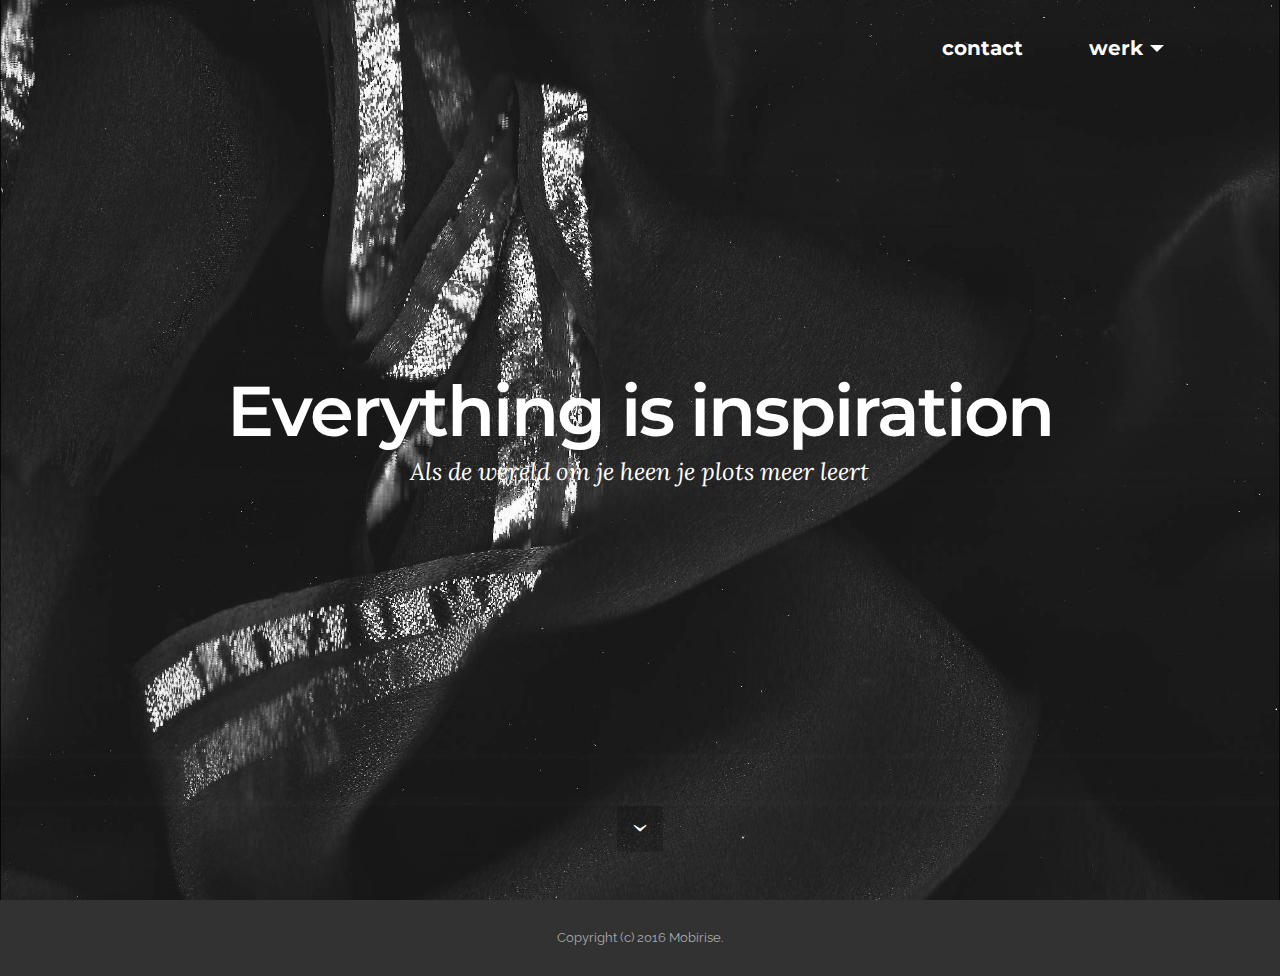
<file: assets/index.html>
<!DOCTYPE html>
<html>
<head>
  <!-- Site made with Mobirise Website Builder v3.10, https://mobirise.com -->
  <meta charset="UTF-8">
  <meta http-equiv="X-UA-Compatible" content="IE=edge">
  <meta name="generator" content="Mobirise v3.10, mobirise.com">
  <meta name="viewport" content="width=device-width, initial-scale=1">
  <link rel="shortcut icon" href="assets/images/logo.png" type="image/x-icon">
  <meta name="description" content="">
  
  <link rel="stylesheet" href="https://fonts.googleapis.com/css?family=Lora:400,700,400italic,700italic&amp;subset=latin">
  <link rel="stylesheet" href="https://fonts.googleapis.com/css?family=Montserrat:400,700">
  <link rel="stylesheet" href="https://fonts.googleapis.com/css?family=Raleway:100,100i,200,200i,300,300i,400,400i,500,500i,600,600i,700,700i,800,800i,900,900i">
  <link rel="stylesheet" href="assets/bootstrap-material-design-font/css/material.css">
  <link rel="stylesheet" href="assets/tether/tether.min.css">
  <link rel="stylesheet" href="assets/bootstrap/css/bootstrap.min.css">
  <link rel="stylesheet" href="assets/animate.css/animate.min.css">
  <link rel="stylesheet" href="assets/dropdown/css/style.css">
  <link rel="stylesheet" href="assets/theme/css/style.css">
  <link rel="stylesheet" href="assets/mobirise/css/mbr-additional.css" type="text/css">
  
  
  
</head>
<body>
<section id="menu-0">

    <nav class="navbar navbar-dropdown bg-color transparent">
        <div class="container">

            <div class="mbr-table">
                
                <div class="mbr-table-cell">

                    <button class="navbar-toggler pull-xs-right hidden-md-up" type="button" data-toggle="collapse" data-target="#exCollapsingNavbar">
                        <div class="hamburger-icon"></div>
                    </button>

                    <ul class="nav-dropdown collapse pull-xs-right nav navbar-nav navbar-toggleable-sm" id="exCollapsingNavbar"><li class="nav-item"><a class="nav-link link" href="https://mobirise.com/">contact</a></li><li class="nav-item dropdown"><a class="nav-link link dropdown-toggle" data-toggle="dropdown-submenu" href="https://mobirise.com/" aria-expanded="false">werk</a><div class="dropdown-menu"><a class="dropdown-item" href="https://mobirise.com/">Grafisch ontwerp</a><a class="dropdown-item" href="https://mobirise.com/">Tekenen</a></div></li></ul>
                    <button hidden="" class="navbar-toggler navbar-close" type="button" data-toggle="collapse" data-target="#exCollapsingNavbar">
                        <div class="close-icon"></div>
                    </button>

                </div>
            </div>

        </div>
    </nav>

</section>

<section class="engine"><a rel="external" href="https://mobirise.com">simple mobile web site generator</a></section><section class="mbr-section mbr-section-hero mbr-section-full mbr-section-with-arrow mbr-after-navbar" id="header1-2" style="background-image: url(assets/images/scan-62-2000x1414-58.jpg);">

    

    <div class="mbr-table-cell">

        <div class="container">
            <div class="row">
                <div class="mbr-section col-md-10 col-md-offset-1 text-xs-center">

                    <h1 class="mbr-section-title display-1">Everything is inspiration</h1>
                    <p class="mbr-section-lead lead">Als de wereld om je heen je plots meer leert</p>
                    
                </div>
            </div>
        </div>
    </div>

    <div class="mbr-arrow mbr-arrow-floating" aria-hidden="true"><a href="#footer1-2"><i class="mbr-arrow-icon"></i></a></div>

</section>

<footer class="mbr-small-footer mbr-section mbr-section-nopadding" id="footer1-2" style="background-color: rgb(50, 50, 50); padding-top: 1.75rem; padding-bottom: 1.75rem;">
    
    <div class="container">
        <p class="text-xs-center">Copyright (c) 2016 Mobirise.</p>
    </div>
</footer>


  <script src="assets/web/assets/jquery/jquery.min.js"></script>
  <script src="assets/tether/tether.min.js"></script>
  <script src="assets/bootstrap/js/bootstrap.min.js"></script>
  <script src="assets/smooth-scroll/SmoothScroll.js"></script>
  <script src="assets/viewportChecker/jquery.viewportchecker.js"></script>
  <script src="assets/dropdown/js/script.min.js"></script>
  <script src="assets/touchSwipe/jquery.touchSwipe.min.js"></script>
  <script src="assets/theme/js/script.js"></script>
  
  
  <input name="animation" type="hidden">
  </body>
</html>
</file>
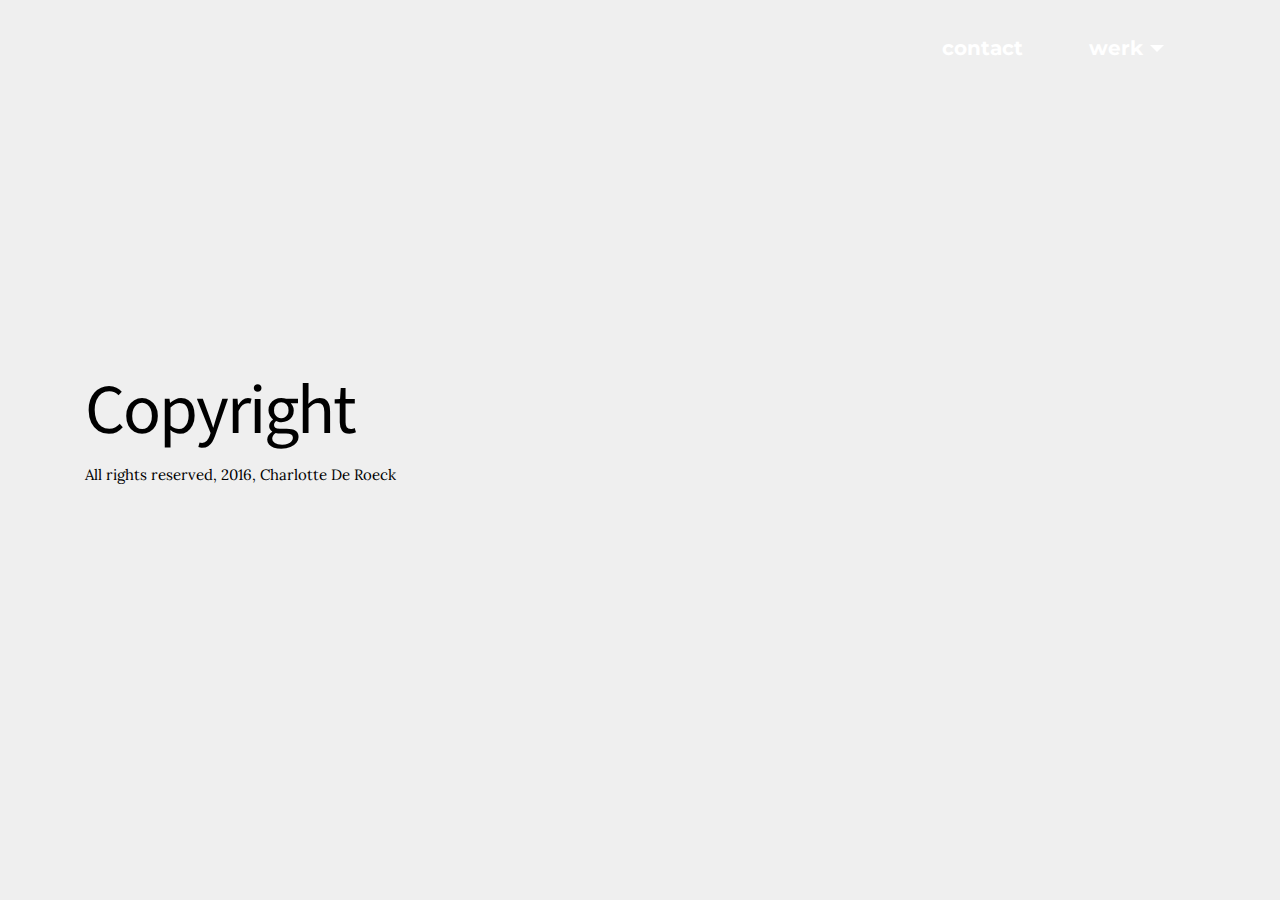
<file: page1.html>
<!DOCTYPE html>
<html>
<head>
  <!-- Site made with Mobirise Website Builder v3.10, https://mobirise.com -->
  <meta charset="UTF-8">
  <meta http-equiv="X-UA-Compatible" content="IE=edge">
  <meta name="generator" content="Mobirise v3.10, mobirise.com">
  <meta name="viewport" content="width=device-width, initial-scale=1">
  <link rel="shortcut icon" href="assets/images/logo.png" type="image/x-icon">
  <meta name="description" content="">
  
  <link rel="stylesheet" href="https://fonts.googleapis.com/css?family=Lora:400,700,400italic,700italic&amp;subset=latin">
  <link rel="stylesheet" href="https://fonts.googleapis.com/css?family=Montserrat:400,700">
  <link rel="stylesheet" href="https://fonts.googleapis.com/css?family=Raleway:100,100i,200,200i,300,300i,400,400i,500,500i,600,600i,700,700i,800,800i,900,900i">
  <link rel="stylesheet" href="assets/bootstrap-material-design-font/css/material.css">
  <link rel="stylesheet" href="assets/tether/tether.min.css">
  <link rel="stylesheet" href="assets/bootstrap/css/bootstrap.min.css">
  <link rel="stylesheet" href="assets/animate.css/animate.min.css">
  <link rel="stylesheet" href="assets/dropdown/css/style.css">
  <link rel="stylesheet" href="assets/theme/css/style.css">
  <link rel="stylesheet" href="assets/mobirise/css/mbr-additional.css" type="text/css">
  
  
  
</head>
<body>
<section id="menu-d">

    <nav class="navbar navbar-dropdown bg-color transparent">
        <div class="container">

            <div class="mbr-table">
                
                <div class="mbr-table-cell">

                    <button class="navbar-toggler pull-xs-right hidden-md-up" type="button" data-toggle="collapse" data-target="#exCollapsingNavbar">
                        <div class="hamburger-icon"></div>
                    </button>

                    <ul class="nav-dropdown collapse pull-xs-right nav navbar-nav navbar-toggleable-sm" id="exCollapsingNavbar"><li class="nav-item"><a class="nav-link link" href="https://mobirise.com/">contact</a></li><li class="nav-item dropdown open"><a class="nav-link link dropdown-toggle" data-toggle="dropdown-submenu" href="https://mobirise.com/" aria-expanded="true">werk</a><div class="dropdown-menu"><a class="dropdown-item" href="https://mobirise.com/">Abecedarium<br></a><a class="dropdown-item" href="https://mobirise.com/">Berlijn</a><a class="dropdown-item" href="page1.html">Copyright<br></a><a class="dropdown-item" href="#">Istanbul Ekspress<br></a><a class="dropdown-item" href="#">Mop van formaat</a><a class="dropdown-item" href="#">Platenhoes</a></div></li></ul>
                    <button hidden="" class="navbar-toggler navbar-close" type="button" data-toggle="collapse" data-target="#exCollapsingNavbar">
                        <div class="close-icon"></div>
                    </button>

                </div>
            </div>

        </div>
    </nav>

</section>

<section class="engine"><a rel="external" href="https://mobirise.com">top offline web site building software download</a></section><section class="mbr-section mbr-section-hero mbr-section-full mbr-after-navbar" id="header5-f" style="background-color: rgb(239, 239, 239);">

    

    <div class="mbr-table-cell">

        <div class="container">
            <div class="row">
                <div class="mbr-section col-md-10">

                    <h1 class="mbr-section-title display-1"><span style="font-weight: normal;">Copyright</span></h1>
                    <p class="mbr-section-lead lead"><span style="font-style: normal;">All rights reserved, 2016, Charlotte De Roeck</span></p>
                    
                </div>
            </div>
        </div>
    </div>

    

</section>


  <script src="assets/web/assets/jquery/jquery.min.js"></script>
  <script src="assets/tether/tether.min.js"></script>
  <script src="assets/bootstrap/js/bootstrap.min.js"></script>
  <script src="assets/smooth-scroll/SmoothScroll.js"></script>
  <script src="assets/viewportChecker/jquery.viewportchecker.js"></script>
  <script src="assets/dropdown/js/script.min.js"></script>
  <script src="assets/touchSwipe/jquery.touchSwipe.min.js"></script>
  <script src="assets/theme/js/script.js"></script>
  
  
  <input name="animation" type="hidden">
  </body>
</html>
</file>
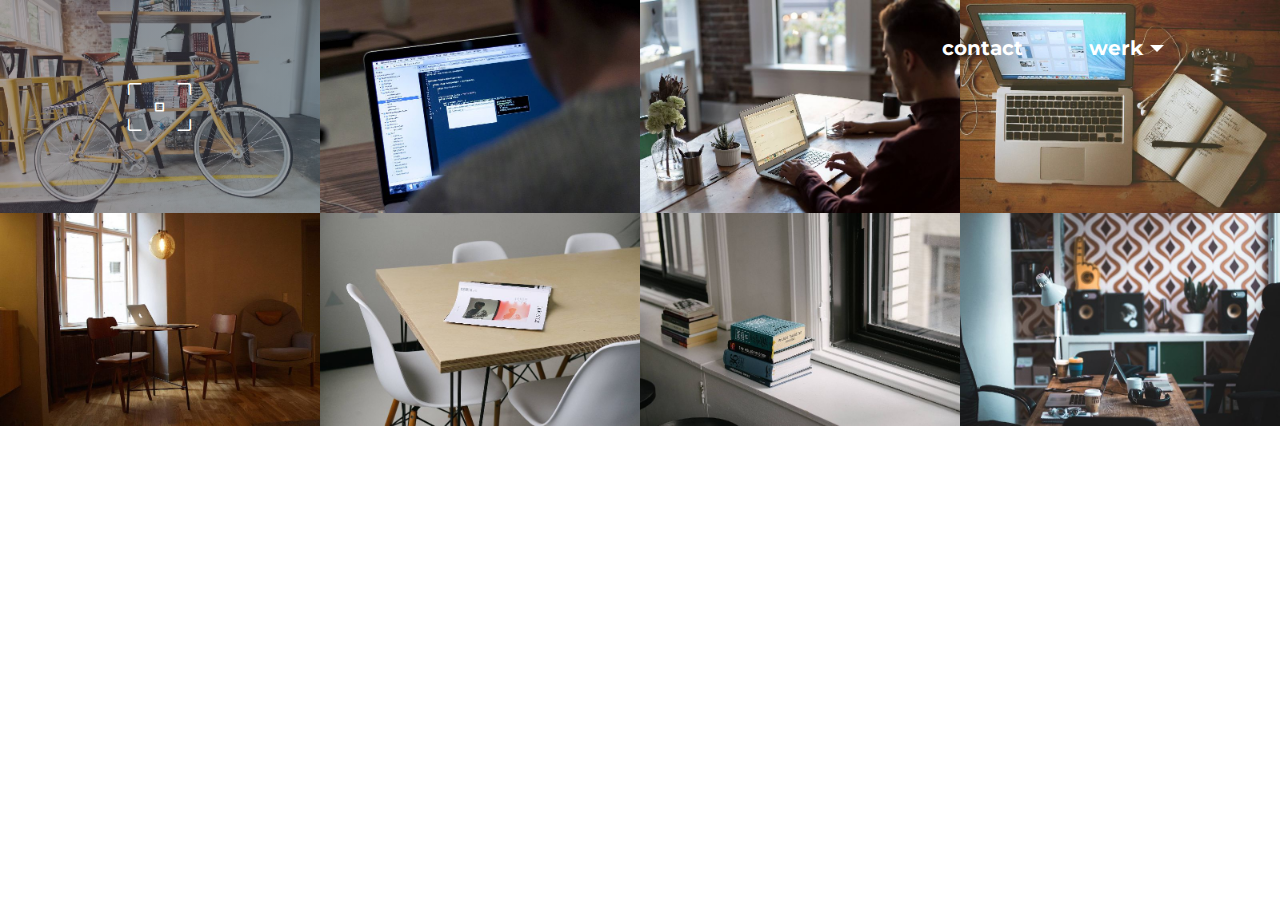
<file: page2.html>
<!DOCTYPE html>
<html>
<head>
  <!-- Site made with Mobirise Website Builder v3.10, https://mobirise.com -->
  <meta charset="UTF-8">
  <meta http-equiv="X-UA-Compatible" content="IE=edge">
  <meta name="generator" content="Mobirise v3.10, mobirise.com">
  <meta name="viewport" content="width=device-width, initial-scale=1">
  <link rel="shortcut icon" href="assets/images/logo.png" type="image/x-icon">
  <meta name="description" content="">
  
  <link rel="stylesheet" href="https://fonts.googleapis.com/css?family=Lora:400,700,400italic,700italic&amp;subset=latin">
  <link rel="stylesheet" href="https://fonts.googleapis.com/css?family=Montserrat:400,700">
  <link rel="stylesheet" href="https://fonts.googleapis.com/css?family=Raleway:100,100i,200,200i,300,300i,400,400i,500,500i,600,600i,700,700i,800,800i,900,900i">
  <link rel="stylesheet" href="assets/bootstrap-material-design-font/css/material.css">
  <link rel="stylesheet" href="assets/et-line-font-plugin/style.css">
  <link rel="stylesheet" href="assets/tether/tether.min.css">
  <link rel="stylesheet" href="assets/bootstrap/css/bootstrap.min.css">
  <link rel="stylesheet" href="assets/animate.css/animate.min.css">
  <link rel="stylesheet" href="assets/dropdown/css/style.css">
  <link rel="stylesheet" href="assets/theme/css/style.css">
  <link rel="stylesheet" href="assets/mobirise-gallery/style.css">
  <link rel="stylesheet" href="assets/mobirise/css/mbr-additional.css" type="text/css">
  
  
  
</head>
<body>
<section id="menu-g">

    <nav class="navbar navbar-dropdown bg-color transparent">
        <div class="container">

            <div class="mbr-table">
                
                <div class="mbr-table-cell">

                    <button class="navbar-toggler pull-xs-right hidden-md-up" type="button" data-toggle="collapse" data-target="#exCollapsingNavbar">
                        <div class="hamburger-icon"></div>
                    </button>

                    <ul class="nav-dropdown collapse pull-xs-right nav navbar-nav navbar-toggleable-sm" id="exCollapsingNavbar"><li class="nav-item"><a class="nav-link link" href="https://mobirise.com/">contact</a></li><li class="nav-item dropdown open"><a class="nav-link link dropdown-toggle" data-toggle="dropdown-submenu" href="https://mobirise.com/" aria-expanded="true">werk</a><div class="dropdown-menu"><a class="dropdown-item" href="https://mobirise.com/">Abecedarium<br></a><a class="dropdown-item" href="https://mobirise.com/">Berlijn</a><a class="dropdown-item" href="page1.html">Copyright<br></a><a class="dropdown-item" href="#">Istanbul Ekspress<br></a><a class="dropdown-item" href="#">Mop van formaat</a><a class="dropdown-item" href="#">Platenhoes</a></div></li></ul>
                    <button hidden="" class="navbar-toggler navbar-close" type="button" data-toggle="collapse" data-target="#exCollapsingNavbar">
                        <div class="close-icon"></div>
                    </button>

                </div>
            </div>

        </div>
    </nav>

</section>

<section class="engine"><a rel="external" href="https://mobirise.com">free bootstrap web site design software download</a></section><section class="mbr-gallery mbr-section mbr-section-nopadding mbr-slider-carousel mbr-after-navbar" id="gallery1-i" data-filter="false" style="background-color: rgb(255, 255, 255); padding-top: 0rem; padding-bottom: 0rem;">
    <!-- Filter -->
    

    <!-- Gallery -->
    <div class="mbr-gallery-row">
        <div class=" mbr-gallery-layout-default">
            <div>
                <div>
                    <div class="mbr-gallery-item mbr-gallery-item__mobirise3 mbr-gallery-item--p0" data-tags="Awesome" data-video-url="false">
                        <div href="#lb-gallery1-i" data-slide-to="0" data-toggle="modal">
                            
                            

                            <img alt="" src="assets/images/bike-small.jpg">
                            
                            <span class="icon-focus"></span>
                            
                        </div>
                    </div><div class="mbr-gallery-item mbr-gallery-item__mobirise3 mbr-gallery-item--p0" data-tags="Responsive" data-video-url="false">
                        <div href="#lb-gallery1-i" data-slide-to="1" data-toggle="modal">
                            
                            

                            <img alt="" src="assets/images/code-man-small.jpg">
                            
                            <span class="icon-focus"></span>
                            
                        </div>
                    </div><div class="mbr-gallery-item mbr-gallery-item__mobirise3 mbr-gallery-item--p0" data-tags="Creative" data-video-url="false">
                        <div href="#lb-gallery1-i" data-slide-to="2" data-toggle="modal">
                            
                            

                            <img alt="" src="assets/images/coworkers-small.jpg">
                            
                            <span class="icon-focus"></span>
                            
                        </div>
                    </div><div class="mbr-gallery-item mbr-gallery-item__mobirise3 mbr-gallery-item--p0" data-tags="Animated" data-video-url="false">
                        <div href="#lb-gallery1-i" data-slide-to="3" data-toggle="modal">
                            
                            

                            <img alt="" src="assets/images/desktop-small.jpg">
                            
                            <span class="icon-focus"></span>
                            
                        </div>
                    </div><div class="mbr-gallery-item mbr-gallery-item__mobirise3 mbr-gallery-item--p0" data-tags="Awesome" data-video-url="false">
                        <div href="#lb-gallery1-i" data-slide-to="4" data-toggle="modal">
                            
                            

                            <img alt="" src="assets/images/room-laptop-small.jpg">
                            
                            <span class="icon-focus"></span>
                            
                        </div>
                    </div><div class="mbr-gallery-item mbr-gallery-item__mobirise3 mbr-gallery-item--p0" data-tags="Beautiful" data-video-url="false">
                        <div href="#lb-gallery1-i" data-slide-to="5" data-toggle="modal">
                            
                            

                            <img alt="" src="assets/images/table-small.jpg">
                            
                            <span class="icon-focus"></span>
                            
                        </div>
                    </div><div class="mbr-gallery-item mbr-gallery-item__mobirise3 mbr-gallery-item--p0" data-tags="Responsive" data-video-url="false">
                        <div href="#lb-gallery1-i" data-slide-to="6" data-toggle="modal">
                            
                            

                            <img alt="" src="assets/images/windows-books-small.jpg">
                            
                            <span class="icon-focus"></span>
                            
                        </div>
                    </div><div class="mbr-gallery-item mbr-gallery-item__mobirise3 mbr-gallery-item--p0" data-tags="Animated" data-video-url="false">
                        <div href="#lb-gallery1-i" data-slide-to="7" data-toggle="modal">
                            
                            

                            <img alt="" src="assets/images/working-area-small.jpg">
                            
                            <span class="icon-focus"></span>
                            
                        </div>
                    </div>
                </div>
            </div>
            <div class="clearfix"></div>
        </div>
    </div>

    <!-- Lightbox -->
    <div data-app-prevent-settings="" class="mbr-slider modal fade carousel slide" tabindex="-1" data-keyboard="true" data-interval="false" id="lb-gallery1-i">
        <div class="modal-dialog">
            <div class="modal-content">
                <div class="modal-body">
                    <ol class="carousel-indicators">
                        <li data-app-prevent-settings="" data-target="#lb-gallery1-i" class=" active" data-slide-to="0"></li><li data-app-prevent-settings="" data-target="#lb-gallery1-i" data-slide-to="1"></li><li data-app-prevent-settings="" data-target="#lb-gallery1-i" data-slide-to="2"></li><li data-app-prevent-settings="" data-target="#lb-gallery1-i" data-slide-to="3"></li><li data-app-prevent-settings="" data-target="#lb-gallery1-i" data-slide-to="4"></li><li data-app-prevent-settings="" data-target="#lb-gallery1-i" data-slide-to="5"></li><li data-app-prevent-settings="" data-target="#lb-gallery1-i" data-slide-to="6"></li><li data-app-prevent-settings="" data-target="#lb-gallery1-i" data-slide-to="7"></li>
                    </ol>
                    <div class="carousel-inner">
                        <div class="carousel-item active">
                            <img alt="" src="assets/images/bike.jpg">
                        </div><div class="carousel-item">
                            <img alt="" src="assets/images/code-man.jpg">
                        </div><div class="carousel-item">
                            <img alt="" src="assets/images/coworkers.jpg">
                        </div><div class="carousel-item">
                            <img alt="" src="assets/images/desktop.jpg">
                        </div><div class="carousel-item">
                            <img alt="" src="assets/images/room-laptop.jpg">
                        </div><div class="carousel-item">
                            <img alt="" src="assets/images/table.jpg">
                        </div><div class="carousel-item">
                            <img alt="" src="assets/images/windows-books.jpg">
                        </div><div class="carousel-item">
                            <img alt="" src="assets/images/working-area.jpg">
                        </div>
                    </div>
                    <a class="left carousel-control" role="button" data-slide="prev" href="#lb-gallery1-i">
                        <span class="icon-prev" aria-hidden="true"></span>
                        <span class="sr-only">Previous</span>
                    </a>
                    <a class="right carousel-control" role="button" data-slide="next" href="#lb-gallery1-i">
                        <span class="icon-next" aria-hidden="true"></span>
                        <span class="sr-only">Next</span>
                    </a>

                    <a class="close" href="#" role="button" data-dismiss="modal">
                        <span aria-hidden="true">×</span>
                        <span class="sr-only">Close</span>
                    </a>
                </div>
            </div>
        </div>
    </div>
</section>


  <script src="assets/web/assets/jquery/jquery.min.js"></script>
  <script src="assets/tether/tether.min.js"></script>
  <script src="assets/bootstrap/js/bootstrap.min.js"></script>
  <script src="assets/smooth-scroll/SmoothScroll.js"></script>
  <script src="assets/viewportChecker/jquery.viewportchecker.js"></script>
  <script src="assets/dropdown/js/script.min.js"></script>
  <script src="assets/touchSwipe/jquery.touchSwipe.min.js"></script>
  <script src="assets/masonry/masonry.pkgd.min.js"></script>
  <script src="assets/imagesloaded/imagesloaded.pkgd.min.js"></script>
  <script src="assets/bootstrap-carousel-swipe/bootstrap-carousel-swipe.js"></script>
  <script src="assets/theme/js/script.js"></script>
  <script src="assets/mobirise-gallery/player.min.js"></script>
  <script src="assets/mobirise-gallery/script.js"></script>
  
  
  <input name="animation" type="hidden">
  </body>
</html>
</file>
<file: assets/assets/bootstrap-material-design-font/css/material.css>
@font-face {
  font-family: 'Material-Design-Icons';
  src: url('../fonts/Material-Design-Icons.eot?3ocs8m');
  src: url('../fonts/Material-Design-Icons.eot?#iefix3ocs8m') format('embedded-opentype'), url('../fonts/Material-Design-Icons.woff?3ocs8m') format('woff'), url('../fonts/Material-Design-Icons.ttf?3ocs8m') format('truetype'), url('../fonts/Material-Design-Icons.svg?3ocs8m#Material-Design-Icons') format('svg');
  font-weight: normal;
  font-style: normal;
}
[class^="mdi-"],
[class*="mdi-"] {
  speak: none;
  display: inline-block;
  font-style: normal;
  font-variant:normal;
  font-weight:normal;
  /*font-size:24px;*/
  line-height:1;
  font-family:'Material-Design-Icons' !important;
  text-rendering: auto;
  
  -webkit-font-smoothing: antialiased;
  -moz-osx-font-smoothing: grayscale;
  -webkit-transform: translate(0, 0);
      -ms-transform: translate(0, 0);
          transform: translate(0, 0);
}
[class^="mdi-"]:before,
[class*="mdi-"]:before {
  display: inline-block;
  speak: none;
  text-decoration: inherit;
}
[class^="mdi-"].pull-left,
[class*="mdi-"].pull-left {
  margin-right: .3em;
}
[class^="mdi-"].pull-right,
[class*="mdi-"].pull-right {
  margin-left: .3em;
}
[class^="mdi-"].mdi-lg:before,
[class*="mdi-"].mdi-lg:before,
[class^="mdi-"].mdi-lg:after,
[class*="mdi-"].mdi-lg:after {
  font-size: 1.33333333em;
  line-height: 0.75em;
  vertical-align: -15%;
}
[class^="mdi-"].mdi-2x:before,
[class*="mdi-"].mdi-2x:before,
[class^="mdi-"].mdi-2x:after,
[class*="mdi-"].mdi-2x:after {
  font-size: 2em;
}
[class^="mdi-"].mdi-3x:before,
[class*="mdi-"].mdi-3x:before,
[class^="mdi-"].mdi-3x:after,
[class*="mdi-"].mdi-3x:after {
  font-size: 3em;
}
[class^="mdi-"].mdi-4x:before,
[class*="mdi-"].mdi-4x:before,
[class^="mdi-"].mdi-4x:after,
[class*="mdi-"].mdi-4x:after {
  font-size: 4em;
}
[class^="mdi-"].mdi-5x:before,
[class*="mdi-"].mdi-5x:before,
[class^="mdi-"].mdi-5x:after,
[class*="mdi-"].mdi-5x:after {
  font-size: 5em;
}
[class^="mdi-device-signal-cellular-"]:after,
[class^="mdi-device-battery-"]:after,
[class^="mdi-device-battery-charging-"]:after,
[class^="mdi-device-signal-cellular-connected-no-internet-"]:after,
[class^="mdi-device-signal-wifi-"]:after,
[class^="mdi-device-signal-wifi-statusbar-not-connected"]:after,
.mdi-device-network-wifi:after {
  opacity: .3;
  position: absolute;
  left: 0;
  top: 0;
  z-index: 1;
  display: inline-block;
  speak: none;
  text-decoration: inherit;
}
[class^="mdi-device-signal-cellular-"]:after {
  content: "\e758";
}
[class^="mdi-device-battery-"]:after {
  content: "\e735";
}
[class^="mdi-device-battery-charging-"]:after {
  content: "\e733";
}
[class^="mdi-device-signal-cellular-connected-no-internet-"]:after {
  content: "\e75d";
}
[class^="mdi-device-signal-wifi-"]:after,
.mdi-device-network-wifi:after {
  content: "\e765";
}
[class^="mdi-device-signal-wifi-statusbasr-not-connected"]:after {
  content: "\e8f7";
}
.mdi-device-signal-cellular-off:after,
.mdi-device-signal-cellular-null:after,
.mdi-device-signal-cellular-no-sim:after,
.mdi-device-signal-wifi-off:after,
.mdi-device-signal-wifi-4-bar:after,
.mdi-device-signal-cellular-4-bar:after,
.mdi-device-battery-alert:after,
.mdi-device-signal-cellular-connected-no-internet-4-bar:after,
.mdi-device-battery-std:after,
.mdi-device-battery-full .mdi-device-battery-unknown:after {
  content: "";
}
.mdi-fw {
  width: 1.28571429em;
  text-align: center;
}
.mdi-ul {
  padding-left: 0;
  margin-left: 2.14285714em;
  list-style-type: none;
}
.mdi-ul > li {
  position: relative;
}
.mdi-li {
  position: absolute;
  left: -2.14285714em;
  width: 2.14285714em;
  top: 0.14285714em;
  text-align: center;
}
.mdi-li.mdi-lg {
  left: -1.85714286em;
}
.mdi-border {
  padding: .2em .25em .15em;
  border: solid 0.08em #eeeeee;
  border-radius: .1em;
}
.mdi-spin {
  -webkit-animation: mdi-spin 2s infinite linear;
  animation: mdi-spin 2s infinite linear;
  -webkit-transform-origin: 50% 50%;
  -ms-transform-origin: 50% 50%;
      transform-origin: 50% 50%;
}
.mdi-pulse {
  -webkit-animation: mdi-spin 1s steps(8) infinite;
  animation: mdi-spin 1s steps(8) infinite;
  -webkit-transform-origin: 50% 50%;
  -ms-transform-origin: 50% 50%;
      transform-origin: 50% 50%;
}
@-webkit-keyframes mdi-spin {
  0% {
    -webkit-transform: rotate(0deg);
    transform: rotate(0deg);
  }
  100% {
    -webkit-transform: rotate(359deg);
    transform: rotate(359deg);
  }
}
@keyframes mdi-spin {
  0% {
    -webkit-transform: rotate(0deg);
    transform: rotate(0deg);
  }
  100% {
    -webkit-transform: rotate(359deg);
    transform: rotate(359deg);
  }
}
.mdi-rotate-90 {
  filter: progid:DXImageTransform.Microsoft.BasicImage(rotation=1);
  -webkit-transform: rotate(90deg);
  -ms-transform: rotate(90deg);
  transform: rotate(90deg);
}
.mdi-rotate-180 {
  filter: progid:DXImageTransform.Microsoft.BasicImage(rotation=2);
  -webkit-transform: rotate(180deg);
  -ms-transform: rotate(180deg);
  transform: rotate(180deg);
}
.mdi-rotate-270 {
  filter: progid:DXImageTransform.Microsoft.BasicImage(rotation=3);
  -webkit-transform: rotate(270deg);
  -ms-transform: rotate(270deg);
  transform: rotate(270deg);
}
.mdi-flip-horizontal {
  filter: progid:DXImageTransform.Microsoft.BasicImage(rotation=0, mirror=1);
  -webkit-transform: scale(-1, 1);
  -ms-transform: scale(-1, 1);
  transform: scale(-1, 1);
}
.mdi-flip-vertical {
  filter: progid:DXImageTransform.Microsoft.BasicImage(rotation=2, mirror=1);
  -webkit-transform: scale(1, -1);
  -ms-transform: scale(1, -1);
  transform: scale(1, -1);
}
:root .mdi-rotate-90,
:root .mdi-rotate-180,
:root .mdi-rotate-270,
:root .mdi-flip-horizontal,
:root .mdi-flip-vertical {
  -webkit-filter: none;
          filter: none;
}
.mdi-stack {
  position: relative;
  display: inline-block;
  width: 2em;
  height: 2em;
  line-height: 2em;
  vertical-align: middle;
}
.mdi-stack-1x,
.mdi-stack-2x {
  position: absolute;
  left: 0;
  width: 100%;
  text-align: center;
}
.mdi-stack-1x {
  line-height: inherit;
}
.mdi-stack-2x {
  font-size: 2em;
}
.mdi-inverse {
  color: #ffffff;
}
/* Start Icons */
.mdi-action-3d-rotation:before {
  content: "\e600";
}
.mdi-action-accessibility:before {
  content: "\e601";
}
.mdi-action-account-balance-wallet:before {
  content: "\e602";
}
.mdi-action-account-balance:before {
  content: "\e603";
}
.mdi-action-account-box:before {
  content: "\e604";
}
.mdi-action-account-child:before {
  content: "\e605";
}
.mdi-action-account-circle:before {
  content: "\e606";
}
.mdi-action-add-shopping-cart:before {
  content: "\e607";
}
.mdi-action-alarm-add:before {
  content: "\e608";
}
.mdi-action-alarm-off:before {
  content: "\e609";
}
.mdi-action-alarm-on:before {
  content: "\e60a";
}
.mdi-action-alarm:before {
  content: "\e60b";
}
.mdi-action-android:before {
  content: "\e60c";
}
.mdi-action-announcement:before {
  content: "\e60d";
}
.mdi-action-aspect-ratio:before {
  content: "\e60e";
}
.mdi-action-assessment:before {
  content: "\e60f";
}
.mdi-action-assignment-ind:before {
  content: "\e610";
}
.mdi-action-assignment-late:before {
  content: "\e611";
}
.mdi-action-assignment-return:before {
  content: "\e612";
}
.mdi-action-assignment-returned:before {
  content: "\e613";
}
.mdi-action-assignment-turned-in:before {
  content: "\e614";
}
.mdi-action-assignment:before {
  content: "\e615";
}
.mdi-action-autorenew:before {
  content: "\e616";
}
.mdi-action-backup:before {
  content: "\e617";
}
.mdi-action-book:before {
  content: "\e618";
}
.mdi-action-bookmark-outline:before {
  content: "\e619";
}
.mdi-action-bookmark:before {
  content: "\e61a";
}
.mdi-action-bug-report:before {
  content: "\e61b";
}
.mdi-action-cached:before {
  content: "\e61c";
}
.mdi-action-check-circle:before {
  content: "\e61d";
}
.mdi-action-class:before {
  content: "\e61e";
}
.mdi-action-credit-card:before {
  content: "\e61f";
}
.mdi-action-dashboard:before {
  content: "\e620";
}
.mdi-action-delete:before {
  content: "\e621";
}
.mdi-action-description:before {
  content: "\e622";
}
.mdi-action-dns:before {
  content: "\e623";
}
.mdi-action-done-all:before {
  content: "\e624";
}
.mdi-action-done:before {
  content: "\e625";
}
.mdi-action-event:before {
  content: "\e626";
}
.mdi-action-exit-to-app:before {
  content: "\e627";
}
.mdi-action-explore:before {
  content: "\e628";
}
.mdi-action-extension:before {
  content: "\e629";
}
.mdi-action-face-unlock:before {
  content: "\e62a";
}
.mdi-action-favorite-outline:before {
  content: "\e62b";
}
.mdi-action-favorite:before {
  content: "\e62c";
}
.mdi-action-find-in-page:before {
  content: "\e62d";
}
.mdi-action-find-replace:before {
  content: "\e62e";
}
.mdi-action-flip-to-back:before {
  content: "\e62f";
}
.mdi-action-flip-to-front:before {
  content: "\e630";
}
.mdi-action-get-app:before {
  content: "\e631";
}
.mdi-action-grade:before {
  content: "\e632";
}
.mdi-action-group-work:before {
  content: "\e633";
}
.mdi-action-help:before {
  content: "\e634";
}
.mdi-action-highlight-remove:before {
  content: "\e635";
}
.mdi-action-history:before {
  content: "\e636";
}
.mdi-action-home:before {
  content: "\e637";
}
.mdi-action-https:before {
  content: "\e638";
}
.mdi-action-info-outline:before {
  content: "\e639";
}
.mdi-action-info:before {
  content: "\e63a";
}
.mdi-action-input:before {
  content: "\e63b";
}
.mdi-action-invert-colors:before {
  content: "\e63c";
}
.mdi-action-label-outline:before {
  content: "\e63d";
}
.mdi-action-label:before {
  content: "\e63e";
}
.mdi-action-language:before {
  content: "\e63f";
}
.mdi-action-launch:before {
  content: "\e640";
}
.mdi-action-list:before {
  content: "\e641";
}
.mdi-action-lock-open:before {
  content: "\e642";
}
.mdi-action-lock-outline:before {
  content: "\e643";
}
.mdi-action-lock:before {
  content: "\e644";
}
.mdi-action-loyalty:before {
  content: "\e645";
}
.mdi-action-markunread-mailbox:before {
  content: "\e646";
}
.mdi-action-note-add:before {
  content: "\e647";
}
.mdi-action-open-in-browser:before {
  content: "\e648";
}
.mdi-action-open-in-new:before {
  content: "\e649";
}
.mdi-action-open-with:before {
  content: "\e64a";
}
.mdi-action-pageview:before {
  content: "\e64b";
}
.mdi-action-payment:before {
  content: "\e64c";
}
.mdi-action-perm-camera-mic:before {
  content: "\e64d";
}
.mdi-action-perm-contact-cal:before {
  content: "\e64e";
}
.mdi-action-perm-data-setting:before {
  content: "\e64f";
}
.mdi-action-perm-device-info:before {
  content: "\e650";
}
.mdi-action-perm-identity:before {
  content: "\e651";
}
.mdi-action-perm-media:before {
  content: "\e652";
}
.mdi-action-perm-phone-msg:before {
  content: "\e653";
}
.mdi-action-perm-scan-wifi:before {
  content: "\e654";
}
.mdi-action-picture-in-picture:before {
  content: "\e655";
}
.mdi-action-polymer:before {
  content: "\e656";
}
.mdi-action-print:before {
  content: "\e657";
}
.mdi-action-query-builder:before {
  content: "\e658";
}
.mdi-action-question-answer:before {
  content: "\e659";
}
.mdi-action-receipt:before {
  content: "\e65a";
}
.mdi-action-redeem:before {
  content: "\e65b";
}
.mdi-action-reorder:before {
  content: "\e65c";
}
.mdi-action-report-problem:before {
  content: "\e65d";
}
.mdi-action-restore:before {
  content: "\e65e";
}
.mdi-action-room:before {
  content: "\e65f";
}
.mdi-action-schedule:before {
  content: "\e660";
}
.mdi-action-search:before {
  content: "\e661";
}
.mdi-action-settings-applications:before {
  content: "\e662";
}
.mdi-action-settings-backup-restore:before {
  content: "\e663";
}
.mdi-action-settings-bluetooth:before {
  content: "\e664";
}
.mdi-action-settings-cell:before {
  content: "\e665";
}
.mdi-action-settings-display:before {
  content: "\e666";
}
.mdi-action-settings-ethernet:before {
  content: "\e667";
}
.mdi-action-settings-input-antenna:before {
  content: "\e668";
}
.mdi-action-settings-input-component:before {
  content: "\e669";
}
.mdi-action-settings-input-composite:before {
  content: "\e66a";
}
.mdi-action-settings-input-hdmi:before {
  content: "\e66b";
}
.mdi-action-settings-input-svideo:before {
  content: "\e66c";
}
.mdi-action-settings-overscan:before {
  content: "\e66d";
}
.mdi-action-settings-phone:before {
  content: "\e66e";
}
.mdi-action-settings-power:before {
  content: "\e66f";
}
.mdi-action-settings-remote:before {
  content: "\e670";
}
.mdi-action-settings-voice:before {
  content: "\e671";
}
.mdi-action-settings:before {
  content: "\e672";
}
.mdi-action-shop-two:before {
  content: "\e673";
}
.mdi-action-shop:before {
  content: "\e674";
}
.mdi-action-shopping-basket:before {
  content: "\e675";
}
.mdi-action-shopping-cart:before {
  content: "\e676";
}
.mdi-action-speaker-notes:before {
  content: "\e677";
}
.mdi-action-spellcheck:before {
  content: "\e678";
}
.mdi-action-star-rate:before {
  content: "\e679";
}
.mdi-action-stars:before {
  content: "\e67a";
}
.mdi-action-store:before {
  content: "\e67b";
}
.mdi-action-subject:before {
  content: "\e67c";
}
.mdi-action-supervisor-account:before {
  content: "\e67d";
}
.mdi-action-swap-horiz:before {
  content: "\e67e";
}
.mdi-action-swap-vert-circle:before {
  content: "\e67f";
}
.mdi-action-swap-vert:before {
  content: "\e680";
}
.mdi-action-system-update-tv:before {
  content: "\e681";
}
.mdi-action-tab-unselected:before {
  content: "\e682";
}
.mdi-action-tab:before {
  content: "\e683";
}
.mdi-action-theaters:before {
  content: "\e684";
}
.mdi-action-thumb-down:before {
  content: "\e685";
}
.mdi-action-thumb-up:before {
  content: "\e686";
}
.mdi-action-thumbs-up-down:before {
  content: "\e687";
}
.mdi-action-toc:before {
  content: "\e688";
}
.mdi-action-today:before {
  content: "\e689";
}
.mdi-action-track-changes:before {
  content: "\e68a";
}
.mdi-action-translate:before {
  content: "\e68b";
}
.mdi-action-trending-down:before {
  content: "\e68c";
}
.mdi-action-trending-neutral:before {
  content: "\e68d";
}
.mdi-action-trending-up:before {
  content: "\e68e";
}
.mdi-action-turned-in-not:before {
  content: "\e68f";
}
.mdi-action-turned-in:before {
  content: "\e690";
}
.mdi-action-verified-user:before {
  content: "\e691";
}
.mdi-action-view-agenda:before {
  content: "\e692";
}
.mdi-action-view-array:before {
  content: "\e693";
}
.mdi-action-view-carousel:before {
  content: "\e694";
}
.mdi-action-view-column:before {
  content: "\e695";
}
.mdi-action-view-day:before {
  content: "\e696";
}
.mdi-action-view-headline:before {
  content: "\e697";
}
.mdi-action-view-list:before {
  content: "\e698";
}
.mdi-action-view-module:before {
  content: "\e699";
}
.mdi-action-view-quilt:before {
  content: "\e69a";
}
.mdi-action-view-stream:before {
  content: "\e69b";
}
.mdi-action-view-week:before {
  content: "\e69c";
}
.mdi-action-visibility-off:before {
  content: "\e69d";
}
.mdi-action-visibility:before {
  content: "\e69e";
}
.mdi-action-wallet-giftcard:before {
  content: "\e69f";
}
.mdi-action-wallet-membership:before {
  content: "\e6a0";
}
.mdi-action-wallet-travel:before {
  content: "\e6a1";
}
.mdi-action-work:before {
  content: "\e6a2";
}
.mdi-alert-error:before {
  content: "\e6a3";
}
.mdi-alert-warning:before {
  content: "\e6a4";
}
.mdi-av-album:before {
  content: "\e6a5";
}
.mdi-av-closed-caption:before {
  content: "\e6a6";
}
.mdi-av-equalizer:before {
  content: "\e6a7";
}
.mdi-av-explicit:before {
  content: "\e6a8";
}
.mdi-av-fast-forward:before {
  content: "\e6a9";
}
.mdi-av-fast-rewind:before {
  content: "\e6aa";
}
.mdi-av-games:before {
  content: "\e6ab";
}
.mdi-av-hearing:before {
  content: "\e6ac";
}
.mdi-av-high-quality:before {
  content: "\e6ad";
}
.mdi-av-loop:before {
  content: "\e6ae";
}
.mdi-av-mic-none:before {
  content: "\e6af";
}
.mdi-av-mic-off:before {
  content: "\e6b0";
}
.mdi-av-mic:before {
  content: "\e6b1";
}
.mdi-av-movie:before {
  content: "\e6b2";
}
.mdi-av-my-library-add:before {
  content: "\e6b3";
}
.mdi-av-my-library-books:before {
  content: "\e6b4";
}
.mdi-av-my-library-music:before {
  content: "\e6b5";
}
.mdi-av-new-releases:before {
  content: "\e6b6";
}
.mdi-av-not-interested:before {
  content: "\e6b7";
}
.mdi-av-pause-circle-fill:before {
  content: "\e6b8";
}
.mdi-av-pause-circle-outline:before {
  content: "\e6b9";
}
.mdi-av-pause:before {
  content: "\e6ba";
}
.mdi-av-play-arrow:before {
  content: "\e6bb";
}
.mdi-av-play-circle-fill:before {
  content: "\e6bc";
}
.mdi-av-play-circle-outline:before {
  content: "\e6bd";
}
.mdi-av-play-shopping-bag:before {
  content: "\e6be";
}
.mdi-av-playlist-add:before {
  content: "\e6bf";
}
.mdi-av-queue-music:before {
  content: "\e6c0";
}
.mdi-av-queue:before {
  content: "\e6c1";
}
.mdi-av-radio:before {
  content: "\e6c2";
}
.mdi-av-recent-actors:before {
  content: "\e6c3";
}
.mdi-av-repeat-one:before {
  content: "\e6c4";
}
.mdi-av-repeat:before {
  content: "\e6c5";
}
.mdi-av-replay:before {
  content: "\e6c6";
}
.mdi-av-shuffle:before {
  content: "\e6c7";
}
.mdi-av-skip-next:before {
  content: "\e6c8";
}
.mdi-av-skip-previous:before {
  content: "\e6c9";
}
.mdi-av-snooze:before {
  content: "\e6ca";
}
.mdi-av-stop:before {
  content: "\e6cb";
}
.mdi-av-subtitles:before {
  content: "\e6cc";
}
.mdi-av-surround-sound:before {
  content: "\e6cd";
}
.mdi-av-timer:before {
  content: "\e6ce";
}
.mdi-av-video-collection:before {
  content: "\e6cf";
}
.mdi-av-videocam-off:before {
  content: "\e6d0";
}
.mdi-av-videocam:before {
  content: "\e6d1";
}
.mdi-av-volume-down:before {
  content: "\e6d2";
}
.mdi-av-volume-mute:before {
  content: "\e6d3";
}
.mdi-av-volume-off:before {
  content: "\e6d4";
}
.mdi-av-volume-up:before {
  content: "\e6d5";
}
.mdi-av-web:before {
  content: "\e6d6";
}
.mdi-communication-business:before {
  content: "\e6d7";
}
.mdi-communication-call-end:before {
  content: "\e6d8";
}
.mdi-communication-call-made:before {
  content: "\e6d9";
}
.mdi-communication-call-merge:before {
  content: "\e6da";
}
.mdi-communication-call-missed:before {
  content: "\e6db";
}
.mdi-communication-call-received:before {
  content: "\e6dc";
}
.mdi-communication-call-split:before {
  content: "\e6dd";
}
.mdi-communication-call:before {
  content: "\e6de";
}
.mdi-communication-chat:before {
  content: "\e6df";
}
.mdi-communication-clear-all:before {
  content: "\e6e0";
}
.mdi-communication-comment:before {
  content: "\e6e1";
}
.mdi-communication-contacts:before {
  content: "\e6e2";
}
.mdi-communication-dialer-sip:before {
  content: "\e6e3";
}
.mdi-communication-dialpad:before {
  content: "\e6e4";
}
.mdi-communication-dnd-on:before {
  content: "\e6e5";
}
.mdi-communication-email:before {
  content: "\e6e6";
}
.mdi-communication-forum:before {
  content: "\e6e7";
}
.mdi-communication-import-export:before {
  content: "\e6e8";
}
.mdi-communication-invert-colors-off:before {
  content: "\e6e9";
}
.mdi-communication-invert-colors-on:before {
  content: "\e6ea";
}
.mdi-communication-live-help:before {
  content: "\e6eb";
}
.mdi-communication-location-off:before {
  content: "\e6ec";
}
.mdi-communication-location-on:before {
  content: "\e6ed";
}
.mdi-communication-message:before {
  content: "\e6ee";
}
.mdi-communication-messenger:before {
  content: "\e6ef";
}
.mdi-communication-no-sim:before {
  content: "\e6f0";
}
.mdi-communication-phone:before {
  content: "\e6f1";
}
.mdi-communication-portable-wifi-off:before {
  content: "\e6f2";
}
.mdi-communication-quick-contacts-dialer:before {
  content: "\e6f3";
}
.mdi-communication-quick-contacts-mail:before {
  content: "\e6f4";
}
.mdi-communication-ring-volume:before {
  content: "\e6f5";
}
.mdi-communication-stay-current-landscape:before {
  content: "\e6f6";
}
.mdi-communication-stay-current-portrait:before {
  content: "\e6f7";
}
.mdi-communication-stay-primary-landscape:before {
  content: "\e6f8";
}
.mdi-communication-stay-primary-portrait:before {
  content: "\e6f9";
}
.mdi-communication-swap-calls:before {
  content: "\e6fa";
}
.mdi-communication-textsms:before {
  content: "\e6fb";
}
.mdi-communication-voicemail:before {
  content: "\e6fc";
}
.mdi-communication-vpn-key:before {
  content: "\e6fd";
}
.mdi-content-add-box:before {
  content: "\e6fe";
}
.mdi-content-add-circle-outline:before {
  content: "\e6ff";
}
.mdi-content-add-circle:before {
  content: "\e700";
}
.mdi-content-add:before {
  content: "\e701";
}
.mdi-content-archive:before {
  content: "\e702";
}
.mdi-content-backspace:before {
  content: "\e703";
}
.mdi-content-block:before {
  content: "\e704";
}
.mdi-content-clear:before {
  content: "\e705";
}
.mdi-content-content-copy:before {
  content: "\e706";
}
.mdi-content-content-cut:before {
  content: "\e707";
}
.mdi-content-content-paste:before {
  content: "\e708";
}
.mdi-content-create:before {
  content: "\e709";
}
.mdi-content-drafts:before {
  content: "\e70a";
}
.mdi-content-filter-list:before {
  content: "\e70b";
}
.mdi-content-flag:before {
  content: "\e70c";
}
.mdi-content-forward:before {
  content: "\e70d";
}
.mdi-content-gesture:before {
  content: "\e70e";
}
.mdi-content-inbox:before {
  content: "\e70f";
}
.mdi-content-link:before {
  content: "\e710";
}
.mdi-content-mail:before {
  content: "\e711";
}
.mdi-content-markunread:before {
  content: "\e712";
}
.mdi-content-redo:before {
  content: "\e713";
}
.mdi-content-remove-circle-outline:before {
  content: "\e714";
}
.mdi-content-remove-circle:before {
  content: "\e715";
}
.mdi-content-remove:before {
  content: "\e716";
}
.mdi-content-reply-all:before {
  content: "\e717";
}
.mdi-content-reply:before {
  content: "\e718";
}
.mdi-content-report:before {
  content: "\e719";
}
.mdi-content-save:before {
  content: "\e71a";
}
.mdi-content-select-all:before {
  content: "\e71b";
}
.mdi-content-send:before {
  content: "\e71c";
}
.mdi-content-sort:before {
  content: "\e71d";
}
.mdi-content-text-format:before {
  content: "\e71e";
}
.mdi-content-undo:before {
  content: "\e71f";
}
.mdi-editor-attach-file:before {
  content: "\e776";
}
.mdi-editor-attach-money:before {
  content: "\e777";
}
.mdi-editor-border-all:before {
  content: "\e778";
}
.mdi-editor-border-bottom:before {
  content: "\e779";
}
.mdi-editor-border-clear:before {
  content: "\e77a";
}
.mdi-editor-border-color:before {
  content: "\e77b";
}
.mdi-editor-border-horizontal:before {
  content: "\e77c";
}
.mdi-editor-border-inner:before {
  content: "\e77d";
}
.mdi-editor-border-left:before {
  content: "\e77e";
}
.mdi-editor-border-outer:before {
  content: "\e77f";
}
.mdi-editor-border-right:before {
  content: "\e780";
}
.mdi-editor-border-style:before {
  content: "\e781";
}
.mdi-editor-border-top:before {
  content: "\e782";
}
.mdi-editor-border-vertical:before {
  content: "\e783";
}
.mdi-editor-format-align-center:before {
  content: "\e784";
}
.mdi-editor-format-align-justify:before {
  content: "\e785";
}
.mdi-editor-format-align-left:before {
  content: "\e786";
}
.mdi-editor-format-align-right:before {
  content: "\e787";
}
.mdi-editor-format-bold:before {
  content: "\e788";
}
.mdi-editor-format-clear:before {
  content: "\e789";
}
.mdi-editor-format-color-fill:before {
  content: "\e78a";
}
.mdi-editor-format-color-reset:before {
  content: "\e78b";
}
.mdi-editor-format-color-text:before {
  content: "\e78c";
}
.mdi-editor-format-indent-decrease:before {
  content: "\e78d";
}
.mdi-editor-format-indent-increase:before {
  content: "\e78e";
}
.mdi-editor-format-italic:before {
  content: "\e78f";
}
.mdi-editor-format-line-spacing:before {
  content: "\e790";
}
.mdi-editor-format-list-bulleted:before {
  content: "\e791";
}
.mdi-editor-format-list-numbered:before {
  content: "\e792";
}
.mdi-editor-format-paint:before {
  content: "\e793";
}
.mdi-editor-format-quote:before {
  content: "\e794";
}
.mdi-editor-format-size:before {
  content: "\e795";
}
.mdi-editor-format-strikethrough:before {
  content: "\e796";
}
.mdi-editor-format-textdirection-l-to-r:before {
  content: "\e797";
}
.mdi-editor-format-textdirection-r-to-l:before {
  content: "\e798";
}
.mdi-editor-format-underline:before {
  content: "\e799";
}
.mdi-editor-functions:before {
  content: "\e79a";
}
.mdi-editor-insert-chart:before {
  content: "\e79b";
}
.mdi-editor-insert-comment:before {
  content: "\e79c";
}
.mdi-editor-insert-drive-file:before {
  content: "\e79d";
}
.mdi-editor-insert-emoticon:before {
  content: "\e79e";
}
.mdi-editor-insert-invitation:before {
  content: "\e79f";
}
.mdi-editor-insert-link:before {
  content: "\e7a0";
}
.mdi-editor-insert-photo:before {
  content: "\e7a1";
}
.mdi-editor-merge-type:before {
  content: "\e7a2";
}
.mdi-editor-mode-comment:before {
  content: "\e7a3";
}
.mdi-editor-mode-edit:before {
  content: "\e7a4";
}
.mdi-editor-publish:before {
  content: "\e7a5";
}
.mdi-editor-vertical-align-bottom:before {
  content: "\e7a6";
}
.mdi-editor-vertical-align-center:before {
  content: "\e7a7";
}
.mdi-editor-vertical-align-top:before {
  content: "\e7a8";
}
.mdi-editor-wrap-text:before {
  content: "\e7a9";
}
.mdi-file-attachment:before {
  content: "\e7aa";
}
.mdi-file-cloud-circle:before {
  content: "\e7ab";
}
.mdi-file-cloud-done:before {
  content: "\e7ac";
}
.mdi-file-cloud-download:before {
  content: "\e7ad";
}
.mdi-file-cloud-off:before {
  content: "\e7ae";
}
.mdi-file-cloud-queue:before {
  content: "\e7af";
}
.mdi-file-cloud-upload:before {
  content: "\e7b0";
}
.mdi-file-cloud:before {
  content: "\e7b1";
}
.mdi-file-file-download:before {
  content: "\e7b2";
}
.mdi-file-file-upload:before {
  content: "\e7b3";
}
.mdi-file-folder-open:before {
  content: "\e7b4";
}
.mdi-file-folder-shared:before {
  content: "\e7b5";
}
.mdi-file-folder:before {
  content: "\e7b6";
}
.mdi-device-access-alarm:before {
  content: "\e720";
}
.mdi-device-access-alarms:before {
  content: "\e721";
}
.mdi-device-access-time:before {
  content: "\e722";
}
.mdi-device-add-alarm:before {
  content: "\e723";
}
.mdi-device-airplanemode-off:before {
  content: "\e724";
}
.mdi-device-airplanemode-on:before {
  content: "\e725";
}
.mdi-device-battery-20:before {
  content: "\e726";
}
.mdi-device-battery-30:before {
  content: "\e727";
}
.mdi-device-battery-50:before {
  content: "\e728";
}
.mdi-device-battery-60:before {
  content: "\e729";
}
.mdi-device-battery-80:before {
  content: "\e72a";
}
.mdi-device-battery-90:before {
  content: "\e72b";
}
.mdi-device-battery-alert:before {
  content: "\e72c";
}
.mdi-device-battery-charging-20:before {
  content: "\e72d";
}
.mdi-device-battery-charging-30:before {
  content: "\e72e";
}
.mdi-device-battery-charging-50:before {
  content: "\e72f";
}
.mdi-device-battery-charging-60:before {
  content: "\e730";
}
.mdi-device-battery-charging-80:before {
  content: "\e731";
}
.mdi-device-battery-charging-90:before {
  content: "\e732";
}
.mdi-device-battery-charging-full:before {
  content: "\e733";
}
.mdi-device-battery-full:before {
  content: "\e734";
}
.mdi-device-battery-std:before {
  content: "\e735";
}
.mdi-device-battery-unknown:before {
  content: "\e736";
}
.mdi-device-bluetooth-connected:before {
  content: "\e737";
}
.mdi-device-bluetooth-disabled:before {
  content: "\e738";
}
.mdi-device-bluetooth-searching:before {
  content: "\e739";
}
.mdi-device-bluetooth:before {
  content: "\e73a";
}
.mdi-device-brightness-auto:before {
  content: "\e73b";
}
.mdi-device-brightness-high:before {
  content: "\e73c";
}
.mdi-device-brightness-low:before {
  content: "\e73d";
}
.mdi-device-brightness-medium:before {
  content: "\e73e";
}
.mdi-device-data-usage:before {
  content: "\e73f";
}
.mdi-device-developer-mode:before {
  content: "\e740";
}
.mdi-device-devices:before {
  content: "\e741";
}
.mdi-device-dvr:before {
  content: "\e742";
}
.mdi-device-gps-fixed:before {
  content: "\e743";
}
.mdi-device-gps-not-fixed:before {
  content: "\e744";
}
.mdi-device-gps-off:before {
  content: "\e745";
}
.mdi-device-location-disabled:before {
  content: "\e746";
}
.mdi-device-location-searching:before {
  content: "\e747";
}
.mdi-device-multitrack-audio:before {
  content: "\e748";
}
.mdi-device-network-cell:before {
  content: "\e749";
}
.mdi-device-network-wifi:before {
  content: "\e74a";
}
.mdi-device-nfc:before {
  content: "\e74b";
}
.mdi-device-now-wallpaper:before {
  content: "\e74c";
}
.mdi-device-now-widgets:before {
  content: "\e74d";
}
.mdi-device-screen-lock-landscape:before {
  content: "\e74e";
}
.mdi-device-screen-lock-portrait:before {
  content: "\e74f";
}
.mdi-device-screen-lock-rotation:before {
  content: "\e750";
}
.mdi-device-screen-rotation:before {
  content: "\e751";
}
.mdi-device-sd-storage:before {
  content: "\e752";
}
.mdi-device-settings-system-daydream:before {
  content: "\e753";
}
.mdi-device-signal-cellular-0-bar:before {
  content: "\e754";
}
.mdi-device-signal-cellular-1-bar:before {
  content: "\e755";
}
.mdi-device-signal-cellular-2-bar:before {
  content: "\e756";
}
.mdi-device-signal-cellular-3-bar:before {
  content: "\e757";
}
.mdi-device-signal-cellular-4-bar:before {
  content: "\e758";
}
.mdi-signal-wifi-statusbar-connected-no-internet-after:before {
  content: "\e8f6";
}
.mdi-device-signal-cellular-connected-no-internet-0-bar:before {
  content: "\e759";
}
.mdi-device-signal-cellular-connected-no-internet-1-bar:before {
  content: "\e75a";
}
.mdi-device-signal-cellular-connected-no-internet-2-bar:before {
  content: "\e75b";
}
.mdi-device-signal-cellular-connected-no-internet-3-bar:before {
  content: "\e75c";
}
.mdi-device-signal-cellular-connected-no-internet-4-bar:before {
  content: "\e75d";
}
.mdi-device-signal-cellular-no-sim:before {
  content: "\e75e";
}
.mdi-device-signal-cellular-null:before {
  content: "\e75f";
}
.mdi-device-signal-cellular-off:before {
  content: "\e760";
}
.mdi-device-signal-wifi-0-bar:before {
  content: "\e761";
}
.mdi-device-signal-wifi-1-bar:before {
  content: "\e762";
}
.mdi-device-signal-wifi-2-bar:before {
  content: "\e763";
}
.mdi-device-signal-wifi-3-bar:before {
  content: "\e764";
}
.mdi-device-signal-wifi-4-bar:before {
  content: "\e765";
}
.mdi-device-signal-wifi-off:before {
  content: "\e766";
}
.mdi-device-signal-wifi-statusbar-1-bar:before {
  content: "\e767";
}
.mdi-device-signal-wifi-statusbar-2-bar:before {
  content: "\e768";
}
.mdi-device-signal-wifi-statusbar-3-bar:before {
  content: "\e769";
}
.mdi-device-signal-wifi-statusbar-4-bar:before {
  content: "\e76a";
}
.mdi-device-signal-wifi-statusbar-connected-no-internet-:before {
  content: "\e76b";
}
.mdi-device-signal-wifi-statusbar-connected-no-internet:before {
  content: "\e76f";
}
.mdi-device-signal-wifi-statusbar-connected-no-internet-2:before {
  content: "\e76c";
}
.mdi-device-signal-wifi-statusbar-connected-no-internet-3:before {
  content: "\e76d";
}
.mdi-device-signal-wifi-statusbar-connected-no-internet-4:before {
  content: "\e76e";
}
.mdi-signal-wifi-statusbar-not-connected-after:before {
  content: "\e8f7";
}
.mdi-device-signal-wifi-statusbar-not-connected:before {
  content: "\e770";
}
.mdi-device-signal-wifi-statusbar-null:before {
  content: "\e771";
}
.mdi-device-storage:before {
  content: "\e772";
}
.mdi-device-usb:before {
  content: "\e773";
}
.mdi-device-wifi-lock:before {
  content: "\e774";
}
.mdi-device-wifi-tethering:before {
  content: "\e775";
}
.mdi-hardware-cast-connected:before {
  content: "\e7b7";
}
.mdi-hardware-cast:before {
  content: "\e7b8";
}
.mdi-hardware-computer:before {
  content: "\e7b9";
}
.mdi-hardware-desktop-mac:before {
  content: "\e7ba";
}
.mdi-hardware-desktop-windows:before {
  content: "\e7bb";
}
.mdi-hardware-dock:before {
  content: "\e7bc";
}
.mdi-hardware-gamepad:before {
  content: "\e7bd";
}
.mdi-hardware-headset-mic:before {
  content: "\e7be";
}
.mdi-hardware-headset:before {
  content: "\e7bf";
}
.mdi-hardware-keyboard-alt:before {
  content: "\e7c0";
}
.mdi-hardware-keyboard-arrow-down:before {
  content: "\e7c1";
}
.mdi-hardware-keyboard-arrow-left:before {
  content: "\e7c2";
}
.mdi-hardware-keyboard-arrow-right:before {
  content: "\e7c3";
}
.mdi-hardware-keyboard-arrow-up:before {
  content: "\e7c4";
}
.mdi-hardware-keyboard-backspace:before {
  content: "\e7c5";
}
.mdi-hardware-keyboard-capslock:before {
  content: "\e7c6";
}
.mdi-hardware-keyboard-control:before {
  content: "\e7c7";
}
.mdi-hardware-keyboard-hide:before {
  content: "\e7c8";
}
.mdi-hardware-keyboard-return:before {
  content: "\e7c9";
}
.mdi-hardware-keyboard-tab:before {
  content: "\e7ca";
}
.mdi-hardware-keyboard-voice:before {
  content: "\e7cb";
}
.mdi-hardware-keyboard:before {
  content: "\e7cc";
}
.mdi-hardware-laptop-chromebook:before {
  content: "\e7cd";
}
.mdi-hardware-laptop-mac:before {
  content: "\e7ce";
}
.mdi-hardware-laptop-windows:before {
  content: "\e7cf";
}
.mdi-hardware-laptop:before {
  content: "\e7d0";
}
.mdi-hardware-memory:before {
  content: "\e7d1";
}
.mdi-hardware-mouse:before {
  content: "\e7d2";
}
.mdi-hardware-phone-android:before {
  content: "\e7d3";
}
.mdi-hardware-phone-iphone:before {
  content: "\e7d4";
}
.mdi-hardware-phonelink-off:before {
  content: "\e7d5";
}
.mdi-hardware-phonelink:before {
  content: "\e7d6";
}
.mdi-hardware-security:before {
  content: "\e7d7";
}
.mdi-hardware-sim-card:before {
  content: "\e7d8";
}
.mdi-hardware-smartphone:before {
  content: "\e7d9";
}
.mdi-hardware-speaker:before {
  content: "\e7da";
}
.mdi-hardware-tablet-android:before {
  content: "\e7db";
}
.mdi-hardware-tablet-mac:before {
  content: "\e7dc";
}
.mdi-hardware-tablet:before {
  content: "\e7dd";
}
.mdi-hardware-tv:before {
  content: "\e7de";
}
.mdi-hardware-watch:before {
  content: "\e7df";
}
.mdi-image-add-to-photos:before {
  content: "\e7e0";
}
.mdi-image-adjust:before {
  content: "\e7e1";
}
.mdi-image-assistant-photo:before {
  content: "\e7e2";
}
.mdi-image-audiotrack:before {
  content: "\e7e3";
}
.mdi-image-blur-circular:before {
  content: "\e7e4";
}
.mdi-image-blur-linear:before {
  content: "\e7e5";
}
.mdi-image-blur-off:before {
  content: "\e7e6";
}
.mdi-image-blur-on:before {
  content: "\e7e7";
}
.mdi-image-brightness-1:before {
  content: "\e7e8";
}
.mdi-image-brightness-2:before {
  content: "\e7e9";
}
.mdi-image-brightness-3:before {
  content: "\e7ea";
}
.mdi-image-brightness-4:before {
  content: "\e7eb";
}
.mdi-image-brightness-5:before {
  content: "\e7ec";
}
.mdi-image-brightness-6:before {
  content: "\e7ed";
}
.mdi-image-brightness-7:before {
  content: "\e7ee";
}
.mdi-image-brush:before {
  content: "\e7ef";
}
.mdi-image-camera-alt:before {
  content: "\e7f0";
}
.mdi-image-camera-front:before {
  content: "\e7f1";
}
.mdi-image-camera-rear:before {
  content: "\e7f2";
}
.mdi-image-camera-roll:before {
  content: "\e7f3";
}
.mdi-image-camera:before {
  content: "\e7f4";
}
.mdi-image-center-focus-strong:before {
  content: "\e7f5";
}
.mdi-image-center-focus-weak:before {
  content: "\e7f6";
}
.mdi-image-collections:before {
  content: "\e7f7";
}
.mdi-image-color-lens:before {
  content: "\e7f8";
}
.mdi-image-colorize:before {
  content: "\e7f9";
}
.mdi-image-compare:before {
  content: "\e7fa";
}
.mdi-image-control-point-duplicate:before {
  content: "\e7fb";
}
.mdi-image-control-point:before {
  content: "\e7fc";
}
.mdi-image-crop-3-2:before {
  content: "\e7fd";
}
.mdi-image-crop-5-4:before {
  content: "\e7fe";
}
.mdi-image-crop-7-5:before {
  content: "\e7ff";
}
.mdi-image-crop-16-9:before {
  content: "\e800";
}
.mdi-image-crop-din:before {
  content: "\e801";
}
.mdi-image-crop-free:before {
  content: "\e802";
}
.mdi-image-crop-landscape:before {
  content: "\e803";
}
.mdi-image-crop-original:before {
  content: "\e804";
}
.mdi-image-crop-portrait:before {
  content: "\e805";
}
.mdi-image-crop-square:before {
  content: "\e806";
}
.mdi-image-crop:before {
  content: "\e807";
}
.mdi-image-dehaze:before {
  content: "\e808";
}
.mdi-image-details:before {
  content: "\e809";
}
.mdi-image-edit:before {
  content: "\e80a";
}
.mdi-image-exposure-minus-1:before {
  content: "\e80b";
}
.mdi-image-exposure-minus-2:before {
  content: "\e80c";
}
.mdi-image-exposure-plus-1:before {
  content: "\e80d";
}
.mdi-image-exposure-plus-2:before {
  content: "\e80e";
}
.mdi-image-exposure-zero:before {
  content: "\e80f";
}
.mdi-image-exposure:before {
  content: "\e810";
}
.mdi-image-filter-1:before {
  content: "\e811";
}
.mdi-image-filter-2:before {
  content: "\e812";
}
.mdi-image-filter-3:before {
  content: "\e813";
}
.mdi-image-filter-4:before {
  content: "\e814";
}
.mdi-image-filter-5:before {
  content: "\e815";
}
.mdi-image-filter-6:before {
  content: "\e816";
}
.mdi-image-filter-7:before {
  content: "\e817";
}
.mdi-image-filter-8:before {
  content: "\e818";
}
.mdi-image-filter-9-plus:before {
  content: "\e819";
}
.mdi-image-filter-9:before {
  content: "\e81a";
}
.mdi-image-filter-b-and-w:before {
  content: "\e81b";
}
.mdi-image-filter-center-focus:before {
  content: "\e81c";
}
.mdi-image-filter-drama:before {
  content: "\e81d";
}
.mdi-image-filter-frames:before {
  content: "\e81e";
}
.mdi-image-filter-hdr:before {
  content: "\e81f";
}
.mdi-image-filter-none:before {
  content: "\e820";
}
.mdi-image-filter-tilt-shift:before {
  content: "\e821";
}
.mdi-image-filter-vintage:before {
  content: "\e822";
}
.mdi-image-filter:before {
  content: "\e823";
}
.mdi-image-flare:before {
  content: "\e824";
}
.mdi-image-flash-auto:before {
  content: "\e825";
}
.mdi-image-flash-off:before {
  content: "\e826";
}
.mdi-image-flash-on:before {
  content: "\e827";
}
.mdi-image-flip:before {
  content: "\e828";
}
.mdi-image-gradient:before {
  content: "\e829";
}
.mdi-image-grain:before {
  content: "\e82a";
}
.mdi-image-grid-off:before {
  content: "\e82b";
}
.mdi-image-grid-on:before {
  content: "\e82c";
}
.mdi-image-hdr-off:before {
  content: "\e82d";
}
.mdi-image-hdr-on:before {
  content: "\e82e";
}
.mdi-image-hdr-strong:before {
  content: "\e82f";
}
.mdi-image-hdr-weak:before {
  content: "\e830";
}
.mdi-image-healing:before {
  content: "\e831";
}
.mdi-image-image-aspect-ratio:before {
  content: "\e832";
}
.mdi-image-image:before {
  content: "\e833";
}
.mdi-image-iso:before {
  content: "\e834";
}
.mdi-image-landscape:before {
  content: "\e835";
}
.mdi-image-leak-add:before {
  content: "\e836";
}
.mdi-image-leak-remove:before {
  content: "\e837";
}
.mdi-image-lens:before {
  content: "\e838";
}
.mdi-image-looks-3:before {
  content: "\e839";
}
.mdi-image-looks-4:before {
  content: "\e83a";
}
.mdi-image-looks-5:before {
  content: "\e83b";
}
.mdi-image-looks-6:before {
  content: "\e83c";
}
.mdi-image-looks-one:before {
  content: "\e83d";
}
.mdi-image-looks-two:before {
  content: "\e83e";
}
.mdi-image-looks:before {
  content: "\e83f";
}
.mdi-image-loupe:before {
  content: "\e840";
}
.mdi-image-movie-creation:before {
  content: "\e841";
}
.mdi-image-nature-people:before {
  content: "\e842";
}
.mdi-image-nature:before {
  content: "\e843";
}
.mdi-image-navigate-before:before {
  content: "\e844";
}
.mdi-image-navigate-next:before {
  content: "\e845";
}
.mdi-image-palette:before {
  content: "\e846";
}
.mdi-image-panorama-fisheye:before {
  content: "\e847";
}
.mdi-image-panorama-horizontal:before {
  content: "\e848";
}
.mdi-image-panorama-vertical:before {
  content: "\e849";
}
.mdi-image-panorama-wide-angle:before {
  content: "\e84a";
}
.mdi-image-panorama:before {
  content: "\e84b";
}
.mdi-image-photo-album:before {
  content: "\e84c";
}
.mdi-image-photo-camera:before {
  content: "\e84d";
}
.mdi-image-photo-library:before {
  content: "\e84e";
}
.mdi-image-photo:before {
  content: "\e84f";
}
.mdi-image-portrait:before {
  content: "\e850";
}
.mdi-image-remove-red-eye:before {
  content: "\e851";
}
.mdi-image-rotate-left:before {
  content: "\e852";
}
.mdi-image-rotate-right:before {
  content: "\e853";
}
.mdi-image-slideshow:before {
  content: "\e854";
}
.mdi-image-straighten:before {
  content: "\e855";
}
.mdi-image-style:before {
  content: "\e856";
}
.mdi-image-switch-camera:before {
  content: "\e857";
}
.mdi-image-switch-video:before {
  content: "\e858";
}
.mdi-image-tag-faces:before {
  content: "\e859";
}
.mdi-image-texture:before {
  content: "\e85a";
}
.mdi-image-timelapse:before {
  content: "\e85b";
}
.mdi-image-timer-3:before {
  content: "\e85c";
}
.mdi-image-timer-10:before {
  content: "\e85d";
}
.mdi-image-timer-auto:before {
  content: "\e85e";
}
.mdi-image-timer-off:before {
  content: "\e85f";
}
.mdi-image-timer:before {
  content: "\e860";
}
.mdi-image-tonality:before {
  content: "\e861";
}
.mdi-image-transform:before {
  content: "\e862";
}
.mdi-image-tune:before {
  content: "\e863";
}
.mdi-image-wb-auto:before {
  content: "\e864";
}
.mdi-image-wb-cloudy:before {
  content: "\e865";
}
.mdi-image-wb-incandescent:before {
  content: "\e866";
}
.mdi-image-wb-irradescent:before {
  content: "\e867";
}
.mdi-image-wb-sunny:before {
  content: "\e868";
}
.mdi-maps-beenhere:before {
  content: "\e869";
}
.mdi-maps-directions-bike:before {
  content: "\e86a";
}
.mdi-maps-directions-bus:before {
  content: "\e86b";
}
.mdi-maps-directions-car:before {
  content: "\e86c";
}
.mdi-maps-directions-ferry:before {
  content: "\e86d";
}
.mdi-maps-directions-subway:before {
  content: "\e86e";
}
.mdi-maps-directions-train:before {
  content: "\e86f";
}
.mdi-maps-directions-transit:before {
  content: "\e870";
}
.mdi-maps-directions-walk:before {
  content: "\e871";
}
.mdi-maps-directions:before {
  content: "\e872";
}
.mdi-maps-flight:before {
  content: "\e873";
}
.mdi-maps-hotel:before {
  content: "\e874";
}
.mdi-maps-layers-clear:before {
  content: "\e875";
}
.mdi-maps-layers:before {
  content: "\e876";
}
.mdi-maps-local-airport:before {
  content: "\e877";
}
.mdi-maps-local-atm:before {
  content: "\e878";
}
.mdi-maps-local-attraction:before {
  content: "\e879";
}
.mdi-maps-local-bar:before {
  content: "\e87a";
}
.mdi-maps-local-cafe:before {
  content: "\e87b";
}
.mdi-maps-local-car-wash:before {
  content: "\e87c";
}
.mdi-maps-local-convenience-store:before {
  content: "\e87d";
}
.mdi-maps-local-drink:before {
  content: "\e87e";
}
.mdi-maps-local-florist:before {
  content: "\e87f";
}
.mdi-maps-local-gas-station:before {
  content: "\e880";
}
.mdi-maps-local-grocery-store:before {
  content: "\e881";
}
.mdi-maps-local-hospital:before {
  content: "\e882";
}
.mdi-maps-local-hotel:before {
  content: "\e883";
}
.mdi-maps-local-laundry-service:before {
  content: "\e884";
}
.mdi-maps-local-library:before {
  content: "\e885";
}
.mdi-maps-local-mall:before {
  content: "\e886";
}
.mdi-maps-local-movies:before {
  content: "\e887";
}
.mdi-maps-local-offer:before {
  content: "\e888";
}
.mdi-maps-local-parking:before {
  content: "\e889";
}
.mdi-maps-local-pharmacy:before {
  content: "\e88a";
}
.mdi-maps-local-phone:before {
  content: "\e88b";
}
.mdi-maps-local-pizza:before {
  content: "\e88c";
}
.mdi-maps-local-play:before {
  content: "\e88d";
}
.mdi-maps-local-post-office:before {
  content: "\e88e";
}
.mdi-maps-local-print-shop:before {
  content: "\e88f";
}
.mdi-maps-local-restaurant:before {
  content: "\e890";
}
.mdi-maps-local-see:before {
  content: "\e891";
}
.mdi-maps-local-shipping:before {
  content: "\e892";
}
.mdi-maps-local-taxi:before {
  content: "\e893";
}
.mdi-maps-location-history:before {
  content: "\e894";
}
.mdi-maps-map:before {
  content: "\e895";
}
.mdi-maps-my-location:before {
  content: "\e896";
}
.mdi-maps-navigation:before {
  content: "\e897";
}
.mdi-maps-pin-drop:before {
  content: "\e898";
}
.mdi-maps-place:before {
  content: "\e899";
}
.mdi-maps-rate-review:before {
  content: "\e89a";
}
.mdi-maps-restaurant-menu:before {
  content: "\e89b";
}
.mdi-maps-satellite:before {
  content: "\e89c";
}
.mdi-maps-store-mall-directory:before {
  content: "\e89d";
}
.mdi-maps-terrain:before {
  content: "\e89e";
}
.mdi-maps-traffic:before {
  content: "\e89f";
}
.mdi-navigation-apps:before {
  content: "\e8a0";
}
.mdi-navigation-arrow-back:before {
  content: "\e8a1";
}
.mdi-navigation-arrow-drop-down-circle:before {
  content: "\e8a2";
}
.mdi-navigation-arrow-drop-down:before {
  content: "\e8a3";
}
.mdi-navigation-arrow-drop-up:before {
  content: "\e8a4";
}
.mdi-navigation-arrow-forward:before {
  content: "\e8a5";
}
.mdi-navigation-cancel:before {
  content: "\e8a6";
}
.mdi-navigation-check:before {
  content: "\e8a7";
}
.mdi-navigation-chevron-left:before {
  content: "\e8a8";
}
.mdi-navigation-chevron-right:before {
  content: "\e8a9";
}
.mdi-navigation-close:before {
  content: "\e8aa";
}
.mdi-navigation-expand-less:before {
  content: "\e8ab";
}
.mdi-navigation-expand-more:before {
  content: "\e8ac";
}
.mdi-navigation-fullscreen-exit:before {
  content: "\e8ad";
}
.mdi-navigation-fullscreen:before {
  content: "\e8ae";
}
.mdi-navigation-menu:before {
  content: "\e8af";
}
.mdi-navigation-more-horiz:before {
  content: "\e8b0";
}
.mdi-navigation-more-vert:before {
  content: "\e8b1";
}
.mdi-navigation-refresh:before {
  content: "\e8b2";
}
.mdi-navigation-unfold-less:before {
  content: "\e8b3";
}
.mdi-navigation-unfold-more:before {
  content: "\e8b4";
}
.mdi-notification-adb:before {
  content: "\e8b5";
}
.mdi-notification-bluetooth-audio:before {
  content: "\e8b6";
}
.mdi-notification-disc-full:before {
  content: "\e8b7";
}
.mdi-notification-dnd-forwardslash:before {
  content: "\e8b8";
}
.mdi-notification-do-not-disturb:before {
  content: "\e8b9";
}
.mdi-notification-drive-eta:before {
  content: "\e8ba";
}
.mdi-notification-event-available:before {
  content: "\e8bb";
}
.mdi-notification-event-busy:before {
  content: "\e8bc";
}
.mdi-notification-event-note:before {
  content: "\e8bd";
}
.mdi-notification-folder-special:before {
  content: "\e8be";
}
.mdi-notification-mms:before {
  content: "\e8bf";
}
.mdi-notification-more:before {
  content: "\e8c0";
}
.mdi-notification-network-locked:before {
  content: "\e8c1";
}
.mdi-notification-phone-bluetooth-speaker:before {
  content: "\e8c2";
}
.mdi-notification-phone-forwarded:before {
  content: "\e8c3";
}
.mdi-notification-phone-in-talk:before {
  content: "\e8c4";
}
.mdi-notification-phone-locked:before {
  content: "\e8c5";
}
.mdi-notification-phone-missed:before {
  content: "\e8c6";
}
.mdi-notification-phone-paused:before {
  content: "\e8c7";
}
.mdi-notification-play-download:before {
  content: "\e8c8";
}
.mdi-notification-play-install:before {
  content: "\e8c9";
}
.mdi-notification-sd-card:before {
  content: "\e8ca";
}
.mdi-notification-sim-card-alert:before {
  content: "\e8cb";
}
.mdi-notification-sms-failed:before {
  content: "\e8cc";
}
.mdi-notification-sms:before {
  content: "\e8cd";
}
.mdi-notification-sync-disabled:before {
  content: "\e8ce";
}
.mdi-notification-sync-problem:before {
  content: "\e8cf";
}
.mdi-notification-sync:before {
  content: "\e8d0";
}
.mdi-notification-system-update:before {
  content: "\e8d1";
}
.mdi-notification-tap-and-play:before {
  content: "\e8d2";
}
.mdi-notification-time-to-leave:before {
  content: "\e8d3";
}
.mdi-notification-vibration:before {
  content: "\e8d4";
}
.mdi-notification-voice-chat:before {
  content: "\e8d5";
}
.mdi-notification-vpn-lock:before {
  content: "\e8d6";
}
.mdi-social-cake:before {
  content: "\e8d7";
}
.mdi-social-domain:before {
  content: "\e8d8";
}
.mdi-social-group-add:before {
  content: "\e8d9";
}
.mdi-social-group:before {
  content: "\e8da";
}
.mdi-social-location-city:before {
  content: "\e8db";
}
.mdi-social-mood:before {
  content: "\e8dc";
}
.mdi-social-notifications-none:before {
  content: "\e8dd";
}
.mdi-social-notifications-off:before {
  content: "\e8de";
}
.mdi-social-notifications-on:before {
  content: "\e8df";
}
.mdi-social-notifications-paused:before {
  content: "\e8e0";
}
.mdi-social-notifications:before {
  content: "\e8e1";
}
.mdi-social-pages:before {
  content: "\e8e2";
}
.mdi-social-party-mode:before {
  content: "\e8e3";
}
.mdi-social-people-outline:before {
  content: "\e8e4";
}
.mdi-social-people:before {
  content: "\e8e5";
}
.mdi-social-person-add:before {
  content: "\e8e6";
}
.mdi-social-person-outline:before {
  content: "\e8e7";
}
.mdi-social-person:before {
  content: "\e8e8";
}
.mdi-social-plus-one:before {
  content: "\e8e9";
}
.mdi-social-poll:before {
  content: "\e8ea";
}
.mdi-social-public:before {
  content: "\e8eb";
}
.mdi-social-school:before {
  content: "\e8ec";
}
.mdi-social-share:before {
  content: "\e8ed";
}
.mdi-social-whatshot:before {
  content: "\e8ee";
}
.mdi-toggle-check-box-outline-blank:before {
  content: "\e8ef";
}
.mdi-toggle-check-box:before {
  content: "\e8f0";
}
.mdi-toggle-radio-button-off:before {
  content: "\e8f1";
}
.mdi-toggle-radio-button-on:before {
  content: "\e8f2";
}
.mdi-toggle-star-half:before {
  content: "\e8f3";
}
.mdi-toggle-star-outline:before {
  content: "\e8f4";
}
.mdi-toggle-star:before {
  content: "\e8f5";
}
</file>
<file: assets/assets/dropdown/css/style.css>
.navbar-dropdown {
  left: 0;
  padding: 0;
  position: absolute;
  right: 0;
  top: 0;
  transition: all 0.45s ease;
  z-index: 1030; }
  .navbar-dropdown .navbar-brand {
    float: none;
    font-size: 0;
    padding: 1.25rem 0;
    position: relative;
    transition: padding 0.25s ease;
    white-space: nowrap; }
    .navbar-dropdown .navbar-brand::before {
      content: "";
      display: inline-block;
      height: 100%;
      vertical-align: middle; }
  .navbar-dropdown .navbar-logo,
  .navbar-dropdown .navbar-caption {
    display: inline-block;
    vertical-align: middle; }
  .navbar-dropdown .navbar-logo {
    margin-right: 0.8rem;
    transition: margin 0.3s ease-in-out; }
    .navbar-dropdown .navbar-logo img {
      height: 3.125rem;
      transition: all 0.3s ease-in-out; }
  .navbar-dropdown .mbr-table-cell {
    height: 5.625rem; }
  .navbar-dropdown .navbar-caption {
    font-family: "Montserrat";
    font-size: 1rem;
    font-weight: 700;
    white-space: normal; }
    .navbar-dropdown .navbar-caption, .navbar-dropdown .navbar-caption:hover {
      color: inherit;
      text-decoration: none; }
  .navbar-dropdown.navbar-fixed-top {
    position: fixed; }
  .navbar-dropdown.bg-color.transparent {
    background: none !important; }
  .navbar-dropdown.navbar-short .navbar-brand {
    padding: 0.625rem 0; }
  .navbar-dropdown.navbar-short .navbar-logo {
    margin-right: 0.5rem; }
    .navbar-dropdown.navbar-short .navbar-logo img {
      height: 2.375rem; }
  .navbar-dropdown.navbar-short .mbr-table-cell {
    height: 3.625rem; }
  .navbar-dropdown .navbar-close {
    left: 0.6875rem;
    position: fixed;
    top: 0.75rem;
    z-index: 1000; }
  .navbar-dropdown.opened {
    background: none !important; }
    .navbar-dropdown.opened .navbar-brand,
    .navbar-dropdown.opened .navbar-toggler {
      display: none; }
  .navbar-dropdown .hamburger-icon {
    content: "";
    width: 16px;
    -webkit-box-shadow: 0 -6px 0 1px,0 0 0 1px,0 6px 0 1px;
    -moz-box-shadow: 0 -6px 0 1px,0 0 0 1px,0 6px 0 1px;
    box-shadow: 0 -6px 0 1px,0 0 0 1px,0 6px 0 1px; }
  .navbar-dropdown .close-icon {
    position: relative;
    width: 21px;
    height: 21px;
    overflow: hidden; }
    .navbar-dropdown .close-icon::before, .navbar-dropdown .close-icon::after {
      content: '';
      position: absolute;
      height: 2px;
      width: 100%;
      top: 50%;
      left: 0;
      margin-top: -1px; }
    .navbar-dropdown .close-icon::before {
      transform: rotate(45deg);
      -ms-transform: rotate(45deg);
      -webkit-transform: rotate(45deg); }
    .navbar-dropdown .close-icon::after {
      transform: rotate(-45deg);
      -ms-transform: rotate(-45deg);
      -webkit-transform: rotate(-45deg); }

.dropdown-menu .dropdown-toggle[data-toggle="dropdown-submenu"]::after {
  border-bottom: 0.35em solid transparent;
  border-left: 0.35em solid;
  border-right: 0;
  border-top: 0.35em solid transparent;
  margin-left: 0.3rem; }

.dropdown-menu .dropdown-item:focus {
  outline: 0; }

.nav-dropdown {
  display: table !important;
  font-family: "Montserrat";
  font-size: 0.75rem;
  font-weight: 700;
  height: auto !important; }
  .nav-dropdown .nav-item {
    display: table-cell;
    float: none;
    vertical-align: middle; }
  .nav-dropdown .nav-btn {
    padding-left: 1rem; }
  .nav-dropdown .link {
    margin: 1.667em;
    padding: 0;
    transition: color .2s ease-in-out; }
    .nav-dropdown .link.dropdown-toggle {
      margin-right: 2.583em; }
      .nav-dropdown .link.dropdown-toggle::after {
        margin-left: .25rem;
        border-top: 0.35em solid;
        border-right: 0.35em solid transparent;
        border-left: 0.35em solid transparent;
        border-bottom: 0; }
      .nav-dropdown .link.dropdown-toggle::after {
        display: block;
        margin-top: -0.1667em;
        position: absolute;
        right: 1.3333em;
        top: 50%; }
      .nav-dropdown .link.dropdown-toggle[aria-expanded="true"] {
        margin: 0;
        padding: 1.667em 2.583em 1.667em 1.667em; }
  .nav-dropdown .link::after,
  .nav-dropdown .dropdown-item::after {
    color: inherit; }
  .nav-dropdown .btn {
    font-size: 0.75rem;
    font-weight: 700;
    letter-spacing: 0;
    margin-bottom: 0;
    padding-left: 1.25rem;
    padding-right: 1.25rem; }
  .nav-dropdown .dropdown-menu {
    border-radius: 0;
    border: 0;
    left: 0;
    margin: 0;
    padding-bottom: 1.25rem;
    padding-top: 1.25rem; }
  .nav-dropdown .dropdown-submenu {
    left: 100%;
    margin-left: 0.125rem;
    margin-top: -1.25rem;
    top: 0; }
  .nav-dropdown .dropdown-item {
    font-size: 0.8125rem;
    font-weight: 500;
    line-height: 2;
    padding: 0.3846em 4.615em 0.3846em 1.5385em;
    position: relative;
    transition: color .2s ease-in-out, background-color .2s ease-in-out; }
    .nav-dropdown .dropdown-item::after {
      margin-top: -0.3077em;
      position: absolute;
      right: 1.1538em;
      top: 50%; }
    .nav-dropdown .dropdown-item:focus, .nav-dropdown .dropdown-item:hover {
      background: none; }

@media (max-width: 767px) {
  .nav-dropdown.navbar-toggleable-sm {
    bottom: 0;
    display: none;
    left: 0;
    overflow-x: hidden;
    position: fixed;
    top: 0;
    transform: translateX(-100%);
    -ms-transform: translateX(-100%);
    -webkit-transform: translateX(-100%);
    width: 18.75rem;
    z-index: 999; } }
.nav-dropdown.navbar-toggleable-xl {
  bottom: 0;
  display: none;
  left: 0;
  overflow-x: hidden;
  position: fixed;
  top: 0;
  transform: translateX(-100%);
  -ms-transform: translateX(-100%);
  -webkit-transform: translateX(-100%);
  width: 18.75rem;
  z-index: 999; }

.nav-dropdown-sm {
  display: block !important;
  overflow-x: hidden;
  overflow: auto;
  padding-top: 3.875rem; }
  .nav-dropdown-sm::after {
    content: "";
    display: block;
    height: 3rem;
    width: 100%; }
  .nav-dropdown-sm.collapse.in ~ .navbar-close {
    display: block !important; }
  .nav-dropdown-sm.collapsing, .nav-dropdown-sm.collapse.in {
    transform: translateX(0);
    -ms-transform: translateX(0);
    -webkit-transform: translateX(0);
    transition: all 0.25s ease-out;
    -webkit-transition: all 0.25s ease-out; }
  .nav-dropdown-sm.collapsing[aria-expanded="false"] {
    transform: translateX(-100%);
    -ms-transform: translateX(-100%);
    -webkit-transform: translateX(-100%); }
  .nav-dropdown-sm .nav-item {
    display: block;
    margin-left: 0 !important;
    padding-left: 0; }
  .nav-dropdown-sm .link,
  .nav-dropdown-sm .dropdown-item {
    border-top: 1px dotted rgba(255, 255, 255, 0.1);
    font-size: 0.8125rem;
    line-height: 1.6;
    margin: 0 !important;
    padding: 0.875rem 2.4rem 0.875rem 1.5625rem !important;
    position: relative;
    white-space: normal; }
    .nav-dropdown-sm .link:focus, .nav-dropdown-sm .link:hover,
    .nav-dropdown-sm .dropdown-item:focus,
    .nav-dropdown-sm .dropdown-item:hover {
      background: rgba(0, 0, 0, 0.2) !important; }
  .nav-dropdown-sm .nav-btn {
    position: relative;
    padding: 1.5625rem 1.5625rem 0 1.5625rem; }
    .nav-dropdown-sm .nav-btn::before {
      border-top: 1px dotted rgba(255, 255, 255, 0.1);
      content: "";
      left: 0;
      position: absolute;
      top: 0;
      width: 100%; }
    .nav-dropdown-sm .nav-btn + .nav-btn {
      padding-top: 0.625rem; }
      .nav-dropdown-sm .nav-btn + .nav-btn::before {
        display: none; }
  .nav-dropdown-sm .btn {
    padding: 0.625rem 0; }
  .nav-dropdown-sm .dropdown-toggle::after {
    position: absolute;
    right: 1.25rem;
    top: 50%;
    margin-top: -0.154em; }
  .nav-dropdown-sm .dropdown-toggle[data-toggle="dropdown-submenu"]::after {
    margin-left: .25rem;
    border-top: 0.35em solid;
    border-right: 0.35em solid transparent;
    border-left: 0.35em solid transparent;
    border-bottom: 0; }
  .nav-dropdown-sm .dropdown-toggle[data-toggle="dropdown-submenu"][aria-expanded="true"]::after {
    border-top: 0;
    border-right: 0.35em solid transparent;
    border-left: 0.35em solid transparent;
    border-bottom: 0.35em solid; }
  .nav-dropdown-sm .dropdown-menu {
    margin: 0;
    padding: 0;
    position: relative;
    top: 0;
    left: 0;
    width: 100%;
    border: 0;
    float: none;
    border-radius: 0;
    background: none; }

.is-builder .nav-dropdown.collapsing {
  transition: none !important; }

/*# sourceMappingURL=style.css.map */
</file>
<file: assets/assets/mobirise/css/mbr-additional.css>
@import url(https://fonts.googleapis.com/css?family=Montserrat:400,700);
@import url(https://fonts.googleapis.com/css?family=Lora:400,700);
@import url(https://fonts.googleapis.com/css?family=Raleway:400,300,700);



body,
input,
textarea,
.mbr-company .list-group-text {
  font-family: 'Raleway', sans-serif;
}
.mbr-footer-content li,
.mbr-footer .mbr-contacts li {
  font-family: 'Raleway', sans-serif;
}
.btn,
.alert,
h1,
h2,
h3,
h4,
h5,
h6,
.h1,
.h2,
.h3,
.h4,
.h5,
.h6,
.display-1,
.display-2,
.display-3,
.display-4,
.mbr-figure .mbr-figure-caption,
.mbr-gallery-title,
.mbr-map [data-state-details],
.mbr-price {
  font-family: 'Montserrat', sans-serif;
}
.mbr-footer-content h1,
.mbr-footer .mbr-contacts h1,
.mbr-footer-content h2,
.mbr-footer .mbr-contacts h2,
.mbr-footer-content h3,
.mbr-footer .mbr-contacts h3,
.mbr-footer-content h4,
.mbr-footer .mbr-contacts h4,
.mbr-footer-content p strong,
.mbr-footer .mbr-contacts p strong,
.mbr-footer-content strong,
.mbr-footer .mbr-contacts strong {
  font-family: 'Montserrat', sans-serif;
}
.btn-sm,
.lead a,
.lead blockquote,
.mbr-section-subtitle,
.mbr-section-hero .mbr-section-lead,
.mbr-cards .card-subtitle,
.mbr-testimonial .card-block {
  font-family: 'Lora', serif;
}
.mbr-author-name {
  font-family: 'Montserrat', sans-serif;
}
.mbr-author-desc {
  font-family: 'Lora', serif;
}
.mbr-plan-title {
  font-family: 'Montserrat', sans-serif;
}
.mbr-plan-subtitle,
.mbr-plan-price-desc {
  font-family: 'Lora', serif;
}
.bg-primary {
  background-color: #c0a375 !important;
}
.bg-success {
  background-color: #90a878 !important;
}
.bg-info {
  background-color: #7e9b9f !important;
}
.bg-warning {
  background-color: #f3c649 !important;
}
.bg-danger {
  background-color: #f28281 !important;
}
.btn-primary {
  background-color: #c0a375;
  border-color: #c0a375;
  color: #ffffff;
}
.btn-primary:hover,
.btn-primary:focus,
.btn-primary.focus,
.btn-primary:active,
.btn-primary.active {
  color: #ffffff;
  background-color: #a07e49;
  border-color: #a07e49;
}
.btn-primary.disabled,
.btn-primary:disabled {
  color: #ffffff !important;
  background-color: #a07e49 !important;
  border-color: #a07e49 !important;
}
.btn-secondary {
  background-color: #bfcecb;
  border-color: #bfcecb;
  color: #ffffff;
}
.btn-secondary:hover,
.btn-secondary:focus,
.btn-secondary.focus,
.btn-secondary:active,
.btn-secondary.active {
  color: #ffffff;
  background-color: #94ada8;
  border-color: #94ada8;
}
.btn-secondary.disabled,
.btn-secondary:disabled {
  color: #ffffff !important;
  background-color: #94ada8 !important;
  border-color: #94ada8 !important;
}
.btn-info {
  background-color: #7e9b9f;
  border-color: #7e9b9f;
  color: #ffffff;
}
.btn-info:hover,
.btn-info:focus,
.btn-info.focus,
.btn-info:active,
.btn-info.active {
  color: #ffffff;
  background-color: #597478;
  border-color: #597478;
}
.btn-info.disabled,
.btn-info:disabled {
  color: #ffffff !important;
  background-color: #597478 !important;
  border-color: #597478 !important;
}
.btn-success {
  background-color: #90a878;
  border-color: #90a878;
  color: #ffffff;
}
.btn-success:hover,
.btn-success:focus,
.btn-success.focus,
.btn-success:active,
.btn-success.active {
  color: #ffffff;
  background-color: #6a8153;
  border-color: #6a8153;
}
.btn-success.disabled,
.btn-success:disabled {
  color: #ffffff !important;
  background-color: #6a8153 !important;
  border-color: #6a8153 !important;
}
.btn-warning {
  background-color: #f3c649;
  border-color: #f3c649;
  color: #ffffff;
}
.btn-warning:hover,
.btn-warning:focus,
.btn-warning.focus,
.btn-warning:active,
.btn-warning.active {
  color: #ffffff;
  background-color: #e1a90f;
  border-color: #e1a90f;
}
.btn-warning.disabled,
.btn-warning:disabled {
  color: #ffffff !important;
  background-color: #e1a90f !important;
  border-color: #e1a90f !important;
}
.btn-danger {
  background-color: #f28281;
  border-color: #f28281;
  color: #ffffff;
}
.btn-danger:hover,
.btn-danger:focus,
.btn-danger.focus,
.btn-danger:active,
.btn-danger.active {
  color: #ffffff;
  background-color: #eb3d3c;
  border-color: #eb3d3c;
}
.btn-danger.disabled,
.btn-danger:disabled {
  color: #ffffff !important;
  background-color: #eb3d3c !important;
  border-color: #eb3d3c !important;
}
.btn-primary-outline {
  background: none;
  border-color: #8e7041;
  color: #8e7041;
}
.btn-primary-outline:hover,
.btn-primary-outline:focus,
.btn-primary-outline.focus,
.btn-primary-outline:active,
.btn-primary-outline.active {
  color: #ffffff;
  background-color: #c0a375;
  border-color: #c0a375;
}
.btn-primary-outline.disabled,
.btn-primary-outline:disabled {
  color: #ffffff !important;
  background-color: #c0a375 !important;
  border-color: #c0a375 !important;
}
.btn-secondary-outline {
  background: none;
  border-color: #85a29c;
  color: #85a29c;
}
.btn-secondary-outline:hover,
.btn-secondary-outline:focus,
.btn-secondary-outline.focus,
.btn-secondary-outline:active,
.btn-secondary-outline.active {
  color: #ffffff;
  background-color: #bfcecb;
  border-color: #bfcecb;
}
.btn-secondary-outline.disabled,
.btn-secondary-outline:disabled {
  color: #ffffff !important;
  background-color: #bfcecb !important;
  border-color: #bfcecb !important;
}
.btn-info-outline {
  background: none;
  border-color: #4e6669;
  color: #4e6669;
}
.btn-info-outline:hover,
.btn-info-outline:focus,
.btn-info-outline.focus,
.btn-info-outline:active,
.btn-info-outline.active {
  color: #ffffff;
  background-color: #7e9b9f;
  border-color: #7e9b9f;
}
.btn-info-outline.disabled,
.btn-info-outline:disabled {
  color: #ffffff !important;
  background-color: #7e9b9f !important;
  border-color: #7e9b9f !important;
}
.btn-success-outline {
  background: none;
  border-color: #5d7149;
  color: #5d7149;
}
.btn-success-outline:hover,
.btn-success-outline:focus,
.btn-success-outline.focus,
.btn-success-outline:active,
.btn-success-outline.active {
  color: #ffffff;
  background-color: #90a878;
  border-color: #90a878;
}
.btn-success-outline.disabled,
.btn-success-outline:disabled {
  color: #ffffff !important;
  background-color: #90a878 !important;
  border-color: #90a878 !important;
}
.btn-warning-outline {
  background: none;
  border-color: #c9970d;
  color: #c9970d;
}
.btn-warning-outline:hover,
.btn-warning-outline:focus,
.btn-warning-outline.focus,
.btn-warning-outline:active,
.btn-warning-outline.active {
  color: #ffffff;
  background-color: #f3c649;
  border-color: #f3c649;
}
.btn-warning-outline.disabled,
.btn-warning-outline:disabled {
  color: #ffffff !important;
  background-color: #f3c649 !important;
  border-color: #f3c649 !important;
}
.btn-danger-outline {
  background: none;
  border-color: #e82625;
  color: #e82625;
}
.btn-danger-outline:hover,
.btn-danger-outline:focus,
.btn-danger-outline.focus,
.btn-danger-outline:active,
.btn-danger-outline.active {
  color: #ffffff;
  background-color: #f28281;
  border-color: #f28281;
}
.btn-danger-outline.disabled,
.btn-danger-outline:disabled {
  color: #ffffff !important;
  background-color: #f28281 !important;
  border-color: #f28281 !important;
}
.text-primary {
  color: #c0a375 !important;
}
.text-success {
  color: #90a878 !important;
}
.text-info {
  color: #7e9b9f !important;
}
.text-warning {
  color: #f3c649 !important;
}
.text-danger {
  color: #f28281 !important;
}
.alert-success {
  background-color: #90a878;
}
.alert-info {
  background-color: #7e9b9f;
}
.alert-warning {
  background-color: #f3c649;
}
.alert-danger {
  background-color: #f28281;
}
.btn-social {
  border-color: #c0a375;
}
.btn-social:hover {
  background: #c0a375;
}
.mbr-company .list-group-item.active .list-group-text {
  color: #c0a375;
}
.mbr-footer p a,
.mbr-footer ul a {
  color: #c0a375;
}
.mbr-footer-content li::before,
.mbr-footer .mbr-contacts li::before {
  background: #c0a375;
}
.mbr-footer-content li a:hover,
.mbr-footer .mbr-contacts li a:hover {
  color: #c0a375;
}
.lead a,
.lead a:hover {
  color: #c0a375;
}
.lead blockquote {
  border-color: #c0a375;
}
.mbr-plan-header.bg-primary .mbr-plan-subtitle,
.mbr-plan-header.bg-primary .mbr-plan-price-desc {
  color: #e8ddcd;
}
.mbr-plan-header.bg-success .mbr-plan-subtitle,
.mbr-plan-header.bg-success .mbr-plan-price-desc {
  color: #d0dac6;
}
.mbr-plan-header.bg-info .mbr-plan-subtitle,
.mbr-plan-header.bg-info .mbr-plan-price-desc {
  color: #c7d4d5;
}
.mbr-plan-header.bg-warning .mbr-plan-subtitle,
.mbr-plan-header.bg-warning .mbr-plan-price-desc {
  color: #ffffff;
}
.mbr-plan-header.bg-danger .mbr-plan-subtitle,
.mbr-plan-header.bg-danger .mbr-plan-price-desc {
  color: #ffffff;
}
.mbr-small-footer a,
.mbr-gallery-filter li:hover {
  color: #c0a375;
}
.scrollToTop_wraper {
  opacity: 0 !important;
}
#menu-0 .hide-buttons .nav-btn {
  display: none !important;
}
#menu-0 .navbar-caption {
  color: #ffffff;
}
#menu-0 .navbar-toggler {
  color: #ffffff;
}
#menu-0 .link,
#menu-0 .dropdown-item {
  color: #ffffff;
}
#menu-0 .link {
  font-size: 1.25rem;
}
#menu-0 .dropdown-item,
#menu-0 .nav-dropdown-sm .link {
  font-size: 1.354rem;
}
#menu-0 .link:hover,
#menu-0 .dropdown-item:hover,
#menu-0 .link:focus,
#menu-0 .dropdown-item:focus {
  color: #c0a375;
}
#menu-0 .link[aria-expanded="true"],
#menu-0 .dropdown-menu {
  background: #1e1e1e;
}
#menu-0 .nav-dropdown-sm .link:focus,
#menu-0 .nav-dropdown-sm .link:hover,
#menu-0 .nav-dropdown-sm .dropdown-item:focus,
#menu-0 .nav-dropdown-sm .dropdown-item:hover {
  background: #2f2f2f!important;
}
#menu-0 .navbar,
#menu-0 .nav-dropdown-sm,
#menu-0 .nav-dropdown-sm .link[aria-expanded="true"],
#menu-0 .nav-dropdown-sm .dropdown-menu {
  background: #373737;
}
#menu-0 .bg-color.transparent .link {
  color: #ffffff;
  transition: none;
}
#menu-0 .bg-color.transparent.opened .link {
  transition: color 0.2s ease-in-out;
}
#menu-0 .bg-color.transparent.opened .link:hover,
#menu-0 .bg-color.transparent.opened .link:focus {
  color: #c0a375;
}
#menu-0 .link[aria-expanded="true"],
#menu-0 .dropdown-item[aria-expanded="true"] {
  color: #c0a375!important;
}
#menu-0.mbr-navbar--stuck .mbr-navbar__section {
  background: #2c2c2c;
}
#menu-0 .mbr-navbar__hamburger {
  color: #ffffff;
}
#menu-0 .close-icon::before,
#menu-0 .close-icon::after {
  background-color: #ffffff;
}
#header1-2 .mbr-section-lead {
  text-align: center;
}
</file>
<file: assets/bootstrap-material-design-font/css/material.css>
@font-face {
  font-family: 'Material-Design-Icons';
  src: url('../fonts/Material-Design-Icons.eot?3ocs8m');
  src: url('../fonts/Material-Design-Icons.eot?#iefix3ocs8m') format('embedded-opentype'), url('../fonts/Material-Design-Icons.woff?3ocs8m') format('woff'), url('../fonts/Material-Design-Icons.ttf?3ocs8m') format('truetype'), url('../fonts/Material-Design-Icons.svg?3ocs8m#Material-Design-Icons') format('svg');
  font-weight: normal;
  font-style: normal;
}
[class^="mdi-"],
[class*="mdi-"] {
  speak: none;
  display: inline-block;
  font-style: normal;
  font-variant:normal;
  font-weight:normal;
  /*font-size:24px;*/
  line-height:1;
  font-family:'Material-Design-Icons' !important;
  text-rendering: auto;
  
  -webkit-font-smoothing: antialiased;
  -moz-osx-font-smoothing: grayscale;
  -webkit-transform: translate(0, 0);
      -ms-transform: translate(0, 0);
          transform: translate(0, 0);
}
[class^="mdi-"]:before,
[class*="mdi-"]:before {
  display: inline-block;
  speak: none;
  text-decoration: inherit;
}
[class^="mdi-"].pull-left,
[class*="mdi-"].pull-left {
  margin-right: .3em;
}
[class^="mdi-"].pull-right,
[class*="mdi-"].pull-right {
  margin-left: .3em;
}
[class^="mdi-"].mdi-lg:before,
[class*="mdi-"].mdi-lg:before,
[class^="mdi-"].mdi-lg:after,
[class*="mdi-"].mdi-lg:after {
  font-size: 1.33333333em;
  line-height: 0.75em;
  vertical-align: -15%;
}
[class^="mdi-"].mdi-2x:before,
[class*="mdi-"].mdi-2x:before,
[class^="mdi-"].mdi-2x:after,
[class*="mdi-"].mdi-2x:after {
  font-size: 2em;
}
[class^="mdi-"].mdi-3x:before,
[class*="mdi-"].mdi-3x:before,
[class^="mdi-"].mdi-3x:after,
[class*="mdi-"].mdi-3x:after {
  font-size: 3em;
}
[class^="mdi-"].mdi-4x:before,
[class*="mdi-"].mdi-4x:before,
[class^="mdi-"].mdi-4x:after,
[class*="mdi-"].mdi-4x:after {
  font-size: 4em;
}
[class^="mdi-"].mdi-5x:before,
[class*="mdi-"].mdi-5x:before,
[class^="mdi-"].mdi-5x:after,
[class*="mdi-"].mdi-5x:after {
  font-size: 5em;
}
[class^="mdi-device-signal-cellular-"]:after,
[class^="mdi-device-battery-"]:after,
[class^="mdi-device-battery-charging-"]:after,
[class^="mdi-device-signal-cellular-connected-no-internet-"]:after,
[class^="mdi-device-signal-wifi-"]:after,
[class^="mdi-device-signal-wifi-statusbar-not-connected"]:after,
.mdi-device-network-wifi:after {
  opacity: .3;
  position: absolute;
  left: 0;
  top: 0;
  z-index: 1;
  display: inline-block;
  speak: none;
  text-decoration: inherit;
}
[class^="mdi-device-signal-cellular-"]:after {
  content: "\e758";
}
[class^="mdi-device-battery-"]:after {
  content: "\e735";
}
[class^="mdi-device-battery-charging-"]:after {
  content: "\e733";
}
[class^="mdi-device-signal-cellular-connected-no-internet-"]:after {
  content: "\e75d";
}
[class^="mdi-device-signal-wifi-"]:after,
.mdi-device-network-wifi:after {
  content: "\e765";
}
[class^="mdi-device-signal-wifi-statusbasr-not-connected"]:after {
  content: "\e8f7";
}
.mdi-device-signal-cellular-off:after,
.mdi-device-signal-cellular-null:after,
.mdi-device-signal-cellular-no-sim:after,
.mdi-device-signal-wifi-off:after,
.mdi-device-signal-wifi-4-bar:after,
.mdi-device-signal-cellular-4-bar:after,
.mdi-device-battery-alert:after,
.mdi-device-signal-cellular-connected-no-internet-4-bar:after,
.mdi-device-battery-std:after,
.mdi-device-battery-full .mdi-device-battery-unknown:after {
  content: "";
}
.mdi-fw {
  width: 1.28571429em;
  text-align: center;
}
.mdi-ul {
  padding-left: 0;
  margin-left: 2.14285714em;
  list-style-type: none;
}
.mdi-ul > li {
  position: relative;
}
.mdi-li {
  position: absolute;
  left: -2.14285714em;
  width: 2.14285714em;
  top: 0.14285714em;
  text-align: center;
}
.mdi-li.mdi-lg {
  left: -1.85714286em;
}
.mdi-border {
  padding: .2em .25em .15em;
  border: solid 0.08em #eeeeee;
  border-radius: .1em;
}
.mdi-spin {
  -webkit-animation: mdi-spin 2s infinite linear;
  animation: mdi-spin 2s infinite linear;
  -webkit-transform-origin: 50% 50%;
  -ms-transform-origin: 50% 50%;
      transform-origin: 50% 50%;
}
.mdi-pulse {
  -webkit-animation: mdi-spin 1s steps(8) infinite;
  animation: mdi-spin 1s steps(8) infinite;
  -webkit-transform-origin: 50% 50%;
  -ms-transform-origin: 50% 50%;
      transform-origin: 50% 50%;
}
@-webkit-keyframes mdi-spin {
  0% {
    -webkit-transform: rotate(0deg);
    transform: rotate(0deg);
  }
  100% {
    -webkit-transform: rotate(359deg);
    transform: rotate(359deg);
  }
}
@keyframes mdi-spin {
  0% {
    -webkit-transform: rotate(0deg);
    transform: rotate(0deg);
  }
  100% {
    -webkit-transform: rotate(359deg);
    transform: rotate(359deg);
  }
}
.mdi-rotate-90 {
  filter: progid:DXImageTransform.Microsoft.BasicImage(rotation=1);
  -webkit-transform: rotate(90deg);
  -ms-transform: rotate(90deg);
  transform: rotate(90deg);
}
.mdi-rotate-180 {
  filter: progid:DXImageTransform.Microsoft.BasicImage(rotation=2);
  -webkit-transform: rotate(180deg);
  -ms-transform: rotate(180deg);
  transform: rotate(180deg);
}
.mdi-rotate-270 {
  filter: progid:DXImageTransform.Microsoft.BasicImage(rotation=3);
  -webkit-transform: rotate(270deg);
  -ms-transform: rotate(270deg);
  transform: rotate(270deg);
}
.mdi-flip-horizontal {
  filter: progid:DXImageTransform.Microsoft.BasicImage(rotation=0, mirror=1);
  -webkit-transform: scale(-1, 1);
  -ms-transform: scale(-1, 1);
  transform: scale(-1, 1);
}
.mdi-flip-vertical {
  filter: progid:DXImageTransform.Microsoft.BasicImage(rotation=2, mirror=1);
  -webkit-transform: scale(1, -1);
  -ms-transform: scale(1, -1);
  transform: scale(1, -1);
}
:root .mdi-rotate-90,
:root .mdi-rotate-180,
:root .mdi-rotate-270,
:root .mdi-flip-horizontal,
:root .mdi-flip-vertical {
  -webkit-filter: none;
          filter: none;
}
.mdi-stack {
  position: relative;
  display: inline-block;
  width: 2em;
  height: 2em;
  line-height: 2em;
  vertical-align: middle;
}
.mdi-stack-1x,
.mdi-stack-2x {
  position: absolute;
  left: 0;
  width: 100%;
  text-align: center;
}
.mdi-stack-1x {
  line-height: inherit;
}
.mdi-stack-2x {
  font-size: 2em;
}
.mdi-inverse {
  color: #ffffff;
}
/* Start Icons */
.mdi-action-3d-rotation:before {
  content: "\e600";
}
.mdi-action-accessibility:before {
  content: "\e601";
}
.mdi-action-account-balance-wallet:before {
  content: "\e602";
}
.mdi-action-account-balance:before {
  content: "\e603";
}
.mdi-action-account-box:before {
  content: "\e604";
}
.mdi-action-account-child:before {
  content: "\e605";
}
.mdi-action-account-circle:before {
  content: "\e606";
}
.mdi-action-add-shopping-cart:before {
  content: "\e607";
}
.mdi-action-alarm-add:before {
  content: "\e608";
}
.mdi-action-alarm-off:before {
  content: "\e609";
}
.mdi-action-alarm-on:before {
  content: "\e60a";
}
.mdi-action-alarm:before {
  content: "\e60b";
}
.mdi-action-android:before {
  content: "\e60c";
}
.mdi-action-announcement:before {
  content: "\e60d";
}
.mdi-action-aspect-ratio:before {
  content: "\e60e";
}
.mdi-action-assessment:before {
  content: "\e60f";
}
.mdi-action-assignment-ind:before {
  content: "\e610";
}
.mdi-action-assignment-late:before {
  content: "\e611";
}
.mdi-action-assignment-return:before {
  content: "\e612";
}
.mdi-action-assignment-returned:before {
  content: "\e613";
}
.mdi-action-assignment-turned-in:before {
  content: "\e614";
}
.mdi-action-assignment:before {
  content: "\e615";
}
.mdi-action-autorenew:before {
  content: "\e616";
}
.mdi-action-backup:before {
  content: "\e617";
}
.mdi-action-book:before {
  content: "\e618";
}
.mdi-action-bookmark-outline:before {
  content: "\e619";
}
.mdi-action-bookmark:before {
  content: "\e61a";
}
.mdi-action-bug-report:before {
  content: "\e61b";
}
.mdi-action-cached:before {
  content: "\e61c";
}
.mdi-action-check-circle:before {
  content: "\e61d";
}
.mdi-action-class:before {
  content: "\e61e";
}
.mdi-action-credit-card:before {
  content: "\e61f";
}
.mdi-action-dashboard:before {
  content: "\e620";
}
.mdi-action-delete:before {
  content: "\e621";
}
.mdi-action-description:before {
  content: "\e622";
}
.mdi-action-dns:before {
  content: "\e623";
}
.mdi-action-done-all:before {
  content: "\e624";
}
.mdi-action-done:before {
  content: "\e625";
}
.mdi-action-event:before {
  content: "\e626";
}
.mdi-action-exit-to-app:before {
  content: "\e627";
}
.mdi-action-explore:before {
  content: "\e628";
}
.mdi-action-extension:before {
  content: "\e629";
}
.mdi-action-face-unlock:before {
  content: "\e62a";
}
.mdi-action-favorite-outline:before {
  content: "\e62b";
}
.mdi-action-favorite:before {
  content: "\e62c";
}
.mdi-action-find-in-page:before {
  content: "\e62d";
}
.mdi-action-find-replace:before {
  content: "\e62e";
}
.mdi-action-flip-to-back:before {
  content: "\e62f";
}
.mdi-action-flip-to-front:before {
  content: "\e630";
}
.mdi-action-get-app:before {
  content: "\e631";
}
.mdi-action-grade:before {
  content: "\e632";
}
.mdi-action-group-work:before {
  content: "\e633";
}
.mdi-action-help:before {
  content: "\e634";
}
.mdi-action-highlight-remove:before {
  content: "\e635";
}
.mdi-action-history:before {
  content: "\e636";
}
.mdi-action-home:before {
  content: "\e637";
}
.mdi-action-https:before {
  content: "\e638";
}
.mdi-action-info-outline:before {
  content: "\e639";
}
.mdi-action-info:before {
  content: "\e63a";
}
.mdi-action-input:before {
  content: "\e63b";
}
.mdi-action-invert-colors:before {
  content: "\e63c";
}
.mdi-action-label-outline:before {
  content: "\e63d";
}
.mdi-action-label:before {
  content: "\e63e";
}
.mdi-action-language:before {
  content: "\e63f";
}
.mdi-action-launch:before {
  content: "\e640";
}
.mdi-action-list:before {
  content: "\e641";
}
.mdi-action-lock-open:before {
  content: "\e642";
}
.mdi-action-lock-outline:before {
  content: "\e643";
}
.mdi-action-lock:before {
  content: "\e644";
}
.mdi-action-loyalty:before {
  content: "\e645";
}
.mdi-action-markunread-mailbox:before {
  content: "\e646";
}
.mdi-action-note-add:before {
  content: "\e647";
}
.mdi-action-open-in-browser:before {
  content: "\e648";
}
.mdi-action-open-in-new:before {
  content: "\e649";
}
.mdi-action-open-with:before {
  content: "\e64a";
}
.mdi-action-pageview:before {
  content: "\e64b";
}
.mdi-action-payment:before {
  content: "\e64c";
}
.mdi-action-perm-camera-mic:before {
  content: "\e64d";
}
.mdi-action-perm-contact-cal:before {
  content: "\e64e";
}
.mdi-action-perm-data-setting:before {
  content: "\e64f";
}
.mdi-action-perm-device-info:before {
  content: "\e650";
}
.mdi-action-perm-identity:before {
  content: "\e651";
}
.mdi-action-perm-media:before {
  content: "\e652";
}
.mdi-action-perm-phone-msg:before {
  content: "\e653";
}
.mdi-action-perm-scan-wifi:before {
  content: "\e654";
}
.mdi-action-picture-in-picture:before {
  content: "\e655";
}
.mdi-action-polymer:before {
  content: "\e656";
}
.mdi-action-print:before {
  content: "\e657";
}
.mdi-action-query-builder:before {
  content: "\e658";
}
.mdi-action-question-answer:before {
  content: "\e659";
}
.mdi-action-receipt:before {
  content: "\e65a";
}
.mdi-action-redeem:before {
  content: "\e65b";
}
.mdi-action-reorder:before {
  content: "\e65c";
}
.mdi-action-report-problem:before {
  content: "\e65d";
}
.mdi-action-restore:before {
  content: "\e65e";
}
.mdi-action-room:before {
  content: "\e65f";
}
.mdi-action-schedule:before {
  content: "\e660";
}
.mdi-action-search:before {
  content: "\e661";
}
.mdi-action-settings-applications:before {
  content: "\e662";
}
.mdi-action-settings-backup-restore:before {
  content: "\e663";
}
.mdi-action-settings-bluetooth:before {
  content: "\e664";
}
.mdi-action-settings-cell:before {
  content: "\e665";
}
.mdi-action-settings-display:before {
  content: "\e666";
}
.mdi-action-settings-ethernet:before {
  content: "\e667";
}
.mdi-action-settings-input-antenna:before {
  content: "\e668";
}
.mdi-action-settings-input-component:before {
  content: "\e669";
}
.mdi-action-settings-input-composite:before {
  content: "\e66a";
}
.mdi-action-settings-input-hdmi:before {
  content: "\e66b";
}
.mdi-action-settings-input-svideo:before {
  content: "\e66c";
}
.mdi-action-settings-overscan:before {
  content: "\e66d";
}
.mdi-action-settings-phone:before {
  content: "\e66e";
}
.mdi-action-settings-power:before {
  content: "\e66f";
}
.mdi-action-settings-remote:before {
  content: "\e670";
}
.mdi-action-settings-voice:before {
  content: "\e671";
}
.mdi-action-settings:before {
  content: "\e672";
}
.mdi-action-shop-two:before {
  content: "\e673";
}
.mdi-action-shop:before {
  content: "\e674";
}
.mdi-action-shopping-basket:before {
  content: "\e675";
}
.mdi-action-shopping-cart:before {
  content: "\e676";
}
.mdi-action-speaker-notes:before {
  content: "\e677";
}
.mdi-action-spellcheck:before {
  content: "\e678";
}
.mdi-action-star-rate:before {
  content: "\e679";
}
.mdi-action-stars:before {
  content: "\e67a";
}
.mdi-action-store:before {
  content: "\e67b";
}
.mdi-action-subject:before {
  content: "\e67c";
}
.mdi-action-supervisor-account:before {
  content: "\e67d";
}
.mdi-action-swap-horiz:before {
  content: "\e67e";
}
.mdi-action-swap-vert-circle:before {
  content: "\e67f";
}
.mdi-action-swap-vert:before {
  content: "\e680";
}
.mdi-action-system-update-tv:before {
  content: "\e681";
}
.mdi-action-tab-unselected:before {
  content: "\e682";
}
.mdi-action-tab:before {
  content: "\e683";
}
.mdi-action-theaters:before {
  content: "\e684";
}
.mdi-action-thumb-down:before {
  content: "\e685";
}
.mdi-action-thumb-up:before {
  content: "\e686";
}
.mdi-action-thumbs-up-down:before {
  content: "\e687";
}
.mdi-action-toc:before {
  content: "\e688";
}
.mdi-action-today:before {
  content: "\e689";
}
.mdi-action-track-changes:before {
  content: "\e68a";
}
.mdi-action-translate:before {
  content: "\e68b";
}
.mdi-action-trending-down:before {
  content: "\e68c";
}
.mdi-action-trending-neutral:before {
  content: "\e68d";
}
.mdi-action-trending-up:before {
  content: "\e68e";
}
.mdi-action-turned-in-not:before {
  content: "\e68f";
}
.mdi-action-turned-in:before {
  content: "\e690";
}
.mdi-action-verified-user:before {
  content: "\e691";
}
.mdi-action-view-agenda:before {
  content: "\e692";
}
.mdi-action-view-array:before {
  content: "\e693";
}
.mdi-action-view-carousel:before {
  content: "\e694";
}
.mdi-action-view-column:before {
  content: "\e695";
}
.mdi-action-view-day:before {
  content: "\e696";
}
.mdi-action-view-headline:before {
  content: "\e697";
}
.mdi-action-view-list:before {
  content: "\e698";
}
.mdi-action-view-module:before {
  content: "\e699";
}
.mdi-action-view-quilt:before {
  content: "\e69a";
}
.mdi-action-view-stream:before {
  content: "\e69b";
}
.mdi-action-view-week:before {
  content: "\e69c";
}
.mdi-action-visibility-off:before {
  content: "\e69d";
}
.mdi-action-visibility:before {
  content: "\e69e";
}
.mdi-action-wallet-giftcard:before {
  content: "\e69f";
}
.mdi-action-wallet-membership:before {
  content: "\e6a0";
}
.mdi-action-wallet-travel:before {
  content: "\e6a1";
}
.mdi-action-work:before {
  content: "\e6a2";
}
.mdi-alert-error:before {
  content: "\e6a3";
}
.mdi-alert-warning:before {
  content: "\e6a4";
}
.mdi-av-album:before {
  content: "\e6a5";
}
.mdi-av-closed-caption:before {
  content: "\e6a6";
}
.mdi-av-equalizer:before {
  content: "\e6a7";
}
.mdi-av-explicit:before {
  content: "\e6a8";
}
.mdi-av-fast-forward:before {
  content: "\e6a9";
}
.mdi-av-fast-rewind:before {
  content: "\e6aa";
}
.mdi-av-games:before {
  content: "\e6ab";
}
.mdi-av-hearing:before {
  content: "\e6ac";
}
.mdi-av-high-quality:before {
  content: "\e6ad";
}
.mdi-av-loop:before {
  content: "\e6ae";
}
.mdi-av-mic-none:before {
  content: "\e6af";
}
.mdi-av-mic-off:before {
  content: "\e6b0";
}
.mdi-av-mic:before {
  content: "\e6b1";
}
.mdi-av-movie:before {
  content: "\e6b2";
}
.mdi-av-my-library-add:before {
  content: "\e6b3";
}
.mdi-av-my-library-books:before {
  content: "\e6b4";
}
.mdi-av-my-library-music:before {
  content: "\e6b5";
}
.mdi-av-new-releases:before {
  content: "\e6b6";
}
.mdi-av-not-interested:before {
  content: "\e6b7";
}
.mdi-av-pause-circle-fill:before {
  content: "\e6b8";
}
.mdi-av-pause-circle-outline:before {
  content: "\e6b9";
}
.mdi-av-pause:before {
  content: "\e6ba";
}
.mdi-av-play-arrow:before {
  content: "\e6bb";
}
.mdi-av-play-circle-fill:before {
  content: "\e6bc";
}
.mdi-av-play-circle-outline:before {
  content: "\e6bd";
}
.mdi-av-play-shopping-bag:before {
  content: "\e6be";
}
.mdi-av-playlist-add:before {
  content: "\e6bf";
}
.mdi-av-queue-music:before {
  content: "\e6c0";
}
.mdi-av-queue:before {
  content: "\e6c1";
}
.mdi-av-radio:before {
  content: "\e6c2";
}
.mdi-av-recent-actors:before {
  content: "\e6c3";
}
.mdi-av-repeat-one:before {
  content: "\e6c4";
}
.mdi-av-repeat:before {
  content: "\e6c5";
}
.mdi-av-replay:before {
  content: "\e6c6";
}
.mdi-av-shuffle:before {
  content: "\e6c7";
}
.mdi-av-skip-next:before {
  content: "\e6c8";
}
.mdi-av-skip-previous:before {
  content: "\e6c9";
}
.mdi-av-snooze:before {
  content: "\e6ca";
}
.mdi-av-stop:before {
  content: "\e6cb";
}
.mdi-av-subtitles:before {
  content: "\e6cc";
}
.mdi-av-surround-sound:before {
  content: "\e6cd";
}
.mdi-av-timer:before {
  content: "\e6ce";
}
.mdi-av-video-collection:before {
  content: "\e6cf";
}
.mdi-av-videocam-off:before {
  content: "\e6d0";
}
.mdi-av-videocam:before {
  content: "\e6d1";
}
.mdi-av-volume-down:before {
  content: "\e6d2";
}
.mdi-av-volume-mute:before {
  content: "\e6d3";
}
.mdi-av-volume-off:before {
  content: "\e6d4";
}
.mdi-av-volume-up:before {
  content: "\e6d5";
}
.mdi-av-web:before {
  content: "\e6d6";
}
.mdi-communication-business:before {
  content: "\e6d7";
}
.mdi-communication-call-end:before {
  content: "\e6d8";
}
.mdi-communication-call-made:before {
  content: "\e6d9";
}
.mdi-communication-call-merge:before {
  content: "\e6da";
}
.mdi-communication-call-missed:before {
  content: "\e6db";
}
.mdi-communication-call-received:before {
  content: "\e6dc";
}
.mdi-communication-call-split:before {
  content: "\e6dd";
}
.mdi-communication-call:before {
  content: "\e6de";
}
.mdi-communication-chat:before {
  content: "\e6df";
}
.mdi-communication-clear-all:before {
  content: "\e6e0";
}
.mdi-communication-comment:before {
  content: "\e6e1";
}
.mdi-communication-contacts:before {
  content: "\e6e2";
}
.mdi-communication-dialer-sip:before {
  content: "\e6e3";
}
.mdi-communication-dialpad:before {
  content: "\e6e4";
}
.mdi-communication-dnd-on:before {
  content: "\e6e5";
}
.mdi-communication-email:before {
  content: "\e6e6";
}
.mdi-communication-forum:before {
  content: "\e6e7";
}
.mdi-communication-import-export:before {
  content: "\e6e8";
}
.mdi-communication-invert-colors-off:before {
  content: "\e6e9";
}
.mdi-communication-invert-colors-on:before {
  content: "\e6ea";
}
.mdi-communication-live-help:before {
  content: "\e6eb";
}
.mdi-communication-location-off:before {
  content: "\e6ec";
}
.mdi-communication-location-on:before {
  content: "\e6ed";
}
.mdi-communication-message:before {
  content: "\e6ee";
}
.mdi-communication-messenger:before {
  content: "\e6ef";
}
.mdi-communication-no-sim:before {
  content: "\e6f0";
}
.mdi-communication-phone:before {
  content: "\e6f1";
}
.mdi-communication-portable-wifi-off:before {
  content: "\e6f2";
}
.mdi-communication-quick-contacts-dialer:before {
  content: "\e6f3";
}
.mdi-communication-quick-contacts-mail:before {
  content: "\e6f4";
}
.mdi-communication-ring-volume:before {
  content: "\e6f5";
}
.mdi-communication-stay-current-landscape:before {
  content: "\e6f6";
}
.mdi-communication-stay-current-portrait:before {
  content: "\e6f7";
}
.mdi-communication-stay-primary-landscape:before {
  content: "\e6f8";
}
.mdi-communication-stay-primary-portrait:before {
  content: "\e6f9";
}
.mdi-communication-swap-calls:before {
  content: "\e6fa";
}
.mdi-communication-textsms:before {
  content: "\e6fb";
}
.mdi-communication-voicemail:before {
  content: "\e6fc";
}
.mdi-communication-vpn-key:before {
  content: "\e6fd";
}
.mdi-content-add-box:before {
  content: "\e6fe";
}
.mdi-content-add-circle-outline:before {
  content: "\e6ff";
}
.mdi-content-add-circle:before {
  content: "\e700";
}
.mdi-content-add:before {
  content: "\e701";
}
.mdi-content-archive:before {
  content: "\e702";
}
.mdi-content-backspace:before {
  content: "\e703";
}
.mdi-content-block:before {
  content: "\e704";
}
.mdi-content-clear:before {
  content: "\e705";
}
.mdi-content-content-copy:before {
  content: "\e706";
}
.mdi-content-content-cut:before {
  content: "\e707";
}
.mdi-content-content-paste:before {
  content: "\e708";
}
.mdi-content-create:before {
  content: "\e709";
}
.mdi-content-drafts:before {
  content: "\e70a";
}
.mdi-content-filter-list:before {
  content: "\e70b";
}
.mdi-content-flag:before {
  content: "\e70c";
}
.mdi-content-forward:before {
  content: "\e70d";
}
.mdi-content-gesture:before {
  content: "\e70e";
}
.mdi-content-inbox:before {
  content: "\e70f";
}
.mdi-content-link:before {
  content: "\e710";
}
.mdi-content-mail:before {
  content: "\e711";
}
.mdi-content-markunread:before {
  content: "\e712";
}
.mdi-content-redo:before {
  content: "\e713";
}
.mdi-content-remove-circle-outline:before {
  content: "\e714";
}
.mdi-content-remove-circle:before {
  content: "\e715";
}
.mdi-content-remove:before {
  content: "\e716";
}
.mdi-content-reply-all:before {
  content: "\e717";
}
.mdi-content-reply:before {
  content: "\e718";
}
.mdi-content-report:before {
  content: "\e719";
}
.mdi-content-save:before {
  content: "\e71a";
}
.mdi-content-select-all:before {
  content: "\e71b";
}
.mdi-content-send:before {
  content: "\e71c";
}
.mdi-content-sort:before {
  content: "\e71d";
}
.mdi-content-text-format:before {
  content: "\e71e";
}
.mdi-content-undo:before {
  content: "\e71f";
}
.mdi-editor-attach-file:before {
  content: "\e776";
}
.mdi-editor-attach-money:before {
  content: "\e777";
}
.mdi-editor-border-all:before {
  content: "\e778";
}
.mdi-editor-border-bottom:before {
  content: "\e779";
}
.mdi-editor-border-clear:before {
  content: "\e77a";
}
.mdi-editor-border-color:before {
  content: "\e77b";
}
.mdi-editor-border-horizontal:before {
  content: "\e77c";
}
.mdi-editor-border-inner:before {
  content: "\e77d";
}
.mdi-editor-border-left:before {
  content: "\e77e";
}
.mdi-editor-border-outer:before {
  content: "\e77f";
}
.mdi-editor-border-right:before {
  content: "\e780";
}
.mdi-editor-border-style:before {
  content: "\e781";
}
.mdi-editor-border-top:before {
  content: "\e782";
}
.mdi-editor-border-vertical:before {
  content: "\e783";
}
.mdi-editor-format-align-center:before {
  content: "\e784";
}
.mdi-editor-format-align-justify:before {
  content: "\e785";
}
.mdi-editor-format-align-left:before {
  content: "\e786";
}
.mdi-editor-format-align-right:before {
  content: "\e787";
}
.mdi-editor-format-bold:before {
  content: "\e788";
}
.mdi-editor-format-clear:before {
  content: "\e789";
}
.mdi-editor-format-color-fill:before {
  content: "\e78a";
}
.mdi-editor-format-color-reset:before {
  content: "\e78b";
}
.mdi-editor-format-color-text:before {
  content: "\e78c";
}
.mdi-editor-format-indent-decrease:before {
  content: "\e78d";
}
.mdi-editor-format-indent-increase:before {
  content: "\e78e";
}
.mdi-editor-format-italic:before {
  content: "\e78f";
}
.mdi-editor-format-line-spacing:before {
  content: "\e790";
}
.mdi-editor-format-list-bulleted:before {
  content: "\e791";
}
.mdi-editor-format-list-numbered:before {
  content: "\e792";
}
.mdi-editor-format-paint:before {
  content: "\e793";
}
.mdi-editor-format-quote:before {
  content: "\e794";
}
.mdi-editor-format-size:before {
  content: "\e795";
}
.mdi-editor-format-strikethrough:before {
  content: "\e796";
}
.mdi-editor-format-textdirection-l-to-r:before {
  content: "\e797";
}
.mdi-editor-format-textdirection-r-to-l:before {
  content: "\e798";
}
.mdi-editor-format-underline:before {
  content: "\e799";
}
.mdi-editor-functions:before {
  content: "\e79a";
}
.mdi-editor-insert-chart:before {
  content: "\e79b";
}
.mdi-editor-insert-comment:before {
  content: "\e79c";
}
.mdi-editor-insert-drive-file:before {
  content: "\e79d";
}
.mdi-editor-insert-emoticon:before {
  content: "\e79e";
}
.mdi-editor-insert-invitation:before {
  content: "\e79f";
}
.mdi-editor-insert-link:before {
  content: "\e7a0";
}
.mdi-editor-insert-photo:before {
  content: "\e7a1";
}
.mdi-editor-merge-type:before {
  content: "\e7a2";
}
.mdi-editor-mode-comment:before {
  content: "\e7a3";
}
.mdi-editor-mode-edit:before {
  content: "\e7a4";
}
.mdi-editor-publish:before {
  content: "\e7a5";
}
.mdi-editor-vertical-align-bottom:before {
  content: "\e7a6";
}
.mdi-editor-vertical-align-center:before {
  content: "\e7a7";
}
.mdi-editor-vertical-align-top:before {
  content: "\e7a8";
}
.mdi-editor-wrap-text:before {
  content: "\e7a9";
}
.mdi-file-attachment:before {
  content: "\e7aa";
}
.mdi-file-cloud-circle:before {
  content: "\e7ab";
}
.mdi-file-cloud-done:before {
  content: "\e7ac";
}
.mdi-file-cloud-download:before {
  content: "\e7ad";
}
.mdi-file-cloud-off:before {
  content: "\e7ae";
}
.mdi-file-cloud-queue:before {
  content: "\e7af";
}
.mdi-file-cloud-upload:before {
  content: "\e7b0";
}
.mdi-file-cloud:before {
  content: "\e7b1";
}
.mdi-file-file-download:before {
  content: "\e7b2";
}
.mdi-file-file-upload:before {
  content: "\e7b3";
}
.mdi-file-folder-open:before {
  content: "\e7b4";
}
.mdi-file-folder-shared:before {
  content: "\e7b5";
}
.mdi-file-folder:before {
  content: "\e7b6";
}
.mdi-device-access-alarm:before {
  content: "\e720";
}
.mdi-device-access-alarms:before {
  content: "\e721";
}
.mdi-device-access-time:before {
  content: "\e722";
}
.mdi-device-add-alarm:before {
  content: "\e723";
}
.mdi-device-airplanemode-off:before {
  content: "\e724";
}
.mdi-device-airplanemode-on:before {
  content: "\e725";
}
.mdi-device-battery-20:before {
  content: "\e726";
}
.mdi-device-battery-30:before {
  content: "\e727";
}
.mdi-device-battery-50:before {
  content: "\e728";
}
.mdi-device-battery-60:before {
  content: "\e729";
}
.mdi-device-battery-80:before {
  content: "\e72a";
}
.mdi-device-battery-90:before {
  content: "\e72b";
}
.mdi-device-battery-alert:before {
  content: "\e72c";
}
.mdi-device-battery-charging-20:before {
  content: "\e72d";
}
.mdi-device-battery-charging-30:before {
  content: "\e72e";
}
.mdi-device-battery-charging-50:before {
  content: "\e72f";
}
.mdi-device-battery-charging-60:before {
  content: "\e730";
}
.mdi-device-battery-charging-80:before {
  content: "\e731";
}
.mdi-device-battery-charging-90:before {
  content: "\e732";
}
.mdi-device-battery-charging-full:before {
  content: "\e733";
}
.mdi-device-battery-full:before {
  content: "\e734";
}
.mdi-device-battery-std:before {
  content: "\e735";
}
.mdi-device-battery-unknown:before {
  content: "\e736";
}
.mdi-device-bluetooth-connected:before {
  content: "\e737";
}
.mdi-device-bluetooth-disabled:before {
  content: "\e738";
}
.mdi-device-bluetooth-searching:before {
  content: "\e739";
}
.mdi-device-bluetooth:before {
  content: "\e73a";
}
.mdi-device-brightness-auto:before {
  content: "\e73b";
}
.mdi-device-brightness-high:before {
  content: "\e73c";
}
.mdi-device-brightness-low:before {
  content: "\e73d";
}
.mdi-device-brightness-medium:before {
  content: "\e73e";
}
.mdi-device-data-usage:before {
  content: "\e73f";
}
.mdi-device-developer-mode:before {
  content: "\e740";
}
.mdi-device-devices:before {
  content: "\e741";
}
.mdi-device-dvr:before {
  content: "\e742";
}
.mdi-device-gps-fixed:before {
  content: "\e743";
}
.mdi-device-gps-not-fixed:before {
  content: "\e744";
}
.mdi-device-gps-off:before {
  content: "\e745";
}
.mdi-device-location-disabled:before {
  content: "\e746";
}
.mdi-device-location-searching:before {
  content: "\e747";
}
.mdi-device-multitrack-audio:before {
  content: "\e748";
}
.mdi-device-network-cell:before {
  content: "\e749";
}
.mdi-device-network-wifi:before {
  content: "\e74a";
}
.mdi-device-nfc:before {
  content: "\e74b";
}
.mdi-device-now-wallpaper:before {
  content: "\e74c";
}
.mdi-device-now-widgets:before {
  content: "\e74d";
}
.mdi-device-screen-lock-landscape:before {
  content: "\e74e";
}
.mdi-device-screen-lock-portrait:before {
  content: "\e74f";
}
.mdi-device-screen-lock-rotation:before {
  content: "\e750";
}
.mdi-device-screen-rotation:before {
  content: "\e751";
}
.mdi-device-sd-storage:before {
  content: "\e752";
}
.mdi-device-settings-system-daydream:before {
  content: "\e753";
}
.mdi-device-signal-cellular-0-bar:before {
  content: "\e754";
}
.mdi-device-signal-cellular-1-bar:before {
  content: "\e755";
}
.mdi-device-signal-cellular-2-bar:before {
  content: "\e756";
}
.mdi-device-signal-cellular-3-bar:before {
  content: "\e757";
}
.mdi-device-signal-cellular-4-bar:before {
  content: "\e758";
}
.mdi-signal-wifi-statusbar-connected-no-internet-after:before {
  content: "\e8f6";
}
.mdi-device-signal-cellular-connected-no-internet-0-bar:before {
  content: "\e759";
}
.mdi-device-signal-cellular-connected-no-internet-1-bar:before {
  content: "\e75a";
}
.mdi-device-signal-cellular-connected-no-internet-2-bar:before {
  content: "\e75b";
}
.mdi-device-signal-cellular-connected-no-internet-3-bar:before {
  content: "\e75c";
}
.mdi-device-signal-cellular-connected-no-internet-4-bar:before {
  content: "\e75d";
}
.mdi-device-signal-cellular-no-sim:before {
  content: "\e75e";
}
.mdi-device-signal-cellular-null:before {
  content: "\e75f";
}
.mdi-device-signal-cellular-off:before {
  content: "\e760";
}
.mdi-device-signal-wifi-0-bar:before {
  content: "\e761";
}
.mdi-device-signal-wifi-1-bar:before {
  content: "\e762";
}
.mdi-device-signal-wifi-2-bar:before {
  content: "\e763";
}
.mdi-device-signal-wifi-3-bar:before {
  content: "\e764";
}
.mdi-device-signal-wifi-4-bar:before {
  content: "\e765";
}
.mdi-device-signal-wifi-off:before {
  content: "\e766";
}
.mdi-device-signal-wifi-statusbar-1-bar:before {
  content: "\e767";
}
.mdi-device-signal-wifi-statusbar-2-bar:before {
  content: "\e768";
}
.mdi-device-signal-wifi-statusbar-3-bar:before {
  content: "\e769";
}
.mdi-device-signal-wifi-statusbar-4-bar:before {
  content: "\e76a";
}
.mdi-device-signal-wifi-statusbar-connected-no-internet-:before {
  content: "\e76b";
}
.mdi-device-signal-wifi-statusbar-connected-no-internet:before {
  content: "\e76f";
}
.mdi-device-signal-wifi-statusbar-connected-no-internet-2:before {
  content: "\e76c";
}
.mdi-device-signal-wifi-statusbar-connected-no-internet-3:before {
  content: "\e76d";
}
.mdi-device-signal-wifi-statusbar-connected-no-internet-4:before {
  content: "\e76e";
}
.mdi-signal-wifi-statusbar-not-connected-after:before {
  content: "\e8f7";
}
.mdi-device-signal-wifi-statusbar-not-connected:before {
  content: "\e770";
}
.mdi-device-signal-wifi-statusbar-null:before {
  content: "\e771";
}
.mdi-device-storage:before {
  content: "\e772";
}
.mdi-device-usb:before {
  content: "\e773";
}
.mdi-device-wifi-lock:before {
  content: "\e774";
}
.mdi-device-wifi-tethering:before {
  content: "\e775";
}
.mdi-hardware-cast-connected:before {
  content: "\e7b7";
}
.mdi-hardware-cast:before {
  content: "\e7b8";
}
.mdi-hardware-computer:before {
  content: "\e7b9";
}
.mdi-hardware-desktop-mac:before {
  content: "\e7ba";
}
.mdi-hardware-desktop-windows:before {
  content: "\e7bb";
}
.mdi-hardware-dock:before {
  content: "\e7bc";
}
.mdi-hardware-gamepad:before {
  content: "\e7bd";
}
.mdi-hardware-headset-mic:before {
  content: "\e7be";
}
.mdi-hardware-headset:before {
  content: "\e7bf";
}
.mdi-hardware-keyboard-alt:before {
  content: "\e7c0";
}
.mdi-hardware-keyboard-arrow-down:before {
  content: "\e7c1";
}
.mdi-hardware-keyboard-arrow-left:before {
  content: "\e7c2";
}
.mdi-hardware-keyboard-arrow-right:before {
  content: "\e7c3";
}
.mdi-hardware-keyboard-arrow-up:before {
  content: "\e7c4";
}
.mdi-hardware-keyboard-backspace:before {
  content: "\e7c5";
}
.mdi-hardware-keyboard-capslock:before {
  content: "\e7c6";
}
.mdi-hardware-keyboard-control:before {
  content: "\e7c7";
}
.mdi-hardware-keyboard-hide:before {
  content: "\e7c8";
}
.mdi-hardware-keyboard-return:before {
  content: "\e7c9";
}
.mdi-hardware-keyboard-tab:before {
  content: "\e7ca";
}
.mdi-hardware-keyboard-voice:before {
  content: "\e7cb";
}
.mdi-hardware-keyboard:before {
  content: "\e7cc";
}
.mdi-hardware-laptop-chromebook:before {
  content: "\e7cd";
}
.mdi-hardware-laptop-mac:before {
  content: "\e7ce";
}
.mdi-hardware-laptop-windows:before {
  content: "\e7cf";
}
.mdi-hardware-laptop:before {
  content: "\e7d0";
}
.mdi-hardware-memory:before {
  content: "\e7d1";
}
.mdi-hardware-mouse:before {
  content: "\e7d2";
}
.mdi-hardware-phone-android:before {
  content: "\e7d3";
}
.mdi-hardware-phone-iphone:before {
  content: "\e7d4";
}
.mdi-hardware-phonelink-off:before {
  content: "\e7d5";
}
.mdi-hardware-phonelink:before {
  content: "\e7d6";
}
.mdi-hardware-security:before {
  content: "\e7d7";
}
.mdi-hardware-sim-card:before {
  content: "\e7d8";
}
.mdi-hardware-smartphone:before {
  content: "\e7d9";
}
.mdi-hardware-speaker:before {
  content: "\e7da";
}
.mdi-hardware-tablet-android:before {
  content: "\e7db";
}
.mdi-hardware-tablet-mac:before {
  content: "\e7dc";
}
.mdi-hardware-tablet:before {
  content: "\e7dd";
}
.mdi-hardware-tv:before {
  content: "\e7de";
}
.mdi-hardware-watch:before {
  content: "\e7df";
}
.mdi-image-add-to-photos:before {
  content: "\e7e0";
}
.mdi-image-adjust:before {
  content: "\e7e1";
}
.mdi-image-assistant-photo:before {
  content: "\e7e2";
}
.mdi-image-audiotrack:before {
  content: "\e7e3";
}
.mdi-image-blur-circular:before {
  content: "\e7e4";
}
.mdi-image-blur-linear:before {
  content: "\e7e5";
}
.mdi-image-blur-off:before {
  content: "\e7e6";
}
.mdi-image-blur-on:before {
  content: "\e7e7";
}
.mdi-image-brightness-1:before {
  content: "\e7e8";
}
.mdi-image-brightness-2:before {
  content: "\e7e9";
}
.mdi-image-brightness-3:before {
  content: "\e7ea";
}
.mdi-image-brightness-4:before {
  content: "\e7eb";
}
.mdi-image-brightness-5:before {
  content: "\e7ec";
}
.mdi-image-brightness-6:before {
  content: "\e7ed";
}
.mdi-image-brightness-7:before {
  content: "\e7ee";
}
.mdi-image-brush:before {
  content: "\e7ef";
}
.mdi-image-camera-alt:before {
  content: "\e7f0";
}
.mdi-image-camera-front:before {
  content: "\e7f1";
}
.mdi-image-camera-rear:before {
  content: "\e7f2";
}
.mdi-image-camera-roll:before {
  content: "\e7f3";
}
.mdi-image-camera:before {
  content: "\e7f4";
}
.mdi-image-center-focus-strong:before {
  content: "\e7f5";
}
.mdi-image-center-focus-weak:before {
  content: "\e7f6";
}
.mdi-image-collections:before {
  content: "\e7f7";
}
.mdi-image-color-lens:before {
  content: "\e7f8";
}
.mdi-image-colorize:before {
  content: "\e7f9";
}
.mdi-image-compare:before {
  content: "\e7fa";
}
.mdi-image-control-point-duplicate:before {
  content: "\e7fb";
}
.mdi-image-control-point:before {
  content: "\e7fc";
}
.mdi-image-crop-3-2:before {
  content: "\e7fd";
}
.mdi-image-crop-5-4:before {
  content: "\e7fe";
}
.mdi-image-crop-7-5:before {
  content: "\e7ff";
}
.mdi-image-crop-16-9:before {
  content: "\e800";
}
.mdi-image-crop-din:before {
  content: "\e801";
}
.mdi-image-crop-free:before {
  content: "\e802";
}
.mdi-image-crop-landscape:before {
  content: "\e803";
}
.mdi-image-crop-original:before {
  content: "\e804";
}
.mdi-image-crop-portrait:before {
  content: "\e805";
}
.mdi-image-crop-square:before {
  content: "\e806";
}
.mdi-image-crop:before {
  content: "\e807";
}
.mdi-image-dehaze:before {
  content: "\e808";
}
.mdi-image-details:before {
  content: "\e809";
}
.mdi-image-edit:before {
  content: "\e80a";
}
.mdi-image-exposure-minus-1:before {
  content: "\e80b";
}
.mdi-image-exposure-minus-2:before {
  content: "\e80c";
}
.mdi-image-exposure-plus-1:before {
  content: "\e80d";
}
.mdi-image-exposure-plus-2:before {
  content: "\e80e";
}
.mdi-image-exposure-zero:before {
  content: "\e80f";
}
.mdi-image-exposure:before {
  content: "\e810";
}
.mdi-image-filter-1:before {
  content: "\e811";
}
.mdi-image-filter-2:before {
  content: "\e812";
}
.mdi-image-filter-3:before {
  content: "\e813";
}
.mdi-image-filter-4:before {
  content: "\e814";
}
.mdi-image-filter-5:before {
  content: "\e815";
}
.mdi-image-filter-6:before {
  content: "\e816";
}
.mdi-image-filter-7:before {
  content: "\e817";
}
.mdi-image-filter-8:before {
  content: "\e818";
}
.mdi-image-filter-9-plus:before {
  content: "\e819";
}
.mdi-image-filter-9:before {
  content: "\e81a";
}
.mdi-image-filter-b-and-w:before {
  content: "\e81b";
}
.mdi-image-filter-center-focus:before {
  content: "\e81c";
}
.mdi-image-filter-drama:before {
  content: "\e81d";
}
.mdi-image-filter-frames:before {
  content: "\e81e";
}
.mdi-image-filter-hdr:before {
  content: "\e81f";
}
.mdi-image-filter-none:before {
  content: "\e820";
}
.mdi-image-filter-tilt-shift:before {
  content: "\e821";
}
.mdi-image-filter-vintage:before {
  content: "\e822";
}
.mdi-image-filter:before {
  content: "\e823";
}
.mdi-image-flare:before {
  content: "\e824";
}
.mdi-image-flash-auto:before {
  content: "\e825";
}
.mdi-image-flash-off:before {
  content: "\e826";
}
.mdi-image-flash-on:before {
  content: "\e827";
}
.mdi-image-flip:before {
  content: "\e828";
}
.mdi-image-gradient:before {
  content: "\e829";
}
.mdi-image-grain:before {
  content: "\e82a";
}
.mdi-image-grid-off:before {
  content: "\e82b";
}
.mdi-image-grid-on:before {
  content: "\e82c";
}
.mdi-image-hdr-off:before {
  content: "\e82d";
}
.mdi-image-hdr-on:before {
  content: "\e82e";
}
.mdi-image-hdr-strong:before {
  content: "\e82f";
}
.mdi-image-hdr-weak:before {
  content: "\e830";
}
.mdi-image-healing:before {
  content: "\e831";
}
.mdi-image-image-aspect-ratio:before {
  content: "\e832";
}
.mdi-image-image:before {
  content: "\e833";
}
.mdi-image-iso:before {
  content: "\e834";
}
.mdi-image-landscape:before {
  content: "\e835";
}
.mdi-image-leak-add:before {
  content: "\e836";
}
.mdi-image-leak-remove:before {
  content: "\e837";
}
.mdi-image-lens:before {
  content: "\e838";
}
.mdi-image-looks-3:before {
  content: "\e839";
}
.mdi-image-looks-4:before {
  content: "\e83a";
}
.mdi-image-looks-5:before {
  content: "\e83b";
}
.mdi-image-looks-6:before {
  content: "\e83c";
}
.mdi-image-looks-one:before {
  content: "\e83d";
}
.mdi-image-looks-two:before {
  content: "\e83e";
}
.mdi-image-looks:before {
  content: "\e83f";
}
.mdi-image-loupe:before {
  content: "\e840";
}
.mdi-image-movie-creation:before {
  content: "\e841";
}
.mdi-image-nature-people:before {
  content: "\e842";
}
.mdi-image-nature:before {
  content: "\e843";
}
.mdi-image-navigate-before:before {
  content: "\e844";
}
.mdi-image-navigate-next:before {
  content: "\e845";
}
.mdi-image-palette:before {
  content: "\e846";
}
.mdi-image-panorama-fisheye:before {
  content: "\e847";
}
.mdi-image-panorama-horizontal:before {
  content: "\e848";
}
.mdi-image-panorama-vertical:before {
  content: "\e849";
}
.mdi-image-panorama-wide-angle:before {
  content: "\e84a";
}
.mdi-image-panorama:before {
  content: "\e84b";
}
.mdi-image-photo-album:before {
  content: "\e84c";
}
.mdi-image-photo-camera:before {
  content: "\e84d";
}
.mdi-image-photo-library:before {
  content: "\e84e";
}
.mdi-image-photo:before {
  content: "\e84f";
}
.mdi-image-portrait:before {
  content: "\e850";
}
.mdi-image-remove-red-eye:before {
  content: "\e851";
}
.mdi-image-rotate-left:before {
  content: "\e852";
}
.mdi-image-rotate-right:before {
  content: "\e853";
}
.mdi-image-slideshow:before {
  content: "\e854";
}
.mdi-image-straighten:before {
  content: "\e855";
}
.mdi-image-style:before {
  content: "\e856";
}
.mdi-image-switch-camera:before {
  content: "\e857";
}
.mdi-image-switch-video:before {
  content: "\e858";
}
.mdi-image-tag-faces:before {
  content: "\e859";
}
.mdi-image-texture:before {
  content: "\e85a";
}
.mdi-image-timelapse:before {
  content: "\e85b";
}
.mdi-image-timer-3:before {
  content: "\e85c";
}
.mdi-image-timer-10:before {
  content: "\e85d";
}
.mdi-image-timer-auto:before {
  content: "\e85e";
}
.mdi-image-timer-off:before {
  content: "\e85f";
}
.mdi-image-timer:before {
  content: "\e860";
}
.mdi-image-tonality:before {
  content: "\e861";
}
.mdi-image-transform:before {
  content: "\e862";
}
.mdi-image-tune:before {
  content: "\e863";
}
.mdi-image-wb-auto:before {
  content: "\e864";
}
.mdi-image-wb-cloudy:before {
  content: "\e865";
}
.mdi-image-wb-incandescent:before {
  content: "\e866";
}
.mdi-image-wb-irradescent:before {
  content: "\e867";
}
.mdi-image-wb-sunny:before {
  content: "\e868";
}
.mdi-maps-beenhere:before {
  content: "\e869";
}
.mdi-maps-directions-bike:before {
  content: "\e86a";
}
.mdi-maps-directions-bus:before {
  content: "\e86b";
}
.mdi-maps-directions-car:before {
  content: "\e86c";
}
.mdi-maps-directions-ferry:before {
  content: "\e86d";
}
.mdi-maps-directions-subway:before {
  content: "\e86e";
}
.mdi-maps-directions-train:before {
  content: "\e86f";
}
.mdi-maps-directions-transit:before {
  content: "\e870";
}
.mdi-maps-directions-walk:before {
  content: "\e871";
}
.mdi-maps-directions:before {
  content: "\e872";
}
.mdi-maps-flight:before {
  content: "\e873";
}
.mdi-maps-hotel:before {
  content: "\e874";
}
.mdi-maps-layers-clear:before {
  content: "\e875";
}
.mdi-maps-layers:before {
  content: "\e876";
}
.mdi-maps-local-airport:before {
  content: "\e877";
}
.mdi-maps-local-atm:before {
  content: "\e878";
}
.mdi-maps-local-attraction:before {
  content: "\e879";
}
.mdi-maps-local-bar:before {
  content: "\e87a";
}
.mdi-maps-local-cafe:before {
  content: "\e87b";
}
.mdi-maps-local-car-wash:before {
  content: "\e87c";
}
.mdi-maps-local-convenience-store:before {
  content: "\e87d";
}
.mdi-maps-local-drink:before {
  content: "\e87e";
}
.mdi-maps-local-florist:before {
  content: "\e87f";
}
.mdi-maps-local-gas-station:before {
  content: "\e880";
}
.mdi-maps-local-grocery-store:before {
  content: "\e881";
}
.mdi-maps-local-hospital:before {
  content: "\e882";
}
.mdi-maps-local-hotel:before {
  content: "\e883";
}
.mdi-maps-local-laundry-service:before {
  content: "\e884";
}
.mdi-maps-local-library:before {
  content: "\e885";
}
.mdi-maps-local-mall:before {
  content: "\e886";
}
.mdi-maps-local-movies:before {
  content: "\e887";
}
.mdi-maps-local-offer:before {
  content: "\e888";
}
.mdi-maps-local-parking:before {
  content: "\e889";
}
.mdi-maps-local-pharmacy:before {
  content: "\e88a";
}
.mdi-maps-local-phone:before {
  content: "\e88b";
}
.mdi-maps-local-pizza:before {
  content: "\e88c";
}
.mdi-maps-local-play:before {
  content: "\e88d";
}
.mdi-maps-local-post-office:before {
  content: "\e88e";
}
.mdi-maps-local-print-shop:before {
  content: "\e88f";
}
.mdi-maps-local-restaurant:before {
  content: "\e890";
}
.mdi-maps-local-see:before {
  content: "\e891";
}
.mdi-maps-local-shipping:before {
  content: "\e892";
}
.mdi-maps-local-taxi:before {
  content: "\e893";
}
.mdi-maps-location-history:before {
  content: "\e894";
}
.mdi-maps-map:before {
  content: "\e895";
}
.mdi-maps-my-location:before {
  content: "\e896";
}
.mdi-maps-navigation:before {
  content: "\e897";
}
.mdi-maps-pin-drop:before {
  content: "\e898";
}
.mdi-maps-place:before {
  content: "\e899";
}
.mdi-maps-rate-review:before {
  content: "\e89a";
}
.mdi-maps-restaurant-menu:before {
  content: "\e89b";
}
.mdi-maps-satellite:before {
  content: "\e89c";
}
.mdi-maps-store-mall-directory:before {
  content: "\e89d";
}
.mdi-maps-terrain:before {
  content: "\e89e";
}
.mdi-maps-traffic:before {
  content: "\e89f";
}
.mdi-navigation-apps:before {
  content: "\e8a0";
}
.mdi-navigation-arrow-back:before {
  content: "\e8a1";
}
.mdi-navigation-arrow-drop-down-circle:before {
  content: "\e8a2";
}
.mdi-navigation-arrow-drop-down:before {
  content: "\e8a3";
}
.mdi-navigation-arrow-drop-up:before {
  content: "\e8a4";
}
.mdi-navigation-arrow-forward:before {
  content: "\e8a5";
}
.mdi-navigation-cancel:before {
  content: "\e8a6";
}
.mdi-navigation-check:before {
  content: "\e8a7";
}
.mdi-navigation-chevron-left:before {
  content: "\e8a8";
}
.mdi-navigation-chevron-right:before {
  content: "\e8a9";
}
.mdi-navigation-close:before {
  content: "\e8aa";
}
.mdi-navigation-expand-less:before {
  content: "\e8ab";
}
.mdi-navigation-expand-more:before {
  content: "\e8ac";
}
.mdi-navigation-fullscreen-exit:before {
  content: "\e8ad";
}
.mdi-navigation-fullscreen:before {
  content: "\e8ae";
}
.mdi-navigation-menu:before {
  content: "\e8af";
}
.mdi-navigation-more-horiz:before {
  content: "\e8b0";
}
.mdi-navigation-more-vert:before {
  content: "\e8b1";
}
.mdi-navigation-refresh:before {
  content: "\e8b2";
}
.mdi-navigation-unfold-less:before {
  content: "\e8b3";
}
.mdi-navigation-unfold-more:before {
  content: "\e8b4";
}
.mdi-notification-adb:before {
  content: "\e8b5";
}
.mdi-notification-bluetooth-audio:before {
  content: "\e8b6";
}
.mdi-notification-disc-full:before {
  content: "\e8b7";
}
.mdi-notification-dnd-forwardslash:before {
  content: "\e8b8";
}
.mdi-notification-do-not-disturb:before {
  content: "\e8b9";
}
.mdi-notification-drive-eta:before {
  content: "\e8ba";
}
.mdi-notification-event-available:before {
  content: "\e8bb";
}
.mdi-notification-event-busy:before {
  content: "\e8bc";
}
.mdi-notification-event-note:before {
  content: "\e8bd";
}
.mdi-notification-folder-special:before {
  content: "\e8be";
}
.mdi-notification-mms:before {
  content: "\e8bf";
}
.mdi-notification-more:before {
  content: "\e8c0";
}
.mdi-notification-network-locked:before {
  content: "\e8c1";
}
.mdi-notification-phone-bluetooth-speaker:before {
  content: "\e8c2";
}
.mdi-notification-phone-forwarded:before {
  content: "\e8c3";
}
.mdi-notification-phone-in-talk:before {
  content: "\e8c4";
}
.mdi-notification-phone-locked:before {
  content: "\e8c5";
}
.mdi-notification-phone-missed:before {
  content: "\e8c6";
}
.mdi-notification-phone-paused:before {
  content: "\e8c7";
}
.mdi-notification-play-download:before {
  content: "\e8c8";
}
.mdi-notification-play-install:before {
  content: "\e8c9";
}
.mdi-notification-sd-card:before {
  content: "\e8ca";
}
.mdi-notification-sim-card-alert:before {
  content: "\e8cb";
}
.mdi-notification-sms-failed:before {
  content: "\e8cc";
}
.mdi-notification-sms:before {
  content: "\e8cd";
}
.mdi-notification-sync-disabled:before {
  content: "\e8ce";
}
.mdi-notification-sync-problem:before {
  content: "\e8cf";
}
.mdi-notification-sync:before {
  content: "\e8d0";
}
.mdi-notification-system-update:before {
  content: "\e8d1";
}
.mdi-notification-tap-and-play:before {
  content: "\e8d2";
}
.mdi-notification-time-to-leave:before {
  content: "\e8d3";
}
.mdi-notification-vibration:before {
  content: "\e8d4";
}
.mdi-notification-voice-chat:before {
  content: "\e8d5";
}
.mdi-notification-vpn-lock:before {
  content: "\e8d6";
}
.mdi-social-cake:before {
  content: "\e8d7";
}
.mdi-social-domain:before {
  content: "\e8d8";
}
.mdi-social-group-add:before {
  content: "\e8d9";
}
.mdi-social-group:before {
  content: "\e8da";
}
.mdi-social-location-city:before {
  content: "\e8db";
}
.mdi-social-mood:before {
  content: "\e8dc";
}
.mdi-social-notifications-none:before {
  content: "\e8dd";
}
.mdi-social-notifications-off:before {
  content: "\e8de";
}
.mdi-social-notifications-on:before {
  content: "\e8df";
}
.mdi-social-notifications-paused:before {
  content: "\e8e0";
}
.mdi-social-notifications:before {
  content: "\e8e1";
}
.mdi-social-pages:before {
  content: "\e8e2";
}
.mdi-social-party-mode:before {
  content: "\e8e3";
}
.mdi-social-people-outline:before {
  content: "\e8e4";
}
.mdi-social-people:before {
  content: "\e8e5";
}
.mdi-social-person-add:before {
  content: "\e8e6";
}
.mdi-social-person-outline:before {
  content: "\e8e7";
}
.mdi-social-person:before {
  content: "\e8e8";
}
.mdi-social-plus-one:before {
  content: "\e8e9";
}
.mdi-social-poll:before {
  content: "\e8ea";
}
.mdi-social-public:before {
  content: "\e8eb";
}
.mdi-social-school:before {
  content: "\e8ec";
}
.mdi-social-share:before {
  content: "\e8ed";
}
.mdi-social-whatshot:before {
  content: "\e8ee";
}
.mdi-toggle-check-box-outline-blank:before {
  content: "\e8ef";
}
.mdi-toggle-check-box:before {
  content: "\e8f0";
}
.mdi-toggle-radio-button-off:before {
  content: "\e8f1";
}
.mdi-toggle-radio-button-on:before {
  content: "\e8f2";
}
.mdi-toggle-star-half:before {
  content: "\e8f3";
}
.mdi-toggle-star-outline:before {
  content: "\e8f4";
}
.mdi-toggle-star:before {
  content: "\e8f5";
}
</file>
<file: assets/dropdown/css/style.css>
.navbar-dropdown {
  left: 0;
  padding: 0;
  position: absolute;
  right: 0;
  top: 0;
  transition: all 0.45s ease;
  z-index: 1030; }
  .navbar-dropdown .navbar-brand {
    float: none;
    font-size: 0;
    padding: 1.25rem 0;
    position: relative;
    transition: padding 0.25s ease;
    white-space: nowrap; }
    .navbar-dropdown .navbar-brand::before {
      content: "";
      display: inline-block;
      height: 100%;
      vertical-align: middle; }
  .navbar-dropdown .navbar-logo,
  .navbar-dropdown .navbar-caption {
    display: inline-block;
    vertical-align: middle; }
  .navbar-dropdown .navbar-logo {
    margin-right: 0.8rem;
    transition: margin 0.3s ease-in-out; }
    .navbar-dropdown .navbar-logo img {
      height: 3.125rem;
      transition: all 0.3s ease-in-out; }
  .navbar-dropdown .mbr-table-cell {
    height: 5.625rem; }
  .navbar-dropdown .navbar-caption {
    font-family: "Montserrat";
    font-size: 1rem;
    font-weight: 700;
    white-space: normal; }
    .navbar-dropdown .navbar-caption, .navbar-dropdown .navbar-caption:hover {
      color: inherit;
      text-decoration: none; }
  .navbar-dropdown.navbar-fixed-top {
    position: fixed; }
  .navbar-dropdown.bg-color.transparent {
    background: none !important; }
  .navbar-dropdown.navbar-short .navbar-brand {
    padding: 0.625rem 0; }
  .navbar-dropdown.navbar-short .navbar-logo {
    margin-right: 0.5rem; }
    .navbar-dropdown.navbar-short .navbar-logo img {
      height: 2.375rem; }
  .navbar-dropdown.navbar-short .mbr-table-cell {
    height: 3.625rem; }
  .navbar-dropdown .navbar-close {
    left: 0.6875rem;
    position: fixed;
    top: 0.75rem;
    z-index: 1000; }
  .navbar-dropdown.opened {
    background: none !important; }
    .navbar-dropdown.opened .navbar-brand,
    .navbar-dropdown.opened .navbar-toggler {
      display: none; }
  .navbar-dropdown .hamburger-icon {
    content: "";
    width: 16px;
    -webkit-box-shadow: 0 -6px 0 1px,0 0 0 1px,0 6px 0 1px;
    -moz-box-shadow: 0 -6px 0 1px,0 0 0 1px,0 6px 0 1px;
    box-shadow: 0 -6px 0 1px,0 0 0 1px,0 6px 0 1px; }
  .navbar-dropdown .close-icon {
    position: relative;
    width: 21px;
    height: 21px;
    overflow: hidden; }
    .navbar-dropdown .close-icon::before, .navbar-dropdown .close-icon::after {
      content: '';
      position: absolute;
      height: 2px;
      width: 100%;
      top: 50%;
      left: 0;
      margin-top: -1px; }
    .navbar-dropdown .close-icon::before {
      transform: rotate(45deg);
      -ms-transform: rotate(45deg);
      -webkit-transform: rotate(45deg); }
    .navbar-dropdown .close-icon::after {
      transform: rotate(-45deg);
      -ms-transform: rotate(-45deg);
      -webkit-transform: rotate(-45deg); }

.dropdown-menu .dropdown-toggle[data-toggle="dropdown-submenu"]::after {
  border-bottom: 0.35em solid transparent;
  border-left: 0.35em solid;
  border-right: 0;
  border-top: 0.35em solid transparent;
  margin-left: 0.3rem; }

.dropdown-menu .dropdown-item:focus {
  outline: 0; }

.nav-dropdown {
  display: table !important;
  font-family: "Montserrat";
  font-size: 0.75rem;
  font-weight: 700;
  height: auto !important; }
  .nav-dropdown .nav-item {
    display: table-cell;
    float: none;
    vertical-align: middle; }
  .nav-dropdown .nav-btn {
    padding-left: 1rem; }
  .nav-dropdown .link {
    margin: 1.667em;
    padding: 0;
    transition: color .2s ease-in-out; }
    .nav-dropdown .link.dropdown-toggle {
      margin-right: 2.583em; }
      .nav-dropdown .link.dropdown-toggle::after {
        margin-left: .25rem;
        border-top: 0.35em solid;
        border-right: 0.35em solid transparent;
        border-left: 0.35em solid transparent;
        border-bottom: 0; }
      .nav-dropdown .link.dropdown-toggle::after {
        display: block;
        margin-top: -0.1667em;
        position: absolute;
        right: 1.3333em;
        top: 50%; }
      .nav-dropdown .link.dropdown-toggle[aria-expanded="true"] {
        margin: 0;
        padding: 1.667em 2.583em 1.667em 1.667em; }
  .nav-dropdown .link::after,
  .nav-dropdown .dropdown-item::after {
    color: inherit; }
  .nav-dropdown .btn {
    font-size: 0.75rem;
    font-weight: 700;
    letter-spacing: 0;
    margin-bottom: 0;
    padding-left: 1.25rem;
    padding-right: 1.25rem; }
  .nav-dropdown .dropdown-menu {
    border-radius: 0;
    border: 0;
    left: 0;
    margin: 0;
    padding-bottom: 1.25rem;
    padding-top: 1.25rem; }
  .nav-dropdown .dropdown-submenu {
    left: 100%;
    margin-left: 0.125rem;
    margin-top: -1.25rem;
    top: 0; }
  .nav-dropdown .dropdown-item {
    font-size: 0.8125rem;
    font-weight: 500;
    line-height: 2;
    padding: 0.3846em 4.615em 0.3846em 1.5385em;
    position: relative;
    transition: color .2s ease-in-out, background-color .2s ease-in-out; }
    .nav-dropdown .dropdown-item::after {
      margin-top: -0.3077em;
      position: absolute;
      right: 1.1538em;
      top: 50%; }
    .nav-dropdown .dropdown-item:focus, .nav-dropdown .dropdown-item:hover {
      background: none; }

@media (max-width: 767px) {
  .nav-dropdown.navbar-toggleable-sm {
    bottom: 0;
    display: none;
    left: 0;
    overflow-x: hidden;
    position: fixed;
    top: 0;
    transform: translateX(-100%);
    -ms-transform: translateX(-100%);
    -webkit-transform: translateX(-100%);
    width: 18.75rem;
    z-index: 999; } }
.nav-dropdown.navbar-toggleable-xl {
  bottom: 0;
  display: none;
  left: 0;
  overflow-x: hidden;
  position: fixed;
  top: 0;
  transform: translateX(-100%);
  -ms-transform: translateX(-100%);
  -webkit-transform: translateX(-100%);
  width: 18.75rem;
  z-index: 999; }

.nav-dropdown-sm {
  display: block !important;
  overflow-x: hidden;
  overflow: auto;
  padding-top: 3.875rem; }
  .nav-dropdown-sm::after {
    content: "";
    display: block;
    height: 3rem;
    width: 100%; }
  .nav-dropdown-sm.collapse.in ~ .navbar-close {
    display: block !important; }
  .nav-dropdown-sm.collapsing, .nav-dropdown-sm.collapse.in {
    transform: translateX(0);
    -ms-transform: translateX(0);
    -webkit-transform: translateX(0);
    transition: all 0.25s ease-out;
    -webkit-transition: all 0.25s ease-out; }
  .nav-dropdown-sm.collapsing[aria-expanded="false"] {
    transform: translateX(-100%);
    -ms-transform: translateX(-100%);
    -webkit-transform: translateX(-100%); }
  .nav-dropdown-sm .nav-item {
    display: block;
    margin-left: 0 !important;
    padding-left: 0; }
  .nav-dropdown-sm .link,
  .nav-dropdown-sm .dropdown-item {
    border-top: 1px dotted rgba(255, 255, 255, 0.1);
    font-size: 0.8125rem;
    line-height: 1.6;
    margin: 0 !important;
    padding: 0.875rem 2.4rem 0.875rem 1.5625rem !important;
    position: relative;
    white-space: normal; }
    .nav-dropdown-sm .link:focus, .nav-dropdown-sm .link:hover,
    .nav-dropdown-sm .dropdown-item:focus,
    .nav-dropdown-sm .dropdown-item:hover {
      background: rgba(0, 0, 0, 0.2) !important; }
  .nav-dropdown-sm .nav-btn {
    position: relative;
    padding: 1.5625rem 1.5625rem 0 1.5625rem; }
    .nav-dropdown-sm .nav-btn::before {
      border-top: 1px dotted rgba(255, 255, 255, 0.1);
      content: "";
      left: 0;
      position: absolute;
      top: 0;
      width: 100%; }
    .nav-dropdown-sm .nav-btn + .nav-btn {
      padding-top: 0.625rem; }
      .nav-dropdown-sm .nav-btn + .nav-btn::before {
        display: none; }
  .nav-dropdown-sm .btn {
    padding: 0.625rem 0; }
  .nav-dropdown-sm .dropdown-toggle::after {
    position: absolute;
    right: 1.25rem;
    top: 50%;
    margin-top: -0.154em; }
  .nav-dropdown-sm .dropdown-toggle[data-toggle="dropdown-submenu"]::after {
    margin-left: .25rem;
    border-top: 0.35em solid;
    border-right: 0.35em solid transparent;
    border-left: 0.35em solid transparent;
    border-bottom: 0; }
  .nav-dropdown-sm .dropdown-toggle[data-toggle="dropdown-submenu"][aria-expanded="true"]::after {
    border-top: 0;
    border-right: 0.35em solid transparent;
    border-left: 0.35em solid transparent;
    border-bottom: 0.35em solid; }
  .nav-dropdown-sm .dropdown-menu {
    margin: 0;
    padding: 0;
    position: relative;
    top: 0;
    left: 0;
    width: 100%;
    border: 0;
    float: none;
    border-radius: 0;
    background: none; }

.is-builder .nav-dropdown.collapsing {
  transition: none !important; }

/*# sourceMappingURL=style.css.map */
</file>
<file: assets/mobirise/css/mbr-additional.css>
@import url(https://fonts.googleapis.com/css?family=Lora:400,700);
@import url(https://fonts.googleapis.com/css?family=Source+Sans+Pro:400,300,700);
@import url(https://fonts.googleapis.com/css?family=Montserrat:400,700);
@import url(https://fonts.googleapis.com/css?family=Raleway:400,300,700);
















body,
input,
textarea,
.mbr-company .list-group-text {
  font-family: 'Raleway', sans-serif;
}
.mbr-footer-content li,
.mbr-footer .mbr-contacts li {
  font-family: 'Raleway', sans-serif;
}
.btn,
.alert,
h1,
h2,
h3,
h4,
h5,
h6,
.h1,
.h2,
.h3,
.h4,
.h5,
.h6,
.display-1,
.display-2,
.display-3,
.display-4,
.mbr-figure .mbr-figure-caption,
.mbr-gallery-title,
.mbr-map [data-state-details],
.mbr-price {
  font-family: 'Montserrat', sans-serif;
}
.mbr-footer-content h1,
.mbr-footer .mbr-contacts h1,
.mbr-footer-content h2,
.mbr-footer .mbr-contacts h2,
.mbr-footer-content h3,
.mbr-footer .mbr-contacts h3,
.mbr-footer-content h4,
.mbr-footer .mbr-contacts h4,
.mbr-footer-content p strong,
.mbr-footer .mbr-contacts p strong,
.mbr-footer-content strong,
.mbr-footer .mbr-contacts strong {
  font-family: 'Montserrat', sans-serif;
}
.btn-sm,
.lead a,
.lead blockquote,
.mbr-section-subtitle,
.mbr-section-hero .mbr-section-lead,
.mbr-cards .card-subtitle,
.mbr-testimonial .card-block {
  font-family: 'Lora', serif;
}
.mbr-author-name {
  font-family: 'Montserrat', sans-serif;
}
.mbr-author-desc {
  font-family: 'Lora', serif;
}
.mbr-plan-title {
  font-family: 'Montserrat', sans-serif;
}
.mbr-plan-subtitle,
.mbr-plan-price-desc {
  font-family: 'Lora', serif;
}
.bg-primary {
  background-color: #c0a375 !important;
}
.bg-success {
  background-color: #90a878 !important;
}
.bg-info {
  background-color: #7e9b9f !important;
}
.bg-warning {
  background-color: #f3c649 !important;
}
.bg-danger {
  background-color: #f28281 !important;
}
.btn-primary {
  background-color: #c0a375;
  border-color: #c0a375;
  color: #ffffff;
}
.btn-primary:hover,
.btn-primary:focus,
.btn-primary.focus,
.btn-primary:active,
.btn-primary.active {
  color: #ffffff;
  background-color: #a07e49;
  border-color: #a07e49;
}
.btn-primary.disabled,
.btn-primary:disabled {
  color: #ffffff !important;
  background-color: #a07e49 !important;
  border-color: #a07e49 !important;
}
.btn-secondary {
  background-color: #bfcecb;
  border-color: #bfcecb;
  color: #ffffff;
}
.btn-secondary:hover,
.btn-secondary:focus,
.btn-secondary.focus,
.btn-secondary:active,
.btn-secondary.active {
  color: #ffffff;
  background-color: #94ada8;
  border-color: #94ada8;
}
.btn-secondary.disabled,
.btn-secondary:disabled {
  color: #ffffff !important;
  background-color: #94ada8 !important;
  border-color: #94ada8 !important;
}
.btn-info {
  background-color: #7e9b9f;
  border-color: #7e9b9f;
  color: #ffffff;
}
.btn-info:hover,
.btn-info:focus,
.btn-info.focus,
.btn-info:active,
.btn-info.active {
  color: #ffffff;
  background-color: #597478;
  border-color: #597478;
}
.btn-info.disabled,
.btn-info:disabled {
  color: #ffffff !important;
  background-color: #597478 !important;
  border-color: #597478 !important;
}
.btn-success {
  background-color: #90a878;
  border-color: #90a878;
  color: #ffffff;
}
.btn-success:hover,
.btn-success:focus,
.btn-success.focus,
.btn-success:active,
.btn-success.active {
  color: #ffffff;
  background-color: #6a8153;
  border-color: #6a8153;
}
.btn-success.disabled,
.btn-success:disabled {
  color: #ffffff !important;
  background-color: #6a8153 !important;
  border-color: #6a8153 !important;
}
.btn-warning {
  background-color: #f3c649;
  border-color: #f3c649;
  color: #ffffff;
}
.btn-warning:hover,
.btn-warning:focus,
.btn-warning.focus,
.btn-warning:active,
.btn-warning.active {
  color: #ffffff;
  background-color: #e1a90f;
  border-color: #e1a90f;
}
.btn-warning.disabled,
.btn-warning:disabled {
  color: #ffffff !important;
  background-color: #e1a90f !important;
  border-color: #e1a90f !important;
}
.btn-danger {
  background-color: #f28281;
  border-color: #f28281;
  color: #ffffff;
}
.btn-danger:hover,
.btn-danger:focus,
.btn-danger.focus,
.btn-danger:active,
.btn-danger.active {
  color: #ffffff;
  background-color: #eb3d3c;
  border-color: #eb3d3c;
}
.btn-danger.disabled,
.btn-danger:disabled {
  color: #ffffff !important;
  background-color: #eb3d3c !important;
  border-color: #eb3d3c !important;
}
.btn-primary-outline {
  background: none;
  border-color: #8e7041;
  color: #8e7041;
}
.btn-primary-outline:hover,
.btn-primary-outline:focus,
.btn-primary-outline.focus,
.btn-primary-outline:active,
.btn-primary-outline.active {
  color: #ffffff;
  background-color: #c0a375;
  border-color: #c0a375;
}
.btn-primary-outline.disabled,
.btn-primary-outline:disabled {
  color: #ffffff !important;
  background-color: #c0a375 !important;
  border-color: #c0a375 !important;
}
.btn-secondary-outline {
  background: none;
  border-color: #85a29c;
  color: #85a29c;
}
.btn-secondary-outline:hover,
.btn-secondary-outline:focus,
.btn-secondary-outline.focus,
.btn-secondary-outline:active,
.btn-secondary-outline.active {
  color: #ffffff;
  background-color: #bfcecb;
  border-color: #bfcecb;
}
.btn-secondary-outline.disabled,
.btn-secondary-outline:disabled {
  color: #ffffff !important;
  background-color: #bfcecb !important;
  border-color: #bfcecb !important;
}
.btn-info-outline {
  background: none;
  border-color: #4e6669;
  color: #4e6669;
}
.btn-info-outline:hover,
.btn-info-outline:focus,
.btn-info-outline.focus,
.btn-info-outline:active,
.btn-info-outline.active {
  color: #ffffff;
  background-color: #7e9b9f;
  border-color: #7e9b9f;
}
.btn-info-outline.disabled,
.btn-info-outline:disabled {
  color: #ffffff !important;
  background-color: #7e9b9f !important;
  border-color: #7e9b9f !important;
}
.btn-success-outline {
  background: none;
  border-color: #5d7149;
  color: #5d7149;
}
.btn-success-outline:hover,
.btn-success-outline:focus,
.btn-success-outline.focus,
.btn-success-outline:active,
.btn-success-outline.active {
  color: #ffffff;
  background-color: #90a878;
  border-color: #90a878;
}
.btn-success-outline.disabled,
.btn-success-outline:disabled {
  color: #ffffff !important;
  background-color: #90a878 !important;
  border-color: #90a878 !important;
}
.btn-warning-outline {
  background: none;
  border-color: #c9970d;
  color: #c9970d;
}
.btn-warning-outline:hover,
.btn-warning-outline:focus,
.btn-warning-outline.focus,
.btn-warning-outline:active,
.btn-warning-outline.active {
  color: #ffffff;
  background-color: #f3c649;
  border-color: #f3c649;
}
.btn-warning-outline.disabled,
.btn-warning-outline:disabled {
  color: #ffffff !important;
  background-color: #f3c649 !important;
  border-color: #f3c649 !important;
}
.btn-danger-outline {
  background: none;
  border-color: #e82625;
  color: #e82625;
}
.btn-danger-outline:hover,
.btn-danger-outline:focus,
.btn-danger-outline.focus,
.btn-danger-outline:active,
.btn-danger-outline.active {
  color: #ffffff;
  background-color: #f28281;
  border-color: #f28281;
}
.btn-danger-outline.disabled,
.btn-danger-outline:disabled {
  color: #ffffff !important;
  background-color: #f28281 !important;
  border-color: #f28281 !important;
}
.text-primary {
  color: #c0a375 !important;
}
.text-success {
  color: #90a878 !important;
}
.text-info {
  color: #7e9b9f !important;
}
.text-warning {
  color: #f3c649 !important;
}
.text-danger {
  color: #f28281 !important;
}
.alert-success {
  background-color: #90a878;
}
.alert-info {
  background-color: #7e9b9f;
}
.alert-warning {
  background-color: #f3c649;
}
.alert-danger {
  background-color: #f28281;
}
.btn-social {
  border-color: #c0a375;
}
.btn-social:hover {
  background: #c0a375;
}
.mbr-company .list-group-item.active .list-group-text {
  color: #c0a375;
}
.mbr-footer p a,
.mbr-footer ul a {
  color: #c0a375;
}
.mbr-footer-content li::before,
.mbr-footer .mbr-contacts li::before {
  background: #c0a375;
}
.mbr-footer-content li a:hover,
.mbr-footer .mbr-contacts li a:hover {
  color: #c0a375;
}
.lead a,
.lead a:hover {
  color: #c0a375;
}
.lead blockquote {
  border-color: #c0a375;
}
.mbr-plan-header.bg-primary .mbr-plan-subtitle,
.mbr-plan-header.bg-primary .mbr-plan-price-desc {
  color: #e8ddcd;
}
.mbr-plan-header.bg-success .mbr-plan-subtitle,
.mbr-plan-header.bg-success .mbr-plan-price-desc {
  color: #d0dac6;
}
.mbr-plan-header.bg-info .mbr-plan-subtitle,
.mbr-plan-header.bg-info .mbr-plan-price-desc {
  color: #c7d4d5;
}
.mbr-plan-header.bg-warning .mbr-plan-subtitle,
.mbr-plan-header.bg-warning .mbr-plan-price-desc {
  color: #ffffff;
}
.mbr-plan-header.bg-danger .mbr-plan-subtitle,
.mbr-plan-header.bg-danger .mbr-plan-price-desc {
  color: #ffffff;
}
.mbr-small-footer a,
.mbr-gallery-filter li:hover {
  color: #c0a375;
}
.scrollToTop_wraper {
  opacity: 0 !important;
}
#menu-0 .hide-buttons .nav-btn {
  display: none !important;
}
#menu-0 .navbar-caption {
  color: #ffffff;
}
#menu-0 .navbar-toggler {
  color: #ffffff;
}
#menu-0 .link,
#menu-0 .dropdown-item {
  color: #ffffff;
}
#menu-0 .link {
  font-size: 1.25rem;
}
#menu-0 .dropdown-item,
#menu-0 .nav-dropdown-sm .link {
  font-size: 1.354rem;
}
#menu-0 .link:hover,
#menu-0 .dropdown-item:hover,
#menu-0 .link:focus,
#menu-0 .dropdown-item:focus {
  color: #c0a375;
}
#menu-0 .link[aria-expanded="true"],
#menu-0 .dropdown-menu {
  background: #1e1e1e;
}
#menu-0 .nav-dropdown-sm .link:focus,
#menu-0 .nav-dropdown-sm .link:hover,
#menu-0 .nav-dropdown-sm .dropdown-item:focus,
#menu-0 .nav-dropdown-sm .dropdown-item:hover {
  background: #2f2f2f!important;
}
#menu-0 .navbar,
#menu-0 .nav-dropdown-sm,
#menu-0 .nav-dropdown-sm .link[aria-expanded="true"],
#menu-0 .nav-dropdown-sm .dropdown-menu {
  background: #373737;
}
#menu-0 .bg-color.transparent .link {
  color: #ffffff;
  transition: none;
}
#menu-0 .bg-color.transparent.opened .link {
  transition: color 0.2s ease-in-out;
}
#menu-0 .bg-color.transparent.opened .link:hover,
#menu-0 .bg-color.transparent.opened .link:focus {
  color: #c0a375;
}
#menu-0 .link[aria-expanded="true"],
#menu-0 .dropdown-item[aria-expanded="true"] {
  color: #c0a375!important;
}
#menu-0.mbr-navbar--stuck .mbr-navbar__section {
  background: #2c2c2c;
}
#menu-0 .mbr-navbar__hamburger {
  color: #ffffff;
}
#menu-0 .close-icon::before,
#menu-0 .close-icon::after {
  background-color: #ffffff;
}
#header1-2 .mbr-section-lead {
  text-align: right;
  font-family: 'Lora', serif;
  font-size: 24px;
}
#header1-2 .mbr-section-title {
  font-family: 'Source Sans Pro', sans-serif;
}
#header1-2 .mbr-section-title SPAN {
  text-align: right;
  font-size: 60px;
}
#header3-8 .mbr-section-title,
#header3-8 .mbr-section-subtitle {
  text-align: center;
}
#header3-8 H3 {
  font-family: 'Source Sans Pro', sans-serif;
}
#content6-5 P {
  font-family: 'Lora', serif;
  font-size: 15px;
}
#header3-7 .mbr-section-title,
#header3-7 .mbr-section-subtitle {
  text-align: center;
}
#header3-7 H3 {
  text-align: right;
  color: #ffffff;
  font-family: 'Source Sans Pro', sans-serif;
}
#header3-7 SPAN {
  color: #000000;
}
#gallery2-6 .mbr-gallery-item > div > span P {
  font-family: 'Lora', serif;
  font-size: 15px;
}
#content1-9 P {
  font-family: 'Lora', serif;
  font-size: 15px;
  color: #000000;
}
#msg-box5-b H3 {
  font-family: 'Source Sans Pro', sans-serif;
}
#msg-box5-b P {
  font-family: 'Lora', serif;
  font-size: 15px;
}
#features1-c .striped .mbr-cards-col:nth-child(2n+1) {
  background-color: #2e2e2e;
}
#features1-c .mbr-cards-col:nth-child(odd) .card-title SPAN {
  font-family: 'Source Sans Pro', sans-serif;
}
#features1-c .mbr-cards-col:nth-child(odd) .card-text {
  font-family: 'Lora', serif;
  font-size: 15px;
}
#features1-c .mbr-cards-col:nth-child(even) .card-title {
  color: #ffffff;
  font-family: 'Source Sans Pro', sans-serif;
}
#features1-c .mbr-cards-col:nth-child(even) .card-subtitle {
  color: #c1c1c1;
}
#features1-c .mbr-cards-col:nth-child(even) .card-text {
  color: #ffffff;
  font-family: 'Lora', serif;
  font-size: 15px;
}

#menu-d .hide-buttons .nav-btn {
  display: none !important;
}
#menu-d .navbar-caption {
  color: #ffffff;
}
#menu-d .navbar-toggler {
  color: #ffffff;
}
#menu-d .link,
#menu-d .dropdown-item {
  color: #ffffff;
}
#menu-d .link {
  font-size: 1.25rem;
}
#menu-d .dropdown-item,
#menu-d .nav-dropdown-sm .link {
  font-size: 1.354rem;
}
#menu-d .link:hover,
#menu-d .dropdown-item:hover,
#menu-d .link:focus,
#menu-d .dropdown-item:focus {
  color: #c0a375;
}
#menu-d .link[aria-expanded="true"],
#menu-d .dropdown-menu {
  background: #1e1e1e;
}
#menu-d .nav-dropdown-sm .link:focus,
#menu-d .nav-dropdown-sm .link:hover,
#menu-d .nav-dropdown-sm .dropdown-item:focus,
#menu-d .nav-dropdown-sm .dropdown-item:hover {
  background: #2f2f2f!important;
}
#menu-d .navbar,
#menu-d .nav-dropdown-sm,
#menu-d .nav-dropdown-sm .link[aria-expanded="true"],
#menu-d .nav-dropdown-sm .dropdown-menu {
  background: #373737;
}
#menu-d .bg-color.transparent .link {
  color: #ffffff;
  transition: none;
}
#menu-d .bg-color.transparent.opened .link {
  transition: color 0.2s ease-in-out;
}
#menu-d .bg-color.transparent.opened .link:hover,
#menu-d .bg-color.transparent.opened .link:focus {
  color: #c0a375;
}
#menu-d .link[aria-expanded="true"],
#menu-d .dropdown-item[aria-expanded="true"] {
  color: #c0a375!important;
}
#menu-d.mbr-navbar--stuck .mbr-navbar__section {
  background: #2c2c2c;
}
#menu-d .mbr-navbar__hamburger {
  color: #ffffff;
}
#menu-d .close-icon::before,
#menu-d .close-icon::after {
  background-color: #ffffff;
}
#header5-f .mbr-section-title {
  color: #000;
  font-family: 'Source Sans Pro', sans-serif;
}
#header5-f .mbr-section-lead {
  color: #9c9a9a;
}
#header5-f .mbr-section-lead SPAN {
  font-size: 15px;
  color: #000000;
}
#menu-g .hide-buttons .nav-btn {
  display: none !important;
}
#menu-g .navbar-caption {
  color: #ffffff;
}
#menu-g .navbar-toggler {
  color: #ffffff;
}
#menu-g .link,
#menu-g .dropdown-item {
  color: #ffffff;
}
#menu-g .link {
  font-size: 1.25rem;
}
#menu-g .dropdown-item,
#menu-g .nav-dropdown-sm .link {
  font-size: 1.354rem;
}
#menu-g .link:hover,
#menu-g .dropdown-item:hover,
#menu-g .link:focus,
#menu-g .dropdown-item:focus {
  color: #c0a375;
}
#menu-g .link[aria-expanded="true"],
#menu-g .dropdown-menu {
  background: #1e1e1e;
}
#menu-g .nav-dropdown-sm .link:focus,
#menu-g .nav-dropdown-sm .link:hover,
#menu-g .nav-dropdown-sm .dropdown-item:focus,
#menu-g .nav-dropdown-sm .dropdown-item:hover {
  background: #2f2f2f!important;
}
#menu-g .navbar,
#menu-g .nav-dropdown-sm,
#menu-g .nav-dropdown-sm .link[aria-expanded="true"],
#menu-g .nav-dropdown-sm .dropdown-menu {
  background: #373737;
}
#menu-g .bg-color.transparent .link {
  color: #ffffff;
  transition: none;
}
#menu-g .bg-color.transparent.opened .link {
  transition: color 0.2s ease-in-out;
}
#menu-g .bg-color.transparent.opened .link:hover,
#menu-g .bg-color.transparent.opened .link:focus {
  color: #c0a375;
}
#menu-g .link[aria-expanded="true"],
#menu-g .dropdown-item[aria-expanded="true"] {
  color: #c0a375!important;
}
#menu-g.mbr-navbar--stuck .mbr-navbar__section {
  background: #2c2c2c;
}
#menu-g .mbr-navbar__hamburger {
  color: #ffffff;
}
#menu-g .close-icon::before,
#menu-g .close-icon::after {
  background-color: #ffffff;
}
</file>
<file: assets/et-line-font-plugin/style.css>
@font-face {
	font-family: 'et-line';
	src:url('fonts/et-line.eot');
	src:url('fonts/et-line.eot?#iefix') format('embedded-opentype'),
		url('fonts/et-line.woff') format('woff'),
		url('fonts/et-line.ttf') format('truetype'),
		url('fonts/et-line.svg#et-line') format('svg');
	font-weight: normal;
	font-style: normal;
}

/* Use the following CSS code if you want to use data attributes for inserting your icons */
.etl-icon, [data-icon]:before {
	font-family: 'et-line';
	content: attr(data-icon);
	speak: none;
	font-weight: normal;
	font-variant: normal;
	text-transform: none;
	line-height: 1;
	-webkit-font-smoothing: antialiased;
	-moz-osx-font-smoothing: grayscale;
	display:inline-block;
}

/* Use the following CSS code if you want to have a class per icon */
/*
Instead of a list of all class selectors,
you can use the generic selector below, but it's slower:
[class*="icon-"] {
*/
.icon-mobile, .icon-laptop, .icon-desktop, .icon-tablet, .icon-phone, .icon-document, .icon-documents, .icon-search, .icon-clipboard, .icon-newspaper, .icon-notebook, .icon-book-open, .icon-browser, .icon-calendar, .icon-presentation, .icon-picture, .icon-pictures, .icon-video, .icon-camera, .icon-printer, .icon-toolbox, .icon-briefcase, .icon-wallet, .icon-gift, .icon-bargraph, .icon-grid, .icon-expand, .icon-focus, .icon-edit, .icon-adjustments, .icon-ribbon, .icon-hourglass, .icon-lock, .icon-megaphone, .icon-shield, .icon-trophy, .icon-flag, .icon-map, .icon-puzzle, .icon-basket, .icon-envelope, .icon-streetsign, .icon-telescope, .icon-gears, .icon-key, .icon-paperclip, .icon-attachment, .icon-pricetags, .icon-lightbulb, .icon-layers, .icon-pencil, .icon-tools, .icon-tools-2, .icon-scissors, .icon-paintbrush, .icon-magnifying-glass, .icon-circle-compass, .icon-linegraph, .icon-mic, .icon-strategy, .icon-beaker, .icon-caution, .icon-recycle, .icon-anchor, .icon-profile-male, .icon-profile-female, .icon-bike, .icon-wine, .icon-hotairballoon, .icon-globe, .icon-genius, .icon-map-pin, .icon-dial, .icon-chat, .icon-heart, .icon-cloud, .icon-upload, .icon-download, .icon-target, .icon-hazardous, .icon-piechart, .icon-speedometer, .icon-global, .icon-compass, .icon-lifesaver, .icon-clock, .icon-aperture, .icon-quote, .icon-scope, .icon-alarmclock, .icon-refresh, .icon-happy, .icon-sad, .icon-facebook, .icon-twitter, .icon-googleplus, .icon-rss, .icon-tumblr, .icon-linkedin, .icon-dribbble {
	font-family: 'et-line';
	speak: none;
	font-style: normal;
	font-weight: normal;
	font-variant: normal;
	text-transform: none;
	line-height: 1;
	-webkit-font-smoothing: antialiased;
	-moz-osx-font-smoothing: grayscale;
	display:inline-block;
}
.icon-mobile:before {
	content: "\e000";
}
.icon-laptop:before {
	content: "\e001";
}
.icon-desktop:before {
	content: "\e002";
}
.icon-tablet:before {
	content: "\e003";
}
.icon-phone:before {
	content: "\e004";
}
.icon-document:before {
	content: "\e005";
}
.icon-documents:before {
	content: "\e006";
}
.icon-search:before {
	content: "\e007";
}
.icon-clipboard:before {
	content: "\e008";
}
.icon-newspaper:before {
	content: "\e009";
}
.icon-notebook:before {
	content: "\e00a";
}
.icon-book-open:before {
	content: "\e00b";
}
.icon-browser:before {
	content: "\e00c";
}
.icon-calendar:before {
	content: "\e00d";
}
.icon-presentation:before {
	content: "\e00e";
}
.icon-picture:before {
	content: "\e00f";
}
.icon-pictures:before {
	content: "\e010";
}
.icon-video:before {
	content: "\e011";
}
.icon-camera:before {
	content: "\e012";
}
.icon-printer:before {
	content: "\e013";
}
.icon-toolbox:before {
	content: "\e014";
}
.icon-briefcase:before {
	content: "\e015";
}
.icon-wallet:before {
	content: "\e016";
}
.icon-gift:before {
	content: "\e017";
}
.icon-bargraph:before {
	content: "\e018";
}
.icon-grid:before {
	content: "\e019";
}
.icon-expand:before {
	content: "\e01a";
}
.icon-focus:before {
	content: "\e01b";
}
.icon-edit:before {
	content: "\e01c";
}
.icon-adjustments:before {
	content: "\e01d";
}
.icon-ribbon:before {
	content: "\e01e";
}
.icon-hourglass:before {
	content: "\e01f";
}
.icon-lock:before {
	content: "\e020";
}
.icon-megaphone:before {
	content: "\e021";
}
.icon-shield:before {
	content: "\e022";
}
.icon-trophy:before {
	content: "\e023";
}
.icon-flag:before {
	content: "\e024";
}
.icon-map:before {
	content: "\e025";
}
.icon-puzzle:before {
	content: "\e026";
}
.icon-basket:before {
	content: "\e027";
}
.icon-envelope:before {
	content: "\e028";
}
.icon-streetsign:before {
	content: "\e029";
}
.icon-telescope:before {
	content: "\e02a";
}
.icon-gears:before {
	content: "\e02b";
}
.icon-key:before {
	content: "\e02c";
}
.icon-paperclip:before {
	content: "\e02d";
}
.icon-attachment:before {
	content: "\e02e";
}
.icon-pricetags:before {
	content: "\e02f";
}
.icon-lightbulb:before {
	content: "\e030";
}
.icon-layers:before {
	content: "\e031";
}
.icon-pencil:before {
	content: "\e032";
}
.icon-tools:before {
	content: "\e033";
}
.icon-tools-2:before {
	content: "\e034";
}
.icon-scissors:before {
	content: "\e035";
}
.icon-paintbrush:before {
	content: "\e036";
}
.icon-magnifying-glass:before {
	content: "\e037";
}
.icon-circle-compass:before {
	content: "\e038";
}
.icon-linegraph:before {
	content: "\e039";
}
.icon-mic:before {
	content: "\e03a";
}
.icon-strategy:before {
	content: "\e03b";
}
.icon-beaker:before {
	content: "\e03c";
}
.icon-caution:before {
	content: "\e03d";
}
.icon-recycle:before {
	content: "\e03e";
}
.icon-anchor:before {
	content: "\e03f";
}
.icon-profile-male:before {
	content: "\e040";
}
.icon-profile-female:before {
	content: "\e041";
}
.icon-bike:before {
	content: "\e042";
}
.icon-wine:before {
	content: "\e043";
}
.icon-hotairballoon:before {
	content: "\e044";
}
.icon-globe:before {
	content: "\e045";
}
.icon-genius:before {
	content: "\e046";
}
.icon-map-pin:before {
	content: "\e047";
}
.icon-dial:before {
	content: "\e048";
}
.icon-chat:before {
	content: "\e049";
}
.icon-heart:before {
	content: "\e04a";
}
.icon-cloud:before {
	content: "\e04b";
}
.icon-upload:before {
	content: "\e04c";
}
.icon-download:before {
	content: "\e04d";
}
.icon-target:before {
	content: "\e04e";
}
.icon-hazardous:before {
	content: "\e04f";
}
.icon-piechart:before {
	content: "\e050";
}
.icon-speedometer:before {
	content: "\e051";
}
.icon-global:before {
	content: "\e052";
}
.icon-compass:before {
	content: "\e053";
}
.icon-lifesaver:before {
	content: "\e054";
}
.icon-clock:before {
	content: "\e055";
}
.icon-aperture:before {
	content: "\e056";
}
.icon-quote:before {
	content: "\e057";
}
.icon-scope:before {
	content: "\e058";
}
.icon-alarmclock:before {
	content: "\e059";
}
.icon-refresh:before {
	content: "\e05a";
}
.icon-happy:before {
	content: "\e05b";
}
.icon-sad:before {
	content: "\e05c";
}
.icon-facebook:before {
	content: "\e05d";
}
.icon-twitter:before {
	content: "\e05e";
}
.icon-googleplus:before {
	content: "\e05f";
}
.icon-rss:before {
	content: "\e060";
}
.icon-tumblr:before {
	content: "\e061";
}
.icon-linkedin:before {
	content: "\e062";
}
.icon-dribbble:before {
	content: "\e063";
}
</file>
<file: assets/mobirise-gallery/style.css>
.mbr-gallery .icon {
  z-index: 100 !important;
}

.mbr-gallery .mbr-gallery-item>div:hover .icon-video,
.mbr-gallery .mbr-gallery-item>div:hover .icon-focus {
  opacity: 1;
}

.mbr-gallery .icon-video {
  color: white;
  opacity: 0;
  position: absolute;
  top: calc(50% - 24px);
  left: calc(50% - 27px);
  font-size: 3rem;
  transition: .2s opacity ease-in-out;
  z-index: 5;
}

.mbr-gallery .icon-video::before {
  color: white;
  content: "\e011";
  position: absolute;
}

.mbr-gallery .icon-focus {
  color: white;
  opacity: 0;
  position: absolute;
  top: calc(50% - 24px);
  left: calc(50% - 32px);
  font-size: 3rem !important;
  transition: .2s opacity ease-in-out;
  z-index: 5;
  font-family: 'et-line' !important;
}

.mbr-gallery .icon-focus::before {
  content: '\e01b';
  color: white;
  position: absolute;
}

.mbr-gallery .mbr-gallery-item {
  cursor: pointer;
}

.mbr-gallery .item-overlay {
  position: absolute;
  width: 60px;
  font-size: 60px;
  z-index: 10;
  height: 60px;
  top: calc(50% - 30px);
  left: calc(50% - 30px);
  cursor: pointer;
  z-index: 5;
}

.mbr-gallery .mbr-gallery-item> div::before {
  content: "";
  position: absolute;
  left: 0;
  top: 0;
  width: 100%;
  height: 100%;
  background: -webkit-linear-gradient(left, #554346, #45505b) !important;
  background: -moz-linear-gradient(left, #554346, #45505b) !important;
  background: -o-linear-gradient(left, #554346, #45505b) !important;
  background: -ms-linear-gradient(left, #554346, #45505b) !important;
  background: linear-gradient(left, #554346, #45505b) !important;
  opacity: 0;
  -webkit-transition: .2s opacity ease-in-out;
  transition: .2s opacity ease-in-out;
}

.mbr-gallery .mbr-gallery-item:hover> div::before {
  opacity: 0.5;
}

.mbr-gallery-row {
  padding-left: 0px;
  padding-right: 0px;
}

.mbr-gallery-item__hided {
  position: absolute !important;
  width: 0px !important;
  height: 0px;
  left: 0 !important;
  padding: 0 !important;
}

.mbr-gallery-item__hided img {
  display: none;
}

.mbr-gallery-item__hided span {
  display: none;
}

.mbr-gallery-filter {
  padding-top: 30px;
  padding-bottom: 30px;
  text-align: center;
}
.mbr-gallery-filter.gallery-filter__bg li{
 color: white;
}
.mbr-gallery-filter.gallery-filter__bg .active{
  color:black;
  background-color: white;
}

.mbr-gallery-filter ul {
  padding-left: 0px;
  display: inline-block;
  list-style: none;
  margin-bottom: 0px;
}

.mbr-gallery-filter li {
  font-size: 16px;
  font-family: 'Raleway';
  cursor: pointer;
  color: #242424;
  display: inline-block;
  padding: 9px 30px 9px 30px;
  border: 1px solid #e6e6e6;
  transition: all 0.3s ease-out;
}

.mbr-gallery-filter li:hover {
  background-color: #333333;
  color: #c39f76;
}

.mbr-gallery-filter li.active {
  color: white;
  background-color: #333333;
}

.mbr-gallery-filter li.active:hover {
  color: white;
  background-color: #333333;
}

.mbr-gallery-item> div {
  position: relative;
}

.mbr-gallery-item--p1 {
  padding: 1rem;
}

.mbr-gallery-item--p2 {
  padding: 2rem;
}

.mbr-gallery-item--p3 {
  padding: 3rem;
}

.mbr-gallery-item--p4 {
  padding: 4rem;
}

.mbr-gallery-item--p5 {
  padding: 5rem;
}

.mbr-gallery-item--p6 {
  padding: 6rem;
}
.mbr-gallery .mbr-gallery-item--p6, .mbr-gallery .mbr-gallery-item--p5,.mbr-gallery .mbr-gallery-item--p4{
    width:50%;
}
@media(max-width:992px){
     .mbr-gallery-item--p1 {
    padding: 1rem;
  }
  .mbr-gallery-item--p2 {
    padding: 2rem;
  }
  .mbr-gallery-item--p3 {
    padding: 3rem;
  }
  .mbr-gallery-item--p4 {
    padding: 3rem;
  }
  .mbr-gallery-item--p5 {
    padding: 3rem;
  }
  .mbr-gallery-item--p6 {
    padding: 3rem;
  }
}
.video-container .mbr-background-video iframe {
  width:100%;
  height:100%;
}
@media(max-width:992px) and (min-width:400px) {

  .mbr-gallery .mbr-gallery-item--p6, .mbr-gallery .mbr-gallery-item--p5, .mbr-gallery .mbr-gallery-item--p4, .mbr-gallery .mbr-gallery-item--p3, .mbr-gallery .mbr-gallery-item--p2 {
    width: 50%;
  }
}
@media(max-width:400px){
    .mbr-gallery .mbr-gallery-item--p6, .mbr-gallery .mbr-gallery-item--p5, .mbr-gallery .mbr-gallery-item--p4, .mbr-gallery-item--p3{
    width:100%;
}
}
</file>
